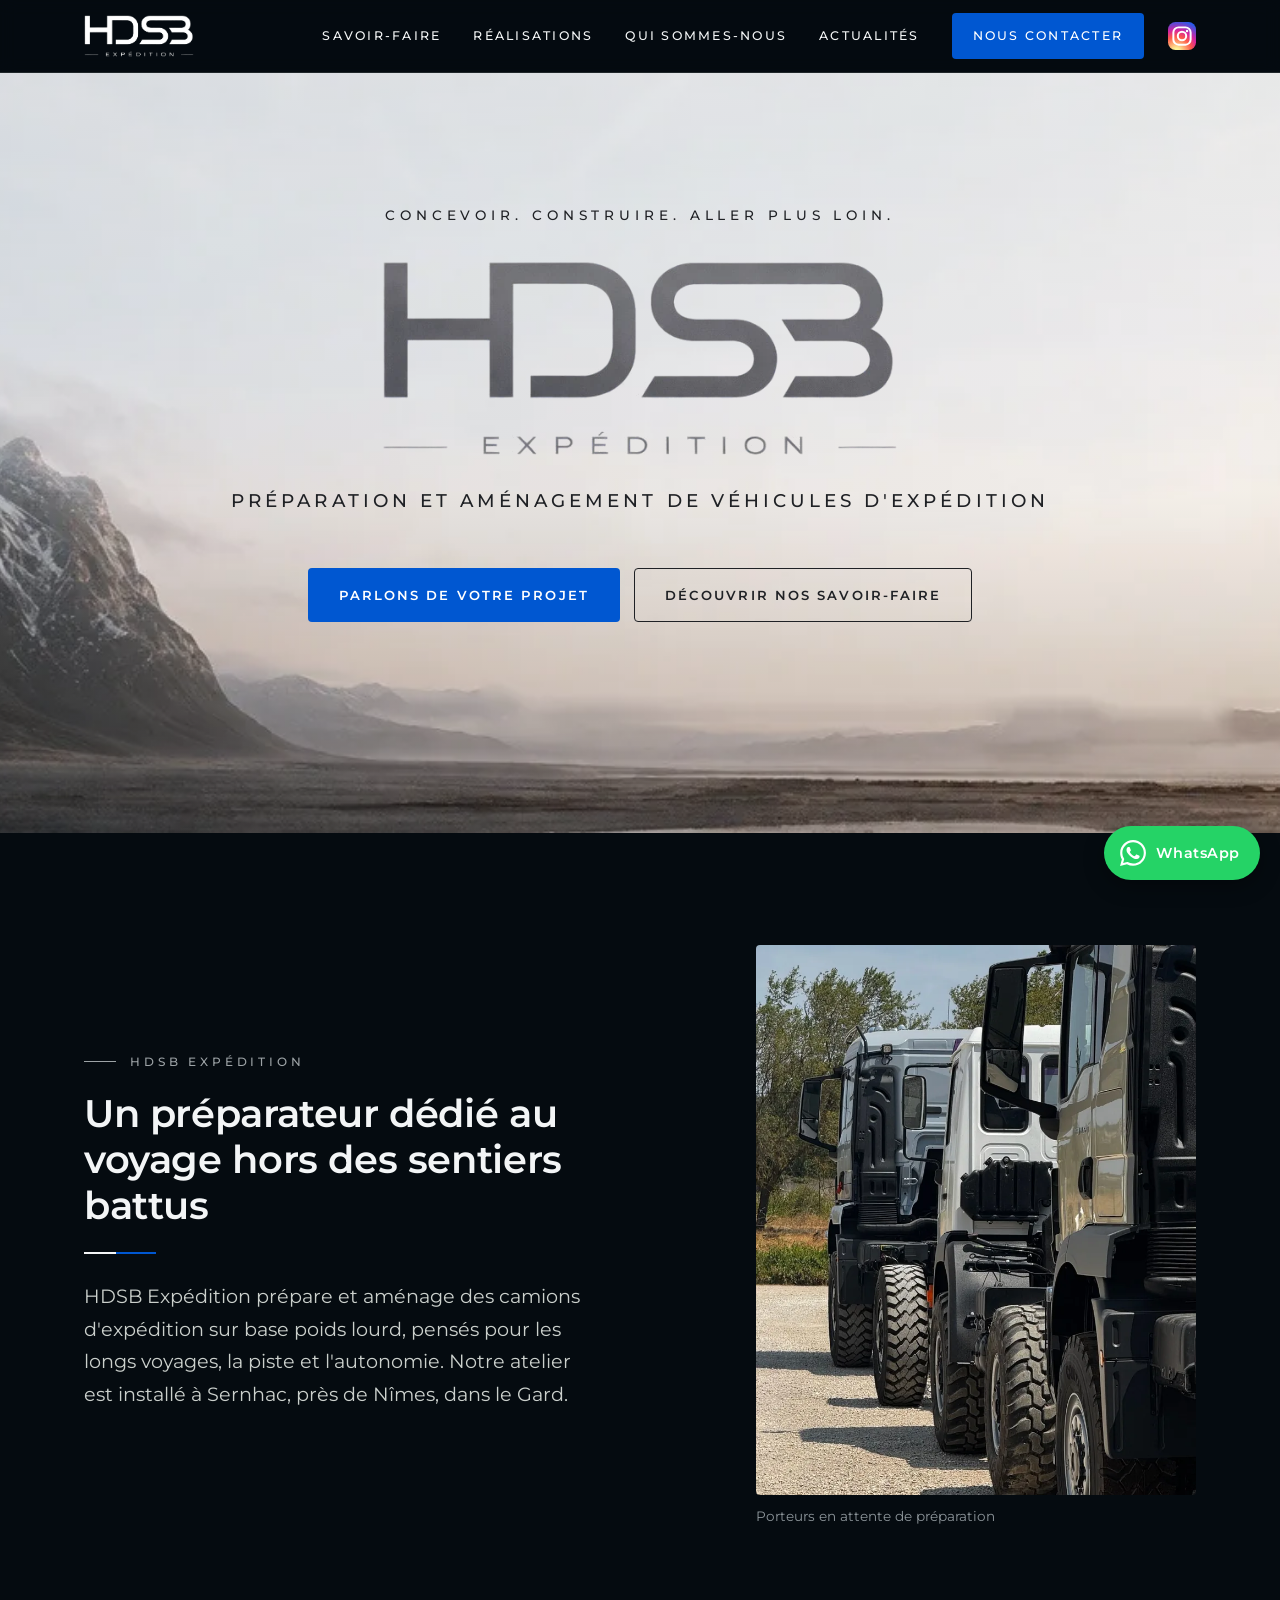
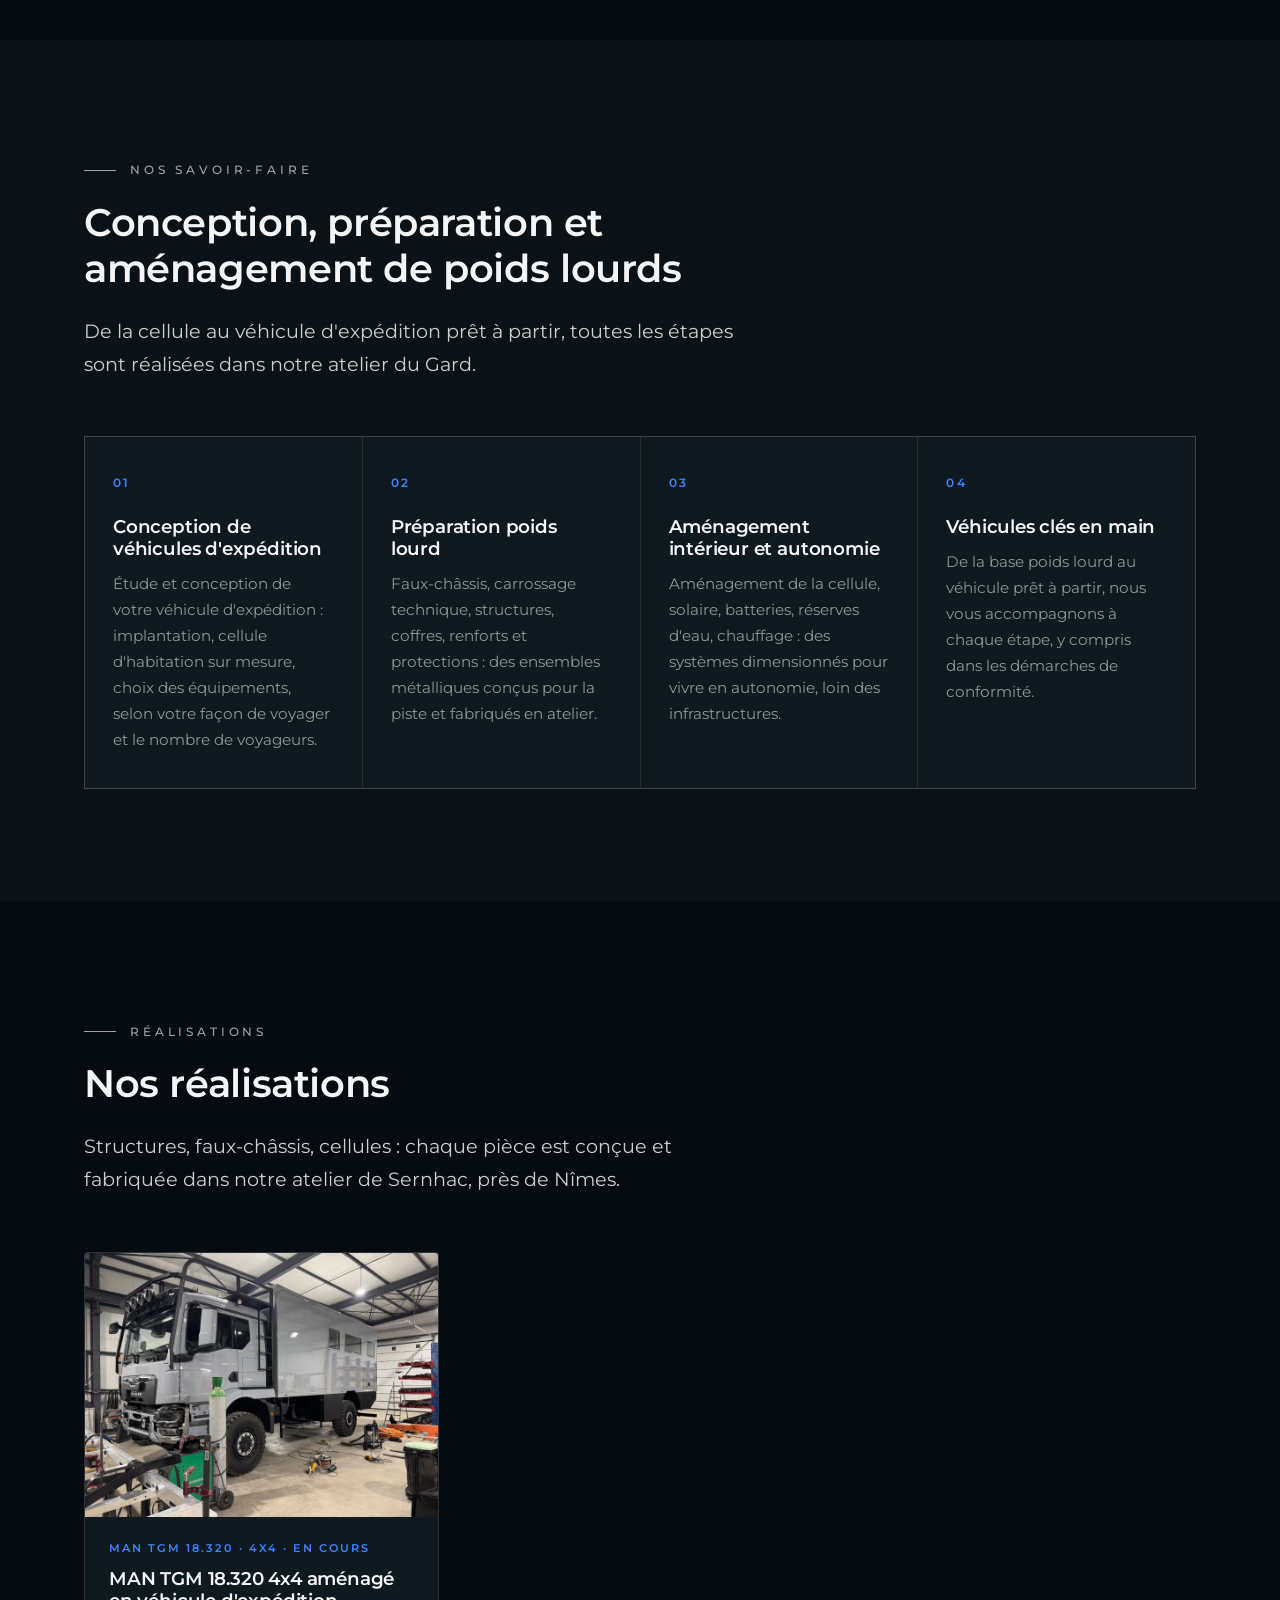
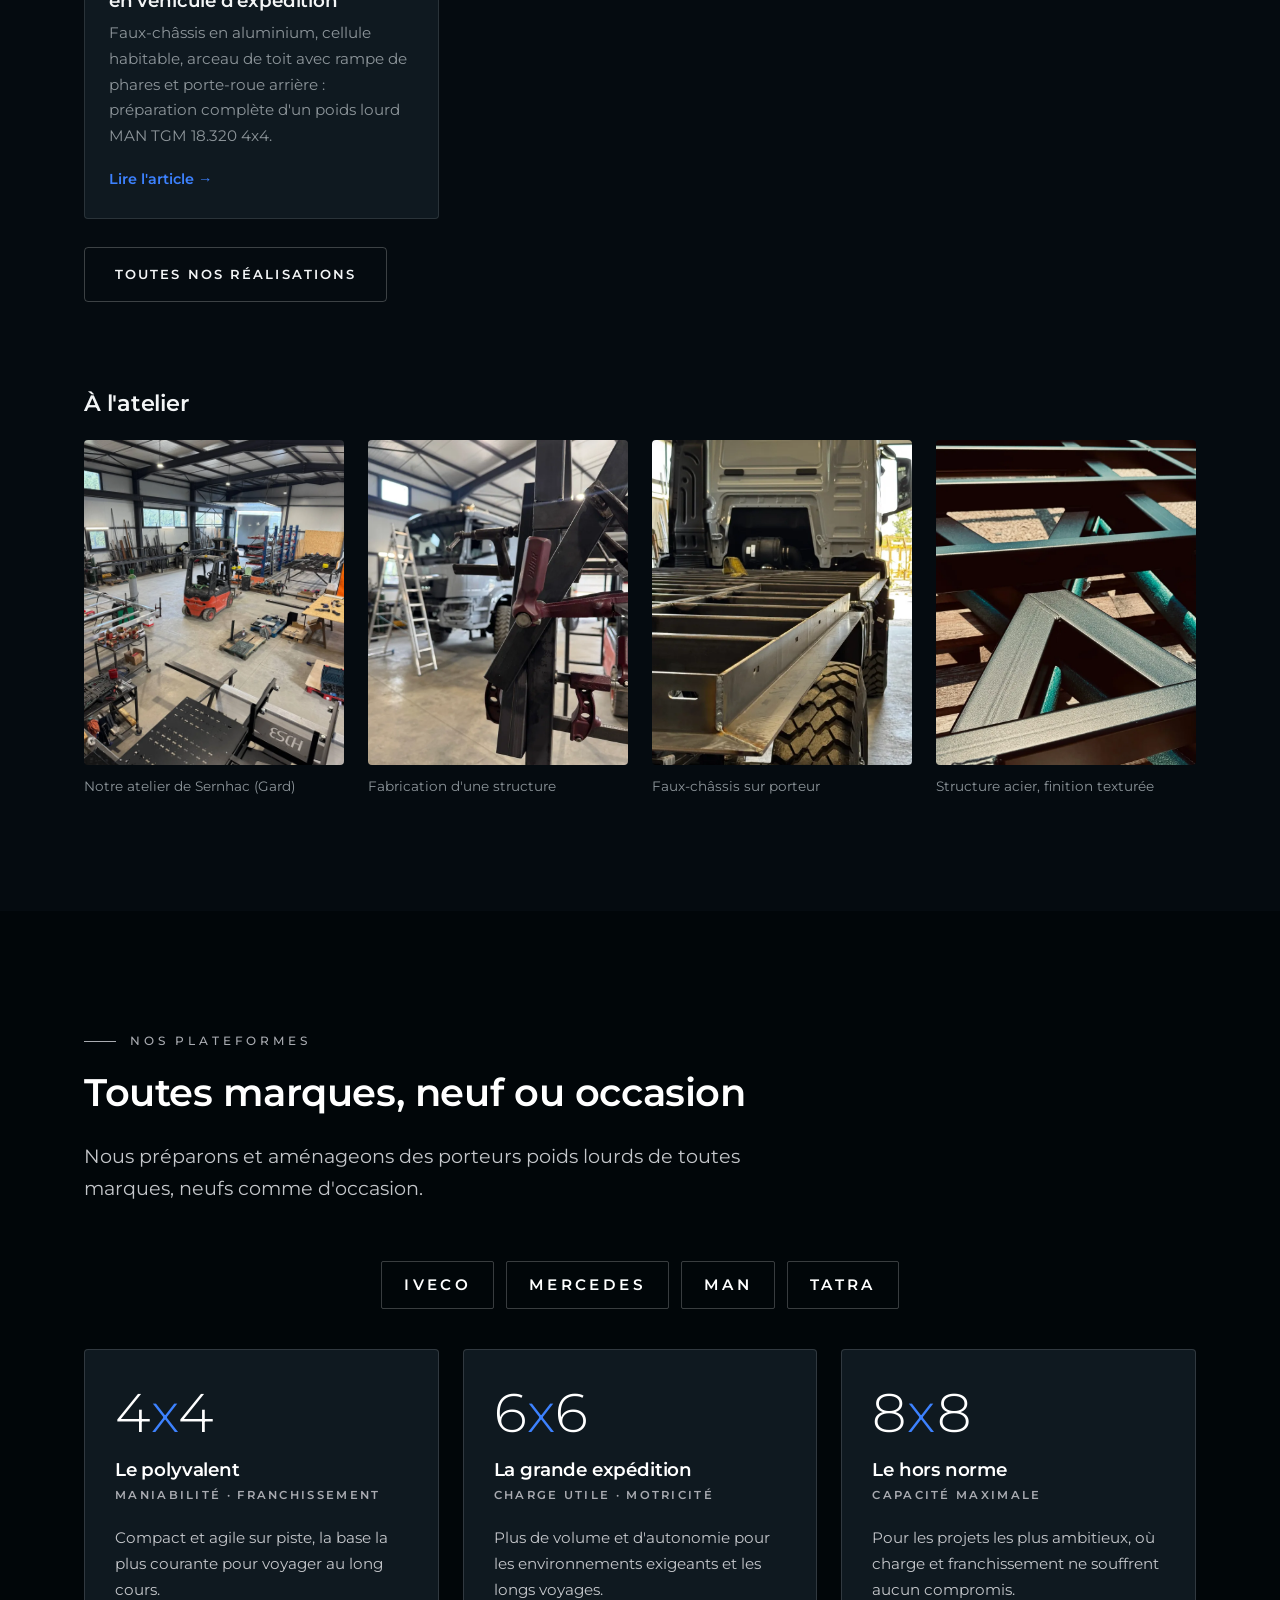
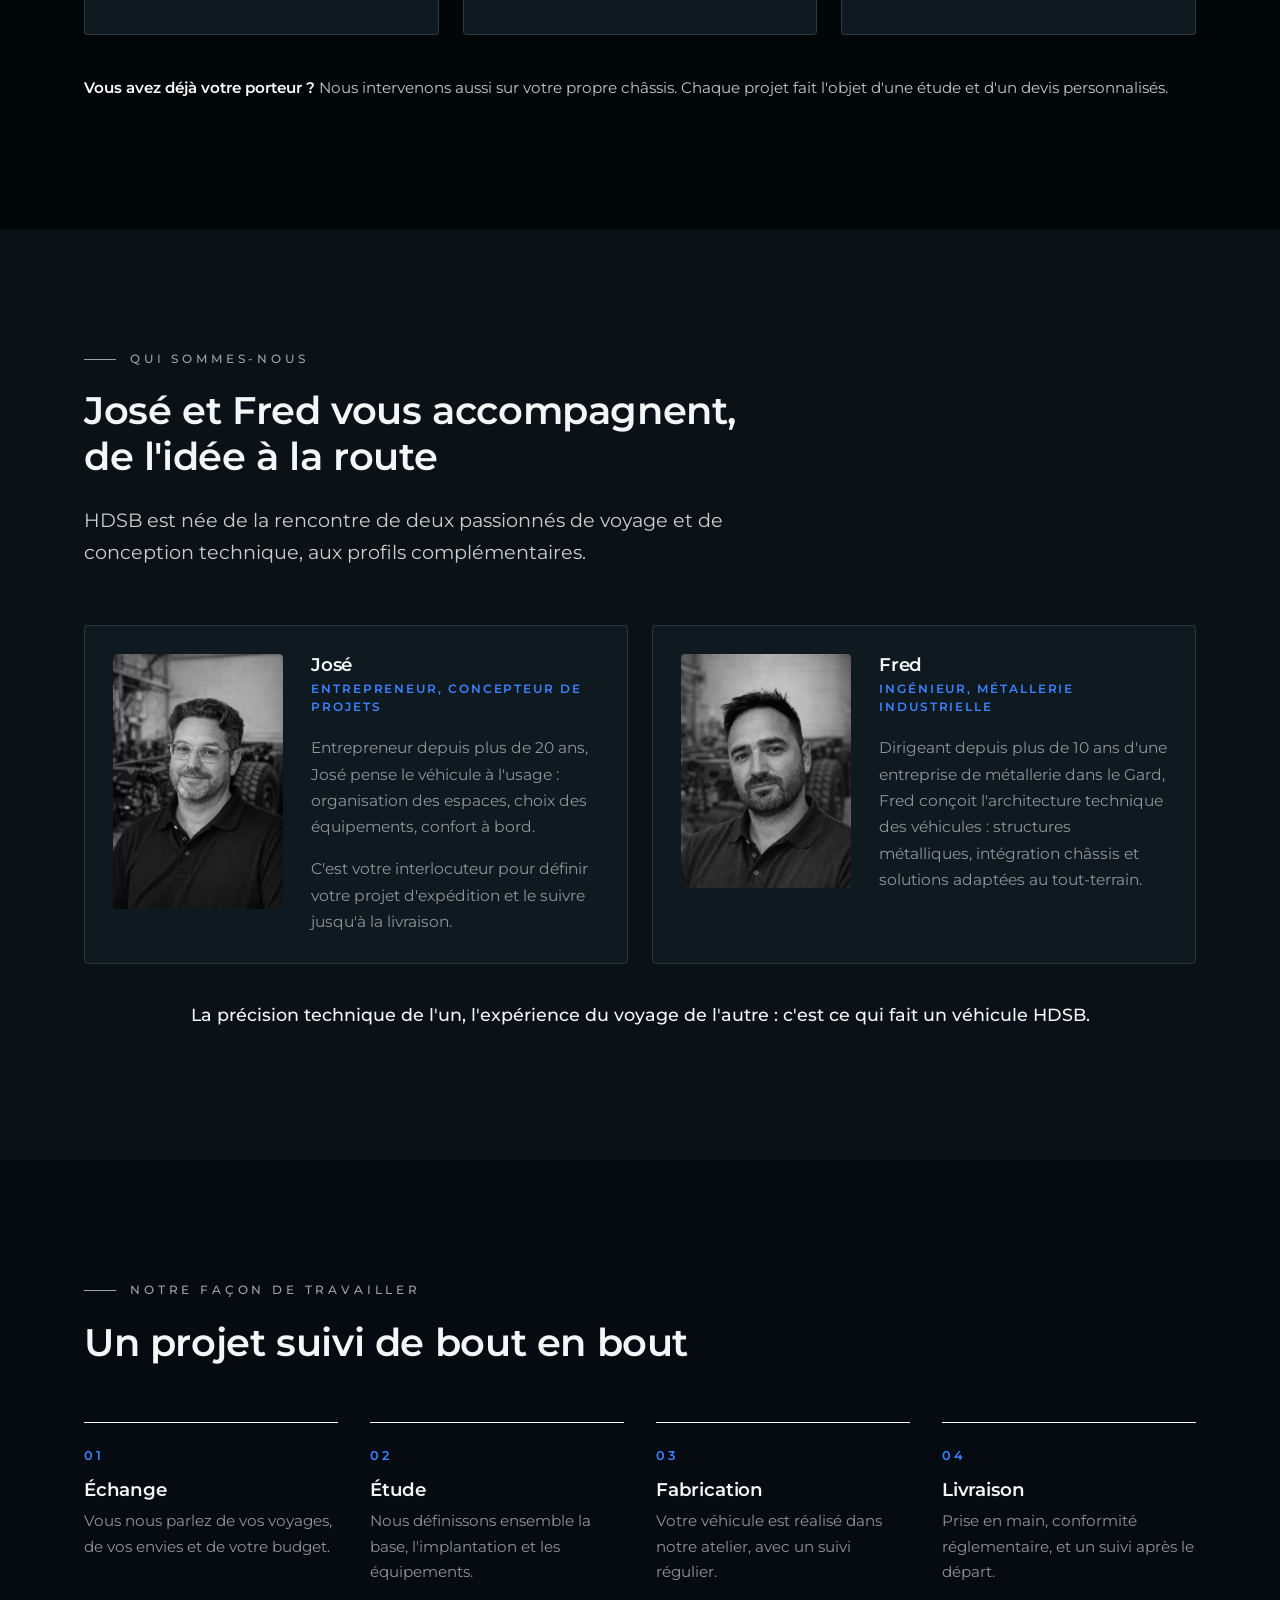
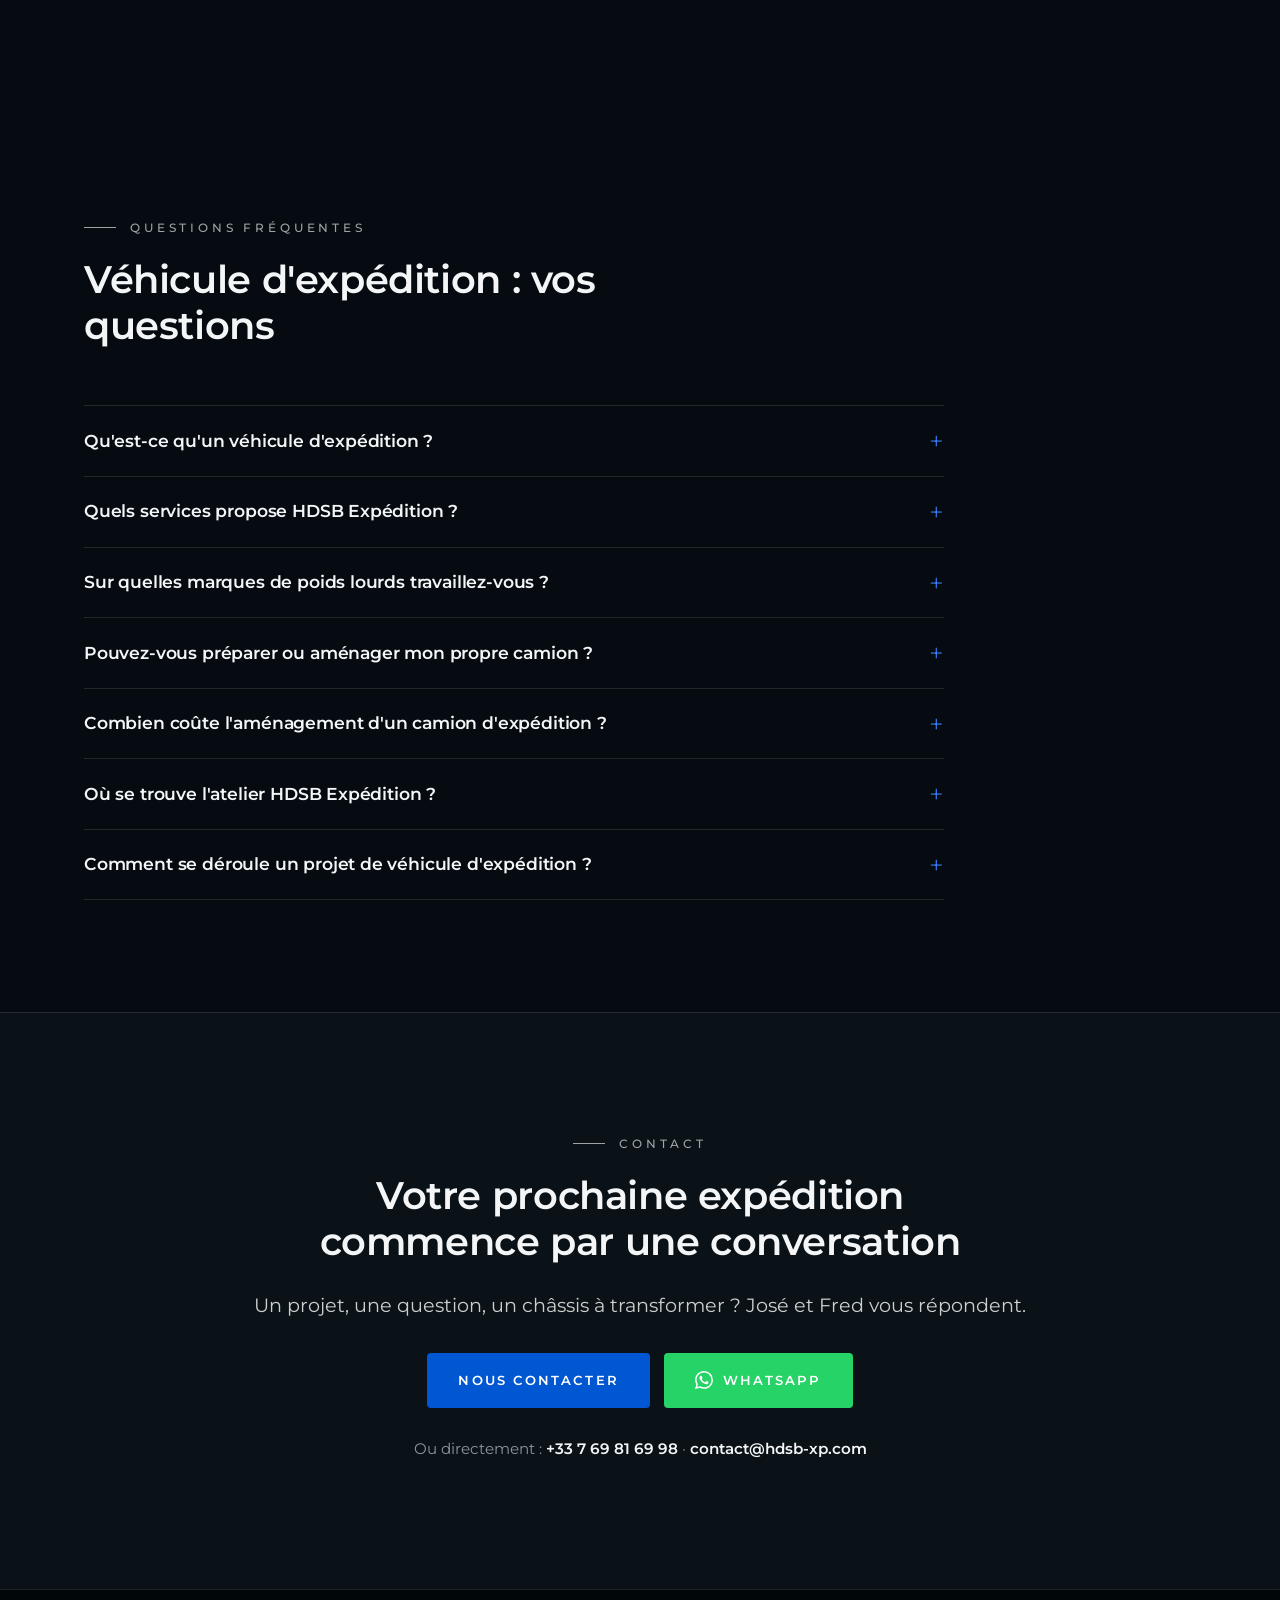
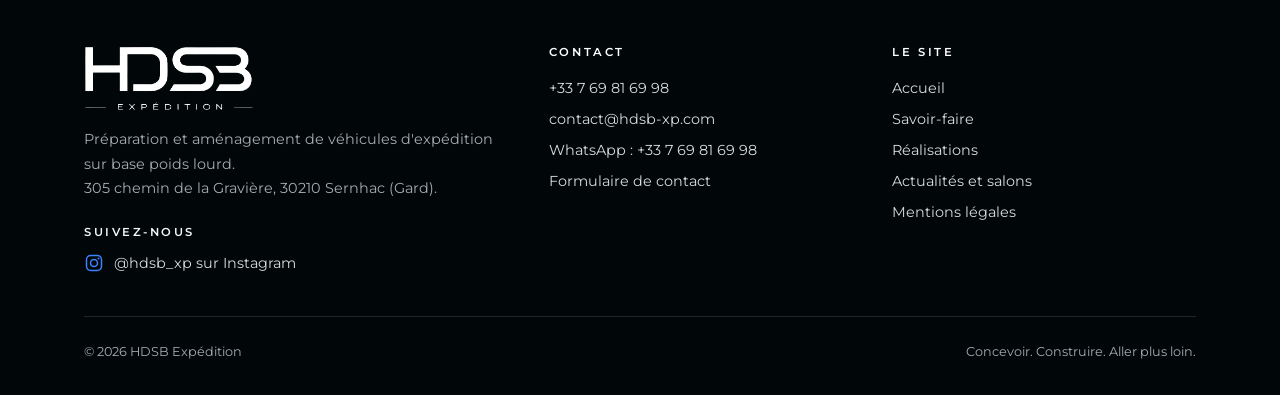
<file: index.html>
<!doctype html>
<html lang="fr">
<head>
<meta charset="UTF-8">
<meta name="viewport" content="width=device-width, initial-scale=1.0">
<title>Aménagement et préparation poids lourd, véhicule d'expédition | HDSB</title>
<meta name="description" content="Conception, préparation et aménagement de poids lourds d'expédition 4x4, 6x6 et 8x8, toutes marques, neufs ou d'occasion. Atelier HDSB Expédition à Sernhac, près de Nîmes (Gard).">
<link rel="canonical" href="https://hdsb-xp.com/">
<meta property="og:type" content="website">
<meta property="og:site_name" content="HDSB Expédition">
<meta property="og:locale" content="fr_FR">
<meta property="og:title" content="HDSB Expédition : aménagement et préparation de poids lourds d'expédition">
<meta property="og:description" content="Conception de véhicules d'expédition, préparation et aménagement de poids lourds 4x4, 6x6 et 8x8, toutes marques. Atelier à Sernhac (Gard).">
<meta property="og:url" content="https://hdsb-xp.com/">
<meta property="og:image" content="https://hdsb-xp.com/assets/img/partage-hdsb.jpg">
<meta property="og:image:width" content="1200">
<meta property="og:image:height" content="630">
<meta property="og:image:alt" content="HDSB Expédition, des véhicules pour ceux qui vont plus loin">
<meta name="twitter:card" content="summary_large_image">
<meta name="robots" content="index, follow, max-image-preview:large, max-snippet:-1">
<meta name="theme-color" content="#050b10">
<link rel="icon" type="image/png" sizes="32x32" href="favicon-32.png">
<link rel="apple-touch-icon" sizes="180x180" href="apple-touch-icon.png">
<link rel="preload" href="assets/fonts/montserrat.woff2" as="font" type="font/woff2" crossorigin>
<link rel="stylesheet" href="css/style.css">
<script type="application/ld+json">
{
  "@context": "https://schema.org",
  "@graph": [
    {
      "@type": [
        "AutomotiveBusiness",
        "Organization"
      ],
      "@id": "https://hdsb-xp.com/#entreprise",
      "name": "HDSB Expédition",
      "alternateName": [
        "HDSB-XP",
        "HDSB"
      ],
      "legalName": "HDSB",
      "url": "https://hdsb-xp.com/",
      "logo": "https://hdsb-xp.com/favicon-512.png",
      "image": "https://hdsb-xp.com/assets/img/realisation-man-tgm-4x4.jpg",
      "email": "contact@hdsb-xp.com",
      "telephone": "+33769816998",
      "slogan": "Des véhicules pour ceux qui vont plus loin",
      "description": "Conception de véhicules d'expédition, préparation et aménagement de poids lourds 4x4, 6x6 et 8x8, toutes marques (Iveco, Mercedes, MAN, Tatra), neufs ou d'occasion. Atelier à Sernhac, près de Nîmes (Gard).",
      "foundingDate": "2026-03-03",
      "vatID": "FR95101994978",
      "taxID": "101994978",
      "address": {
        "@type": "PostalAddress",
        "streetAddress": "305 chemin de la Gravière",
        "postalCode": "30210",
        "addressLocality": "Sernhac",
        "addressRegion": "Occitanie",
        "addressCountry": "FR"
      },
      "areaServed": [
        {
          "@type": "Country",
          "name": "France"
        },
        {
          "@type": "Place",
          "name": "Europe"
        }
      ],
      "founder": [
        {
          "@type": "Person",
          "name": "José Modesto",
          "jobTitle": "Président"
        },
        {
          "@type": "Person",
          "name": "Frédéric Teysseire",
          "jobTitle": "Directeur général"
        }
      ],
      "knowsAbout": [
        "aménagement de poids lourds",
        "préparation de poids lourds",
        "véhicule d'expédition",
        "conception de véhicule d'expédition",
        "camion d'expédition 4x4",
        "camion d'expédition 6x6",
        "camion d'expédition 8x8",
        "cellule d'habitation sur mesure",
        "faux-châssis",
        "carrossage technique",
        "autonomie énergétique",
        "overland"
      ],
      "makesOffer": [
        {
          "@type": "Offer",
          "itemOffered": {
            "@type": "Service",
            "name": "Conception de véhicules d'expédition",
            "description": "Étude et conception de véhicules d'expédition sur base poids lourd 4x4, 6x6 ou 8x8."
          }
        },
        {
          "@type": "Offer",
          "itemOffered": {
            "@type": "Service",
            "name": "Préparation de poids lourds",
            "description": "Faux-châssis, carrossage technique, structures, coffres, renforts et protections pour la piste."
          }
        },
        {
          "@type": "Offer",
          "itemOffered": {
            "@type": "Service",
            "name": "Aménagement de poids lourds",
            "description": "Aménagement de cellules d'habitation sur mesure et intégration des équipements."
          }
        },
        {
          "@type": "Offer",
          "itemOffered": {
            "@type": "Service",
            "name": "Énergie et autonomie",
            "description": "Solaire, batteries, réserves d'eau et chauffage pour voyager en autonomie."
          }
        },
        {
          "@type": "Offer",
          "itemOffered": {
            "@type": "Service",
            "name": "Véhicule d'expédition clés en main",
            "description": "De la base poids lourd au véhicule prêt à partir, toutes marques, neuf ou d'occasion."
          }
        }
      ],
      "sameAs": [
        "https://www.instagram.com/hdsb_xp/"
      ],
      "contactPoint": [
        {
          "@type": "ContactPoint",
          "contactType": "customer service",
          "telephone": "+33769816998",
          "email": "contact@hdsb-xp.com",
          "availableLanguage": [
            "French"
          ],
          "url": "https://wa.me/33769816998"
        }
      ]
    },
    {
      "@type": "WebSite",
      "@id": "https://hdsb-xp.com/#site",
      "url": "https://hdsb-xp.com/",
      "name": "HDSB Expédition",
      "inLanguage": "fr-FR",
      "publisher": {
        "@id": "https://hdsb-xp.com/#entreprise"
      }
    },
    {
      "@type": "FAQPage",
      "@id": "https://hdsb-xp.com/#faq",
      "mainEntity": [
        {
          "@type": "Question",
          "name": "Qu'est-ce qu'un véhicule d'expédition ?",
          "acceptedAnswer": {
            "@type": "Answer",
            "text": "Un véhicule d'expédition est un camion poids lourd tout-terrain, en 4x4, 6x6 ou 8x8, équipé d'une cellule habitable. Il est conçu pour voyager longtemps sur piste et en autonomie : réserves d'eau, production d'énergie, chauffage, rangements et structures renforcées."
          }
        },
        {
          "@type": "Question",
          "name": "Quels services propose HDSB Expédition ?",
          "acceptedAnswer": {
            "@type": "Answer",
            "text": "HDSB Expédition assure la conception de véhicules d'expédition, la préparation de poids lourds (faux-châssis, carrossage technique, structures, coffres, protections), l'aménagement de cellules sur mesure et l'intégration des systèmes d'énergie et d'autonomie, jusqu'au véhicule clés en main."
          }
        },
        {
          "@type": "Question",
          "name": "Sur quelles marques de poids lourds travaillez-vous ?",
          "acceptedAnswer": {
            "@type": "Answer",
            "text": "Nous travaillons sur toutes les marques de porteurs poids lourds, notamment Iveco, Mercedes, MAN et Tatra, en 4x4, 6x6 ou 8x8, neufs comme d'occasion."
          }
        },
        {
          "@type": "Question",
          "name": "Pouvez-vous préparer ou aménager mon propre camion ?",
          "acceptedAnswer": {
            "@type": "Answer",
            "text": "Oui. Si vous avez déjà votre porteur, neuf ou d'occasion, nous étudions votre projet et réalisons la préparation et l'aménagement sur votre propre châssis. Chaque projet fait l'objet d'une étude et d'un devis personnalisés."
          }
        },
        {
          "@type": "Question",
          "name": "Combien coûte l'aménagement d'un camion d'expédition ?",
          "acceptedAnswer": {
            "@type": "Answer",
            "text": "Le prix dépend de la base poids lourd, de la cellule, des équipements et du niveau d'autonomie souhaité. Chaque projet fait l'objet d'un devis personnalisé après un premier échange : contactez José et Fred pour en discuter."
          }
        },
        {
          "@type": "Question",
          "name": "Où se trouve l'atelier HDSB Expédition ?",
          "acceptedAnswer": {
            "@type": "Answer",
            "text": "L'atelier HDSB Expédition est situé 305 chemin de la Gravière à Sernhac, dans le Gard, près de Nîmes, en Occitanie. Les projets venant de toute la France sont les bienvenus."
          }
        },
        {
          "@type": "Question",
          "name": "Comment se déroule un projet de véhicule d'expédition ?",
          "acceptedAnswer": {
            "@type": "Answer",
            "text": "En quatre étapes : un échange sur vos voyages, vos envies et votre budget ; une étude de la base, de l'implantation et des équipements ; la fabrication dans notre atelier avec un suivi régulier ; puis la livraison, avec prise en main et accompagnement dans les démarches de conformité."
          }
        }
      ]
    }
  ]
}
</script>
</head>
<body>
<a class="skip-link" href="#contenu">Aller au contenu</a>

<header class="site-header">
  <div class="wrap">
    <a href="./" class="logo"><img src="assets/img/logo-blanc.webp" alt="HDSB Expédition" width="603" height="230"></a>
    <nav class="nav-links" id="nav-links" aria-label="Navigation principale">
      <a href="#savoir-faire">Savoir-faire</a>
      <a href="realisations.html">Réalisations</a>
      <a href="#fondateurs">Qui sommes-nous</a>
      <a href="actualites.html">Actualités</a>
      <a href="contact.html" class="btn btn-primary">Nous contacter</a>
    </nav>
    <a class="header-ig" href="https://www.instagram.com/hdsb_xp/" target="_blank" rel="noopener" aria-label="HDSB Expédition sur Instagram (@hdsb_xp)" title="Suivez-nous sur Instagram">
      <svg viewBox="0 0 24 24" width="28" height="28" aria-hidden="true" focusable="false">
        <defs>
          <radialGradient id="ig-degrade" cx="0.3" cy="1.07" r="1.2">
            <stop offset="0" stop-color="#fdf497"/>
            <stop offset="0.1" stop-color="#fdf497"/>
            <stop offset="0.45" stop-color="#fd5949"/>
            <stop offset="0.65" stop-color="#d6249f"/>
            <stop offset="0.95" stop-color="#285aeb"/>
          </radialGradient>
        </defs>
        <rect x="0" y="0" width="24" height="24" rx="6.5" fill="url(#ig-degrade)"/>
        <rect x="4.6" y="4.6" width="14.8" height="14.8" rx="4.4" fill="none" stroke="#fff" stroke-width="1.7"/>
        <circle cx="12" cy="12" r="3.6" fill="none" stroke="#fff" stroke-width="1.7"/>
        <circle cx="16.3" cy="7.7" r="1.05" fill="#fff"/>
      </svg>
    </a>
    <button class="nav-toggle" aria-label="Ouvrir le menu" aria-expanded="false" aria-controls="nav-links">☰</button>
  </div>
</header>

<main id="contenu">

  <!-- Bandeau d'accueil -->
  <section class="hero">
    <div class="hero-bg">
      <picture>
        <source srcset="assets/img/hero-expedition.webp" type="image/webp">
        <img src="assets/img/hero-expedition.jpg" alt="" width="1536" height="465" fetchpriority="high">
      </picture>
    </div>
    <div class="wrap hero-content">
      <p class="hero-kicker">Concevoir. Construire. Aller plus loin.</p>
      <img class="hero-logo" src="assets/img/logo.webp" alt="HDSB Expédition" width="603" height="230">
      <h1>Préparation et aménagement de véhicules d'expédition</h1>
      <div class="hero-actions">
        <a href="contact.html" class="btn btn-primary">Parlons de votre projet</a>
        <a href="#savoir-faire" class="btn btn-ghost">Découvrir nos savoir-faire</a>
      </div>
    </div>
  </section>

  <!-- Actualité : masquée automatiquement après data-until (js/main.js) -->
  <aside class="news-strip" data-until="2026-11-15" hidden>
    <div class="wrap">
      <picture class="news-logo"><source srcset="assets/img/logo-vanlife-expo.webp" type="image/webp"><img src="assets/img/logo-vanlife-expo.png" alt="Vanlife Expo" width="56" height="56"></picture>
      <span>Retrouvez-nous au <strong>Vanlife Expo Bordeaux</strong>, les 14 et 15 novembre 2026, Parc des Expositions de Bordeaux.</span>
      <a href="contact.html">Prendre rendez-vous sur le salon →</a>
    </div>
  </aside>

  <!-- Qui sommes-nous -->
  <section id="presentation">
    <div class="wrap intro-grid">
      <div>
        <span class="eyebrow">HDSB Expédition</span>
        <h2>Un préparateur dédié au voyage hors des sentiers battus</h2>
        <div class="accent-line"></div>
        <p class="lede">HDSB Expédition prépare et aménage des camions d'expédition sur base poids lourd, pensés pour les longs voyages, la piste et l'autonomie. Notre atelier est installé à Sernhac, près de Nîmes, dans le Gard.</p>
      </div>
      <figure class="intro-photo">
        <picture>
          <source srcset="assets/img/atelier-porteurs.webp" type="image/webp">
          <img src="assets/img/atelier-porteurs.jpg" alt="Porteurs poids lourds tout-terrain en attente de préparation devant l'atelier HDSB Expédition" width="800" height="1000" loading="lazy">
        </picture>
        <figcaption>Porteurs en attente de préparation</figcaption>
      </figure>
    </div>
  </section>

  <!-- Savoir-faire -->
  <section id="savoir-faire" class="bg-sand">
    <div class="wrap">
      <div class="section-head">
        <span class="eyebrow">Nos savoir-faire</span>
        <h2>Conception, préparation et aménagement de poids lourds</h2>
        <p class="lede">De la cellule au véhicule d'expédition prêt à partir, toutes les étapes sont réalisées dans notre atelier du Gard.</p>
      </div>
      <div class="cards">
        <article class="card">
          <span class="card-num">01</span>
          <h3>Conception de véhicules d'expédition</h3>
          <p>Étude et conception de votre véhicule d'expédition : implantation, cellule d'habitation sur mesure, choix des équipements, selon votre façon de voyager et le nombre de voyageurs.</p>
        </article>
        <article class="card">
          <span class="card-num">02</span>
          <h3>Préparation poids lourd</h3>
          <p>Faux-châssis, carrossage technique, structures, coffres, renforts et protections : des ensembles métalliques conçus pour la piste et fabriqués en atelier.</p>
        </article>
        <article class="card">
          <span class="card-num">03</span>
          <h3>Aménagement intérieur et autonomie</h3>
          <p>Aménagement de la cellule, solaire, batteries, réserves d'eau, chauffage : des systèmes dimensionnés pour vivre en autonomie, loin des infrastructures.</p>
        </article>
        <article class="card">
          <span class="card-num">04</span>
          <h3>Véhicules clés en main</h3>
          <p>De la base poids lourd au véhicule prêt à partir, nous vous accompagnons à chaque étape, y compris dans les démarches de conformité.</p>
        </article>
      </div>
    </div>
  </section>

  <!-- Réalisations -->
  <section id="realisations">
    <div class="wrap">
      <div class="section-head">
        <span class="eyebrow">Réalisations</span>
        <h2>Nos réalisations</h2>
        <p class="lede">Structures, faux-châssis, cellules : chaque pièce est conçue et fabriquée dans notre atelier de Sernhac, près de Nîmes.</p>
      </div>
      <div class="project-cards">
        <!-- Les 3 dernières réalisations, générées depuis realisations.json par outils/generer-realisations.py -->
        <!-- REALISATIONS:DEBUT limite=3 -->
        <article class="project-card">
          <a href="realisation-man-tgm-18-320-vehicule-expedition.html">
            <picture>
              <source srcset="assets/img/man-tgm-18-320-cellule-expedition.webp" type="image/webp">
              <img src="assets/img/man-tgm-18-320-cellule-expedition.jpg" alt="Véhicule d&#x27;expédition MAN TGM 18.320 4x4 avec cellule habitable, arceau de toit et rampe de phares dans l&#x27;atelier HDSB Expédition" width="1600" height="1200" loading="lazy">
            </picture>
            <div class="project-card-body">
              <span class="project-card-tag">MAN TGM 18.320 · 4x4 · En cours</span>
              <h3>MAN TGM 18.320 4x4 aménagé en véhicule d&#x27;expédition</h3>
              <p>Faux-châssis en aluminium, cellule habitable, arceau de toit avec rampe de phares et porte-roue arrière : préparation complète d&#x27;un poids lourd MAN TGM 18.320 4x4.</p>
              <span class="project-card-more">Lire l'article →</span>
            </div>
          </a>
        </article>        <!-- REALISATIONS:FIN -->
      </div>
      <p class="project-cards-more"><a href="realisations.html" class="btn btn-ghost">Toutes nos réalisations</a></p>

      <h3 class="subsection-title">À l'atelier</h3>
      <div class="gallery">
        <figure>
          <picture>
            <source srcset="assets/img/atelier-hdsb-expedition-sernhac.webp" type="image/webp">
            <img src="assets/img/atelier-hdsb-expedition-sernhac.jpg" alt="Vue d'ensemble de l'atelier HDSB Expédition à Sernhac : postes de soudure, stock d'acier et d'aluminium, chariot élévateur et structures en fabrication" width="1200" height="1600" loading="lazy">
          </picture>
          <figcaption>Notre atelier de Sernhac (Gard)</figcaption>
        </figure>
        <figure>
          <picture>
            <source srcset="assets/img/atelier-fabrication-structure.webp" type="image/webp">
            <img src="assets/img/atelier-fabrication-structure.jpg" alt="Structure en tubes d'acier maintenue par des serre-joints, un porteur MAN en arrière-plan" width="800" height="1000" loading="lazy">
          </picture>
          <figcaption>Fabrication d'une structure</figcaption>
        </figure>
        <figure>
          <picture>
            <source srcset="assets/img/atelier-faux-chassis.webp" type="image/webp">
            <img src="assets/img/atelier-faux-chassis.jpg" alt="Faux-châssis en acier soudé posé sur un porteur poids lourd" width="800" height="1000" loading="lazy">
          </picture>
          <figcaption>Faux-châssis sur porteur</figcaption>
        </figure>
        <figure>
          <picture>
            <source srcset="assets/img/atelier-structure-acier.webp" type="image/webp">
            <img src="assets/img/atelier-structure-acier.jpg" alt="Détail d'une structure en acier à finition texturée noire" width="800" height="1000" loading="lazy">
          </picture>
          <figcaption>Structure acier, finition texturée</figcaption>
        </figure>
      </div>
    </div>
  </section>

  <!-- Plateformes -->
  <section id="plateformes" class="bg-ink">
    <div class="wrap">
      <div class="section-head">
        <span class="eyebrow">Nos plateformes</span>
        <h2>Toutes marques, neuf ou occasion</h2>
        <p class="lede">Nous préparons et aménageons des porteurs poids lourds de toutes marques, neufs comme d'occasion.</p>
      </div>
      <ul class="brands" aria-label="Exemples de marques de porteurs">
        <li>Iveco</li>
        <li>Mercedes</li>
        <li>MAN</li>
        <li>Tatra</li>
      </ul>
      <div class="platforms">
        <article class="platform">
          <div class="platform-drive">4<span>x</span>4</div>
          <h3>Le polyvalent</h3>
          <div class="platform-tag">Maniabilité · Franchissement</div>
          <p>Compact et agile sur piste, la base la plus courante pour voyager au long cours.</p>
        </article>
        <article class="platform">
          <div class="platform-drive">6<span>x</span>6</div>
          <h3>La grande expédition</h3>
          <div class="platform-tag">Charge utile · Motricité</div>
          <p>Plus de volume et d'autonomie pour les environnements exigeants et les longs voyages.</p>
        </article>
        <article class="platform">
          <div class="platform-drive">8<span>x</span>8</div>
          <h3>Le hors norme</h3>
          <div class="platform-tag">Capacité maximale</div>
          <p>Pour les projets les plus ambitieux, où charge et franchissement ne souffrent aucun compromis.</p>
        </article>
      </div>
      <p class="platform-note"><strong>Vous avez déjà votre porteur ?</strong> Nous intervenons aussi sur votre propre châssis. Chaque projet fait l'objet d'une étude et d'un devis personnalisés.</p>
    </div>
  </section>

  <!-- Fondateurs -->
  <section id="fondateurs" class="bg-sand">
    <div class="wrap">
      <div class="section-head">
        <span class="eyebrow">Qui sommes-nous</span>
        <h2>José et Fred vous accompagnent, de l'idée à la route</h2>
        <p class="lede">HDSB est née de la rencontre de deux passionnés de voyage et de conception technique, aux profils complémentaires.</p>
      </div>
      <div class="founders">
        <article class="founder">
          <picture class="founder-photo">
            <source srcset="assets/img/equipe-jose.webp" type="image/webp">
            <img src="assets/img/equipe-jose.jpg" alt="Portrait de José, cofondateur d'HDSB Expédition, dans l'atelier" width="1024" height="1536" loading="lazy">
          </picture>
          <div class="founder-body">
          <div class="founder-head">
            <div>
              <h3>José</h3>
              <span class="founder-role">Entrepreneur, concepteur de projets</span>
            </div>
          </div>
          <p>Entrepreneur depuis plus de 20 ans, José pense le véhicule à l'usage : organisation des espaces, choix des équipements, confort à bord.</p>
          <p>C'est votre interlocuteur pour définir votre projet d'expédition et le suivre jusqu'à la livraison.</p>
          </div>
        </article>
        <article class="founder">
          <picture class="founder-photo">
            <source srcset="assets/img/equipe-fred.webp" type="image/webp">
            <img src="assets/img/equipe-fred.jpg" alt="Portrait de Fred, cofondateur d'HDSB Expédition, dans l'atelier" width="908" height="1252" loading="lazy">
          </picture>
          <div class="founder-body">
          <div class="founder-head">
            <div>
              <h3>Fred</h3>
              <span class="founder-role">Ingénieur, métallerie industrielle</span>
            </div>
          </div>
          <p>Dirigeant depuis plus de 10 ans d'une entreprise de métallerie dans le Gard, Fred conçoit l'architecture technique des véhicules : structures métalliques, intégration châssis et solutions adaptées au tout-terrain.</p>
          </div>
        </article>
      </div>
      <p class="founders-closing">La précision technique de l'un, l'expérience du voyage de l'autre : c'est ce qui fait un véhicule HDSB.</p>
    </div>
  </section>

  <!-- Méthode -->
  <section id="methode">
    <div class="wrap">
      <div class="section-head">
        <span class="eyebrow">Notre façon de travailler</span>
        <h2>Un projet suivi de bout en bout</h2>
      </div>
      <ol class="steps">
        <li>
          <h3>Échange</h3>
          <p>Vous nous parlez de vos voyages, de vos envies et de votre budget.</p>
        </li>
        <li>
          <h3>Étude</h3>
          <p>Nous définissons ensemble la base, l'implantation et les équipements.</p>
        </li>
        <li>
          <h3>Fabrication</h3>
          <p>Votre véhicule est réalisé dans notre atelier, avec un suivi régulier.</p>
        </li>
        <li>
          <h3>Livraison</h3>
          <p>Prise en main, conformité réglementaire, et un suivi après le départ.</p>
        </li>
      </ol>
    </div>
  </section>

  <!-- Questions fréquentes (reprises dans les données structurées FAQPage du <head>) -->
  <section id="faq">
    <div class="wrap">
      <div class="section-head">
        <span class="eyebrow">Questions fréquentes</span>
        <h2>Véhicule d'expédition : vos questions</h2>
      </div>
      <div class="faq-list">
        <details class="faq-item">
          <summary><h3>Qu'est-ce qu'un véhicule d'expédition ?</h3></summary>
          <p>Un véhicule d'expédition est un camion poids lourd tout-terrain, en 4x4, 6x6 ou 8x8, équipé d'une cellule habitable. Il est conçu pour voyager longtemps sur piste et en autonomie : réserves d'eau, production d'énergie, chauffage, rangements et structures renforcées.</p>
        </details>
        <details class="faq-item">
          <summary><h3>Quels services propose HDSB Expédition ?</h3></summary>
          <p>HDSB Expédition assure la conception de véhicules d'expédition, la préparation de poids lourds (faux-châssis, carrossage technique, structures, coffres, protections), l'aménagement de cellules sur mesure et l'intégration des systèmes d'énergie et d'autonomie, jusqu'au véhicule clés en main.</p>
        </details>
        <details class="faq-item">
          <summary><h3>Sur quelles marques de poids lourds travaillez-vous ?</h3></summary>
          <p>Nous travaillons sur toutes les marques de porteurs poids lourds, notamment Iveco, Mercedes, MAN et Tatra, en 4x4, 6x6 ou 8x8, neufs comme d'occasion.</p>
        </details>
        <details class="faq-item">
          <summary><h3>Pouvez-vous préparer ou aménager mon propre camion ?</h3></summary>
          <p>Oui. Si vous avez déjà votre porteur, neuf ou d'occasion, nous étudions votre projet et réalisons la préparation et l'aménagement sur votre propre châssis. Chaque projet fait l'objet d'une étude et d'un devis personnalisés.</p>
        </details>
        <details class="faq-item">
          <summary><h3>Combien coûte l'aménagement d'un camion d'expédition ?</h3></summary>
          <p>Le prix dépend de la base poids lourd, de la cellule, des équipements et du niveau d'autonomie souhaité. Chaque projet fait l'objet d'un devis personnalisé après un premier échange : contactez José et Fred pour en discuter.</p>
        </details>
        <details class="faq-item">
          <summary><h3>Où se trouve l'atelier HDSB Expédition ?</h3></summary>
          <p>L'atelier HDSB Expédition est situé 305 chemin de la Gravière à Sernhac, dans le Gard, près de Nîmes, en Occitanie. Les projets venant de toute la France sont les bienvenus.</p>
        </details>
        <details class="faq-item">
          <summary><h3>Comment se déroule un projet de véhicule d'expédition ?</h3></summary>
          <p>En quatre étapes : un échange sur vos voyages, vos envies et votre budget ; une étude de la base, de l'implantation et des équipements ; la fabrication dans notre atelier avec un suivi régulier ; puis la livraison, avec prise en main et accompagnement dans les démarches de conformité.</p>
        </details>
      </div>
    </div>
  </section>

  <!-- Appel final -->
  <section class="cta">
    <div class="wrap">
      <span class="eyebrow">Contact</span>
      <h2>Votre prochaine expédition commence par une conversation</h2>
      <p class="lede">Un projet, une question, un châssis à transformer ? José et Fred vous répondent.</p>
      <div class="cta-actions">
        <a href="contact.html" class="btn btn-primary">Nous contacter</a>
        <a href="https://wa.me/33769816998?text=Bonjour%20HDSB%20Exp%C3%A9dition%2C%20je%20souhaite%20vous%20parler%20de%20mon%20projet%20de%20v%C3%A9hicule%20d%27exp%C3%A9dition." class="btn btn-whatsapp" target="_blank" rel="noopener"><svg viewBox="0 0 24 24" width="18" height="18" aria-hidden="true" focusable="false"><path fill="currentColor" d="M17.472 14.382c-.297-.149-1.758-.867-2.03-.967-.273-.099-.471-.148-.67.15-.197.297-.767.966-.94 1.164-.173.199-.347.223-.644.075-.297-.15-1.255-.463-2.39-1.475-.883-.788-1.48-1.761-1.653-2.059-.173-.297-.018-.458.13-.606.134-.133.298-.347.446-.52.149-.174.198-.298.298-.497.099-.198.05-.371-.025-.52-.075-.149-.669-1.612-.916-2.207-.242-.579-.487-.5-.669-.51-.173-.008-.371-.01-.57-.01-.198 0-.52.074-.792.372-.272.297-1.04 1.016-1.04 2.479 0 1.462 1.065 2.875 1.213 3.074.149.198 2.096 3.2 5.077 4.487.709.306 1.262.489 1.694.625.712.227 1.36.195 1.871.118.571-.085 1.758-.719 2.006-1.413.248-.694.248-1.289.173-1.413-.074-.124-.272-.198-.57-.347m-5.421 7.403h-.004a9.87 9.87 0 01-5.031-1.378l-.361-.214-3.741.982.998-3.648-.235-.374a9.86 9.86 0 01-1.51-5.26c.001-5.45 4.436-9.884 9.888-9.884 2.64 0 5.122 1.03 6.988 2.898a9.825 9.825 0 012.893 6.994c-.003 5.45-4.437 9.884-9.885 9.884m8.413-18.297A11.815 11.815 0 0012.05 0C5.495 0 .16 5.335.157 11.892c0 2.096.547 4.142 1.588 5.945L.057 24l6.305-1.654a11.882 11.882 0 005.683 1.448h.005c6.554 0 11.89-5.335 11.893-11.893a11.821 11.821 0 00-3.48-8.413Z"/></svg><span>WhatsApp</span></a>
      </div>
      <p class="cta-direct">Ou directement : <a href="tel:+33769816998">+33 7 69 81 69 98</a> · <a href="mailto:contact@hdsb-xp.com">contact@hdsb-xp.com</a></p>
    </div>
  </section>

</main>

<footer class="site-footer">
  <div class="wrap">
    <div class="footer-grid">
      <div>
        <img class="footer-logo" src="assets/img/logo-blanc.webp" alt="HDSB Expédition" width="603" height="230" loading="lazy">
        <p>Préparation et aménagement de véhicules d'expédition sur base poids lourd.<br>305 chemin de la Gravière, 30210 Sernhac (Gard).</p>
        <p class="footer-follow">Suivez-nous</p>
        <a class="social-link" href="https://www.instagram.com/hdsb_xp/" target="_blank" rel="noopener"><svg class="ig-icon" viewBox="0 0 24 24" width="20" height="20" aria-hidden="true" focusable="false"><rect x="3" y="3" width="18" height="18" rx="5" fill="none" stroke="currentColor" stroke-width="1.8"/><circle cx="12" cy="12" r="4.2" fill="none" stroke="currentColor" stroke-width="1.8"/><circle cx="17.4" cy="6.6" r="1.2" fill="currentColor"/></svg><span>@hdsb_xp sur Instagram</span></a>
      </div>
      <div>
        <h3>Contact</h3>
        <ul>
          <li><a href="tel:+33769816998">+33 7 69 81 69 98</a></li>
          <li><a href="mailto:contact@hdsb-xp.com">contact@hdsb-xp.com</a></li>
          <li><a href="https://wa.me/33769816998?text=Bonjour%20HDSB%20Exp%C3%A9dition%2C%20je%20souhaite%20vous%20parler%20de%20mon%20projet%20de%20v%C3%A9hicule%20d%27exp%C3%A9dition." target="_blank" rel="noopener">WhatsApp : +33 7 69 81 69 98</a></li>
          <li><a href="contact.html">Formulaire de contact</a></li>
        </ul>
      </div>
      <div>
        <h3>Le site</h3>
        <ul>
          <li><a href="./">Accueil</a></li>
          <li><a href="./#savoir-faire">Savoir-faire</a></li>
          <li><a href="realisations.html">Réalisations</a></li>
          <li><a href="actualites.html">Actualités et salons</a></li>
          <li><a href="mentions-legales.html">Mentions légales</a></li>
        </ul>
      </div>
    </div>
    <div class="footer-bottom">
      <span>© <span data-year>2026</span> HDSB Expédition</span>
      <span>Concevoir. Construire. Aller plus loin.</span>
    </div>
  </div>
</footer>

<!-- Bouton WhatsApp flottant, présent sur toutes les pages -->
<a class="wa-float" href="https://wa.me/33769816998?text=Bonjour%20HDSB%20Exp%C3%A9dition%2C%20je%20souhaite%20vous%20parler%20de%20mon%20projet%20de%20v%C3%A9hicule%20d%27exp%C3%A9dition." target="_blank" rel="noopener" aria-label="Nous écrire sur WhatsApp">
  <svg viewBox="0 0 24 24" width="26" height="26" aria-hidden="true" focusable="false"><path fill="currentColor" d="M17.472 14.382c-.297-.149-1.758-.867-2.03-.967-.273-.099-.471-.148-.67.15-.197.297-.767.966-.94 1.164-.173.199-.347.223-.644.075-.297-.15-1.255-.463-2.39-1.475-.883-.788-1.48-1.761-1.653-2.059-.173-.297-.018-.458.13-.606.134-.133.298-.347.446-.52.149-.174.198-.298.298-.497.099-.198.05-.371-.025-.52-.075-.149-.669-1.612-.916-2.207-.242-.579-.487-.5-.669-.51-.173-.008-.371-.01-.57-.01-.198 0-.52.074-.792.372-.272.297-1.04 1.016-1.04 2.479 0 1.462 1.065 2.875 1.213 3.074.149.198 2.096 3.2 5.077 4.487.709.306 1.262.489 1.694.625.712.227 1.36.195 1.871.118.571-.085 1.758-.719 2.006-1.413.248-.694.248-1.289.173-1.413-.074-.124-.272-.198-.57-.347m-5.421 7.403h-.004a9.87 9.87 0 01-5.031-1.378l-.361-.214-3.741.982.998-3.648-.235-.374a9.86 9.86 0 01-1.51-5.26c.001-5.45 4.436-9.884 9.888-9.884 2.64 0 5.122 1.03 6.988 2.898a9.825 9.825 0 012.893 6.994c-.003 5.45-4.437 9.884-9.885 9.884m8.413-18.297A11.815 11.815 0 0012.05 0C5.495 0 .16 5.335.157 11.892c0 2.096.547 4.142 1.588 5.945L.057 24l6.305-1.654a11.882 11.882 0 005.683 1.448h.005c6.554 0 11.89-5.335 11.893-11.893a11.821 11.821 0 00-3.48-8.413Z"/></svg><span class="wa-float-label">WhatsApp</span>
</a>

<script src="js/main.js" defer></script>
</body>
</html>
</file>
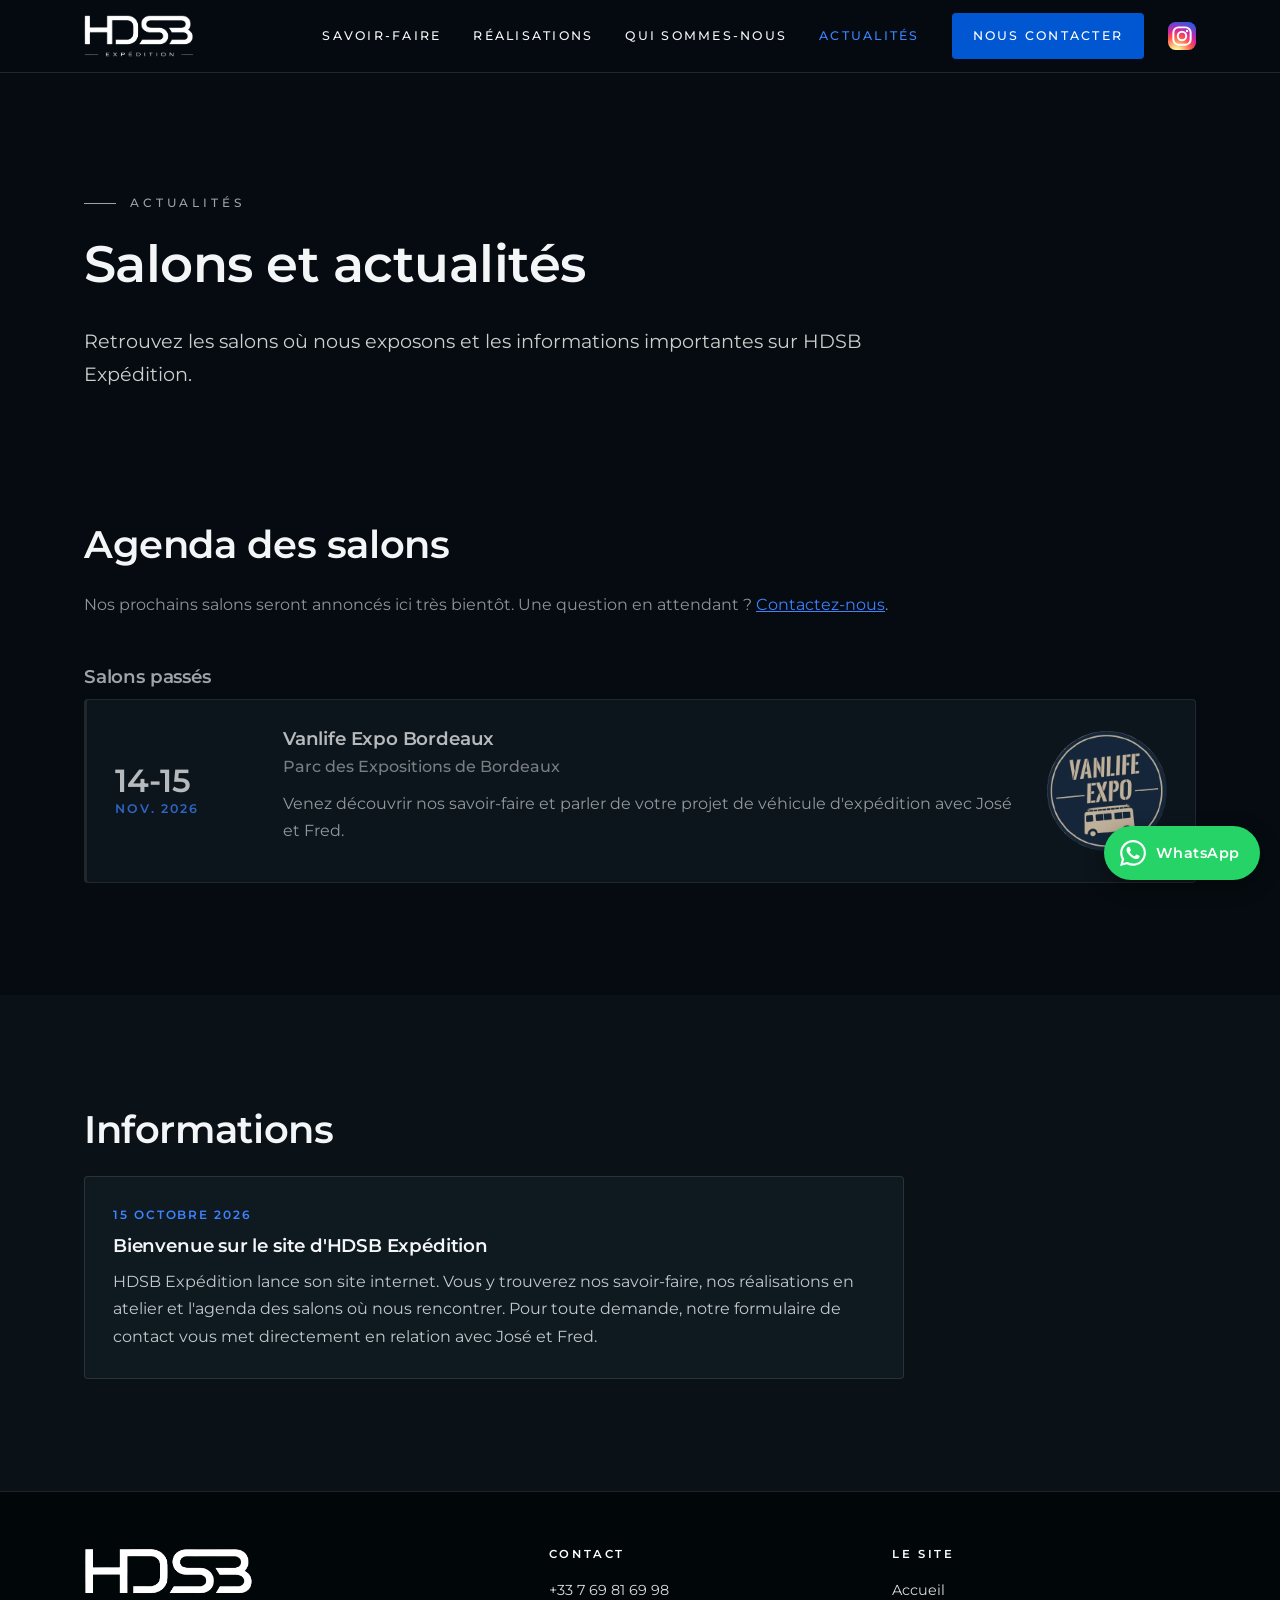
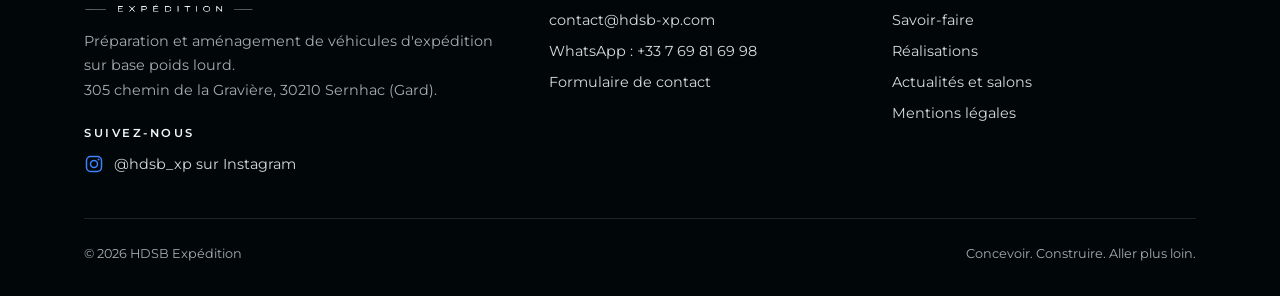
<file: actualites.html>
<!doctype html>
<html lang="fr">
<head>
<meta charset="UTF-8">
<meta name="viewport" content="width=device-width, initial-scale=1.0">
<title>Salons véhicules d'expédition et actualités | HDSB Expédition</title>
<meta name="description" content="Agenda des salons où exposera HDSB Expédition (Vanlife Expo Bordeaux…) et actualités sur l'aménagement et la préparation de poids lourds d'expédition.">
<link rel="canonical" href="https://hdsb-xp.com/actualites.html">
<meta property="og:type" content="website">
<meta property="og:site_name" content="HDSB Expédition">
<meta property="og:locale" content="fr_FR">
<meta property="og:title" content="Salons et actualités, HDSB Expédition">
<meta property="og:description" content="Agenda des salons et informations importantes de HDSB Expédition.">
<meta property="og:url" content="https://hdsb-xp.com/actualites.html">
<meta property="og:image" content="https://hdsb-xp.com/assets/img/partage-hdsb.jpg">
<meta name="twitter:card" content="summary_large_image">
<link rel="icon" type="image/png" sizes="32x32" href="favicon-32.png">
<link rel="apple-touch-icon" sizes="180x180" href="apple-touch-icon.png">
<link rel="preload" href="assets/fonts/montserrat.woff2" as="font" type="font/woff2" crossorigin>
<link rel="stylesheet" href="css/style.css">
</head>
<body>
<a class="skip-link" href="#contenu">Aller au contenu</a>

<header class="site-header">
  <div class="wrap">
    <a href="./" class="logo"><img src="assets/img/logo-blanc.webp" alt="HDSB Expédition" width="603" height="230"></a>
    <nav class="nav-links" id="nav-links" aria-label="Navigation principale">
      <a href="./#savoir-faire">Savoir-faire</a>
      <a href="realisations.html">Réalisations</a>
      <a href="./#fondateurs">Qui sommes-nous</a>
      <a href="actualites.html" aria-current="page">Actualités</a>
      <a href="contact.html" class="btn btn-primary">Nous contacter</a>
    </nav>
    <a class="header-ig" href="https://www.instagram.com/hdsb_xp/" target="_blank" rel="noopener" aria-label="HDSB Expédition sur Instagram (@hdsb_xp)" title="Suivez-nous sur Instagram">
      <svg viewBox="0 0 24 24" width="28" height="28" aria-hidden="true" focusable="false">
        <defs>
          <radialGradient id="ig-degrade" cx="0.3" cy="1.07" r="1.2">
            <stop offset="0" stop-color="#fdf497"/>
            <stop offset="0.1" stop-color="#fdf497"/>
            <stop offset="0.45" stop-color="#fd5949"/>
            <stop offset="0.65" stop-color="#d6249f"/>
            <stop offset="0.95" stop-color="#285aeb"/>
          </radialGradient>
        </defs>
        <rect x="0" y="0" width="24" height="24" rx="6.5" fill="url(#ig-degrade)"/>
        <rect x="4.6" y="4.6" width="14.8" height="14.8" rx="4.4" fill="none" stroke="#fff" stroke-width="1.7"/>
        <circle cx="12" cy="12" r="3.6" fill="none" stroke="#fff" stroke-width="1.7"/>
        <circle cx="16.3" cy="7.7" r="1.05" fill="#fff"/>
      </svg>
    </a>
    <button class="nav-toggle" aria-label="Ouvrir le menu" aria-expanded="false" aria-controls="nav-links">☰</button>
  </div>
</header>

<main id="contenu">

  <section class="page-head">
    <div class="wrap">
      <span class="eyebrow">Actualités</span>
      <h1>Salons et actualités</h1>
      <p class="lede">Retrouvez les salons où nous exposons et les informations importantes sur HDSB Expédition.</p>
    </div>
  </section>

  <!-- Agenda : chaque salon porte sa date de fin (data-end). Une fois passée, js/main.js le déplace
       automatiquement dans « Salons passés ». Pour ajouter un salon : copier un <li class="event">. -->
  <section id="agenda">
    <div class="wrap">
      <h2>Agenda des salons</h2>
      <ul class="events" id="agenda-avenir">
        <li class="event" data-end="2026-11-15">
          <div class="event-date"><span class="event-days">14-15</span><span class="event-month">nov. 2026</span></div>
          <div class="event-body">
            <h3>Vanlife Expo Bordeaux</h3>
            <p class="event-place">Parc des Expositions de Bordeaux</p>
            <p>Venez découvrir nos savoir-faire et parler de votre projet de véhicule d'expédition avec José et Fred.</p>
            <a href="contact.html" class="event-link">Prendre rendez-vous sur le salon →</a>
          </div>
          <picture class="event-logo"><source srcset="assets/img/logo-vanlife-expo.webp" type="image/webp"><img src="assets/img/logo-vanlife-expo.png" alt="Vanlife Expo" width="120" height="120"></picture>
        </li>
      </ul>
      <p class="events-empty" id="agenda-vide" hidden>Nos prochains salons seront annoncés ici très bientôt. Une question en attendant ? <a href="contact.html">Contactez-nous</a>.</p>

      <div id="agenda-passe-bloc" hidden>
        <h3 class="events-past-title">Salons passés</h3>
        <ul class="events events-past" id="agenda-passe"></ul>
      </div>
    </div>
  </section>

  <!-- Informations : la plus récente en premier -->
  <section id="informations" class="bg-sand">
    <div class="wrap">
      <h2>Informations</h2>
      <div class="news-list">
        <article class="news-item">
          <time datetime="2026-10-15">15 octobre 2026</time>
          <h3>Bienvenue sur le site d'HDSB Expédition</h3>
          <p>HDSB Expédition lance son site internet. Vous y trouverez nos savoir-faire, nos réalisations en atelier et l'agenda des salons où nous rencontrer. Pour toute demande, notre formulaire de contact vous met directement en relation avec José et Fred.</p>
        </article>
      </div>
    </div>
  </section>

</main>

<footer class="site-footer">
  <div class="wrap">
    <div class="footer-grid">
      <div>
        <img class="footer-logo" src="assets/img/logo-blanc.webp" alt="HDSB Expédition" width="603" height="230" loading="lazy">
        <p>Préparation et aménagement de véhicules d'expédition sur base poids lourd.<br>305 chemin de la Gravière, 30210 Sernhac (Gard).</p>
        <p class="footer-follow">Suivez-nous</p>
        <a class="social-link" href="https://www.instagram.com/hdsb_xp/" target="_blank" rel="noopener"><svg class="ig-icon" viewBox="0 0 24 24" width="20" height="20" aria-hidden="true" focusable="false"><rect x="3" y="3" width="18" height="18" rx="5" fill="none" stroke="currentColor" stroke-width="1.8"/><circle cx="12" cy="12" r="4.2" fill="none" stroke="currentColor" stroke-width="1.8"/><circle cx="17.4" cy="6.6" r="1.2" fill="currentColor"/></svg><span>@hdsb_xp sur Instagram</span></a>
      </div>
      <div>
        <h3>Contact</h3>
        <ul>
          <li><a href="tel:+33769816998">+33 7 69 81 69 98</a></li>
          <li><a href="mailto:contact@hdsb-xp.com">contact@hdsb-xp.com</a></li>
          <li><a href="https://wa.me/33769816998?text=Bonjour%20HDSB%20Exp%C3%A9dition%2C%20je%20souhaite%20vous%20parler%20de%20mon%20projet%20de%20v%C3%A9hicule%20d%27exp%C3%A9dition." target="_blank" rel="noopener">WhatsApp : +33 7 69 81 69 98</a></li>
          <li><a href="contact.html">Formulaire de contact</a></li>
        </ul>
      </div>
      <div>
        <h3>Le site</h3>
        <ul>
          <li><a href="./">Accueil</a></li>
          <li><a href="./#savoir-faire">Savoir-faire</a></li>
          <li><a href="realisations.html">Réalisations</a></li>
          <li><a href="actualites.html">Actualités et salons</a></li>
          <li><a href="mentions-legales.html">Mentions légales</a></li>
        </ul>
      </div>
    </div>
    <div class="footer-bottom">
      <span>© <span data-year>2026</span> HDSB Expédition</span>
      <span>Concevoir. Construire. Aller plus loin.</span>
    </div>
  </div>
</footer>

<!-- Bouton WhatsApp flottant, présent sur toutes les pages -->
<a class="wa-float" href="https://wa.me/33769816998?text=Bonjour%20HDSB%20Exp%C3%A9dition%2C%20je%20souhaite%20vous%20parler%20de%20mon%20projet%20de%20v%C3%A9hicule%20d%27exp%C3%A9dition." target="_blank" rel="noopener" aria-label="Nous écrire sur WhatsApp">
  <svg viewBox="0 0 24 24" width="26" height="26" aria-hidden="true" focusable="false"><path fill="currentColor" d="M17.472 14.382c-.297-.149-1.758-.867-2.03-.967-.273-.099-.471-.148-.67.15-.197.297-.767.966-.94 1.164-.173.199-.347.223-.644.075-.297-.15-1.255-.463-2.39-1.475-.883-.788-1.48-1.761-1.653-2.059-.173-.297-.018-.458.13-.606.134-.133.298-.347.446-.52.149-.174.198-.298.298-.497.099-.198.05-.371-.025-.52-.075-.149-.669-1.612-.916-2.207-.242-.579-.487-.5-.669-.51-.173-.008-.371-.01-.57-.01-.198 0-.52.074-.792.372-.272.297-1.04 1.016-1.04 2.479 0 1.462 1.065 2.875 1.213 3.074.149.198 2.096 3.2 5.077 4.487.709.306 1.262.489 1.694.625.712.227 1.36.195 1.871.118.571-.085 1.758-.719 2.006-1.413.248-.694.248-1.289.173-1.413-.074-.124-.272-.198-.57-.347m-5.421 7.403h-.004a9.87 9.87 0 01-5.031-1.378l-.361-.214-3.741.982.998-3.648-.235-.374a9.86 9.86 0 01-1.51-5.26c.001-5.45 4.436-9.884 9.888-9.884 2.64 0 5.122 1.03 6.988 2.898a9.825 9.825 0 012.893 6.994c-.003 5.45-4.437 9.884-9.885 9.884m8.413-18.297A11.815 11.815 0 0012.05 0C5.495 0 .16 5.335.157 11.892c0 2.096.547 4.142 1.588 5.945L.057 24l6.305-1.654a11.882 11.882 0 005.683 1.448h.005c6.554 0 11.89-5.335 11.893-11.893a11.821 11.821 0 00-3.48-8.413Z"/></svg><span class="wa-float-label">WhatsApp</span>
</a>

<script src="js/main.js" defer></script>
</body>
</html>
</file>
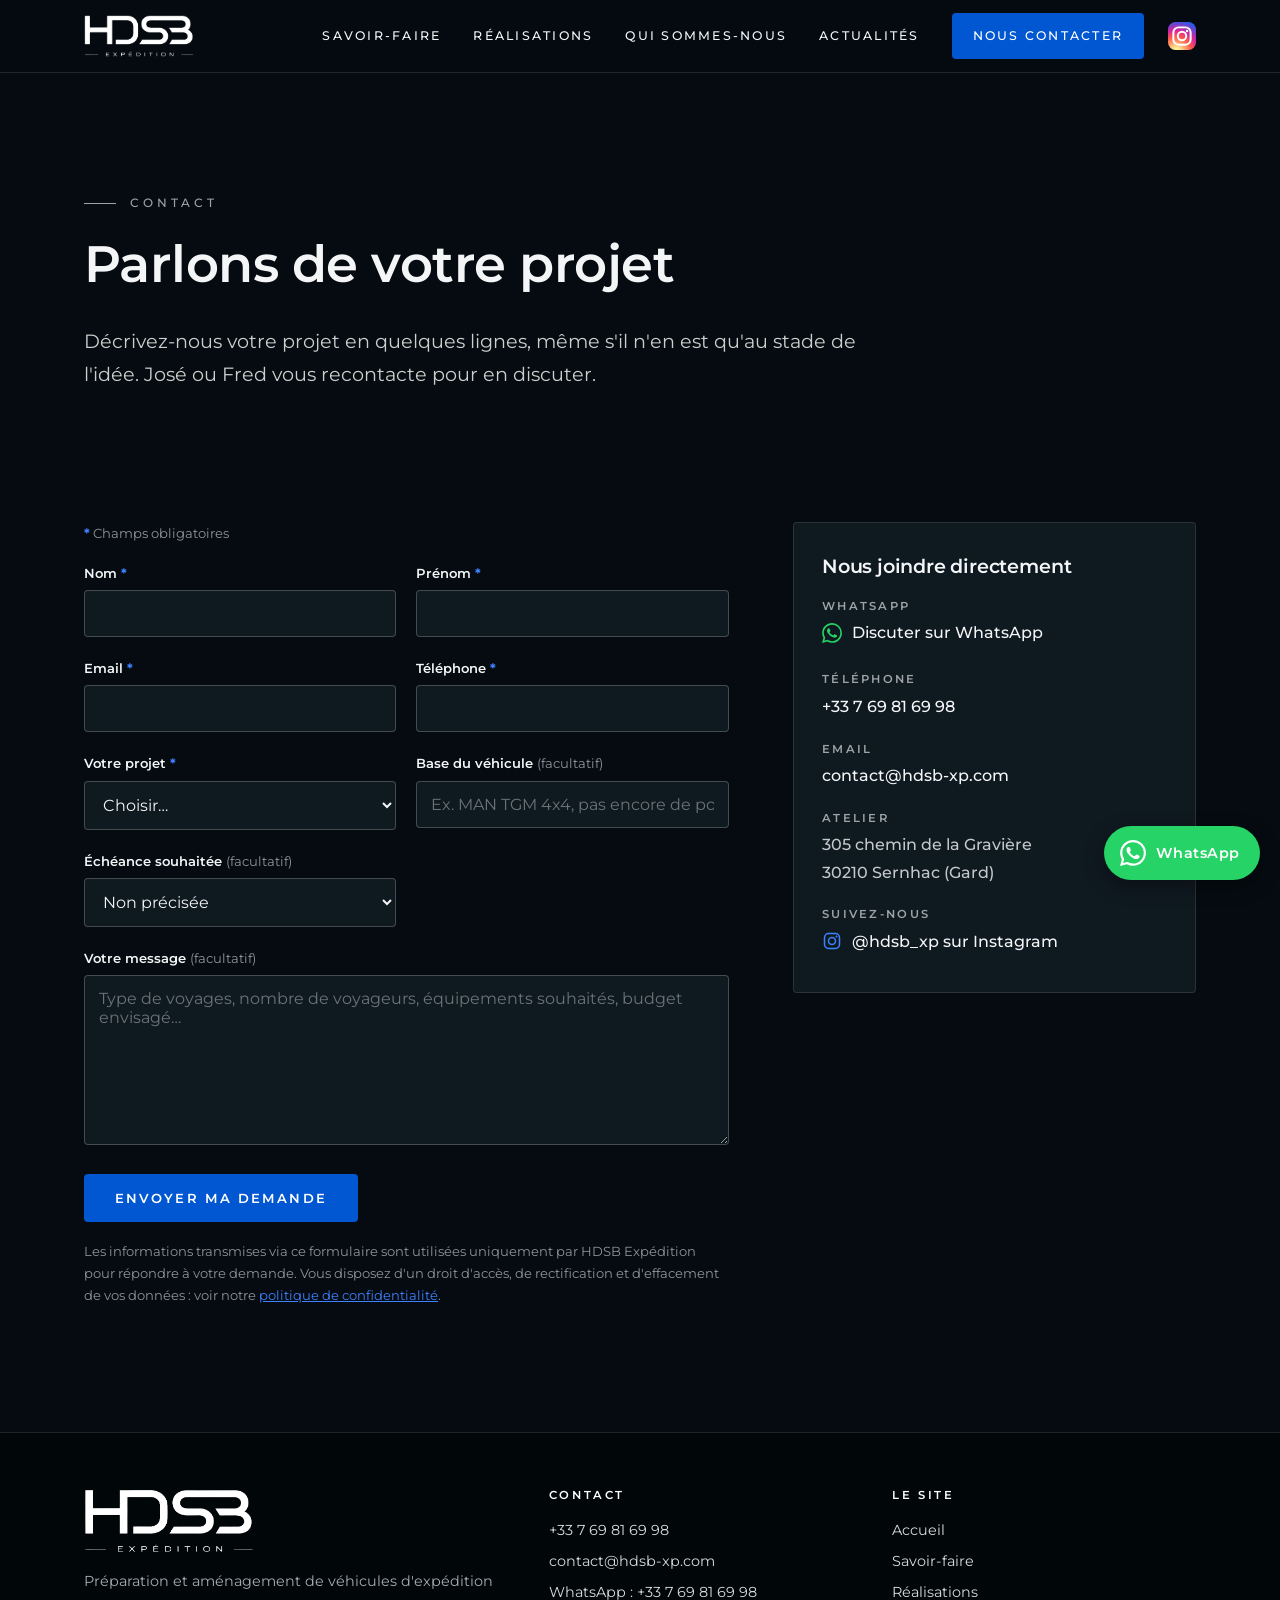
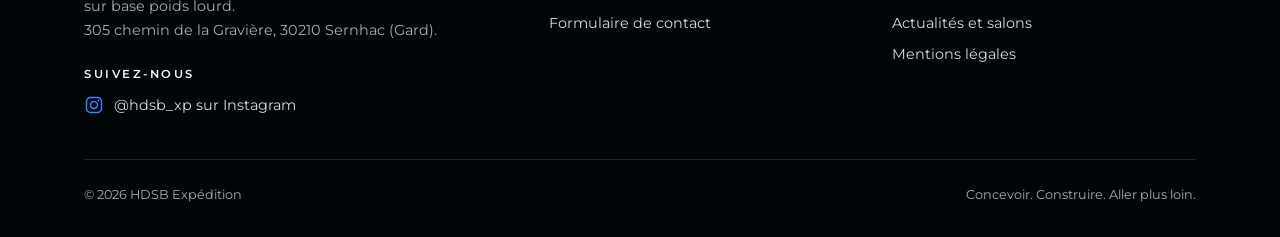
<file: contact.html>
<!doctype html>
<html lang="fr">
<head>
<meta charset="UTF-8">
<meta name="viewport" content="width=device-width, initial-scale=1.0">
<title>Devis aménagement et préparation poids lourd | HDSB Expédition</title>
<meta name="description" content="Demande de devis pour la conception, la préparation ou l'aménagement de votre poids lourd d'expédition 4x4, 6x6 ou 8x8. Atelier à Sernhac (Gard), réponse de José et Fred.">
<link rel="canonical" href="https://hdsb-xp.com/contact.html">
<meta property="og:type" content="website">
<meta property="og:site_name" content="HDSB Expédition">
<meta property="og:locale" content="fr_FR">
<meta property="og:title" content="Devis aménagement et préparation poids lourd, HDSB Expédition">
<meta property="og:description" content="Parlez-nous de votre projet de véhicule d'expédition. José et Fred vous répondent.">
<meta property="og:url" content="https://hdsb-xp.com/contact.html">
<meta property="og:image" content="https://hdsb-xp.com/assets/img/partage-hdsb.jpg">
<meta name="twitter:card" content="summary_large_image">
<link rel="icon" type="image/png" sizes="32x32" href="favicon-32.png">
<link rel="apple-touch-icon" sizes="180x180" href="apple-touch-icon.png">
<link rel="preload" href="assets/fonts/montserrat.woff2" as="font" type="font/woff2" crossorigin>
<link rel="stylesheet" href="css/style.css">
</head>
<body>
<a class="skip-link" href="#contenu">Aller au contenu</a>

<header class="site-header">
  <div class="wrap">
    <a href="./" class="logo"><img src="assets/img/logo-blanc.webp" alt="HDSB Expédition" width="603" height="230"></a>
    <nav class="nav-links" id="nav-links" aria-label="Navigation principale">
      <a href="./#savoir-faire">Savoir-faire</a>
      <a href="realisations.html">Réalisations</a>
      <a href="./#fondateurs">Qui sommes-nous</a>
      <a href="actualites.html">Actualités</a>
      <a href="contact.html" class="btn btn-primary" aria-current="page">Nous contacter</a>
    </nav>
    <a class="header-ig" href="https://www.instagram.com/hdsb_xp/" target="_blank" rel="noopener" aria-label="HDSB Expédition sur Instagram (@hdsb_xp)" title="Suivez-nous sur Instagram">
      <svg viewBox="0 0 24 24" width="28" height="28" aria-hidden="true" focusable="false">
        <defs>
          <radialGradient id="ig-degrade" cx="0.3" cy="1.07" r="1.2">
            <stop offset="0" stop-color="#fdf497"/>
            <stop offset="0.1" stop-color="#fdf497"/>
            <stop offset="0.45" stop-color="#fd5949"/>
            <stop offset="0.65" stop-color="#d6249f"/>
            <stop offset="0.95" stop-color="#285aeb"/>
          </radialGradient>
        </defs>
        <rect x="0" y="0" width="24" height="24" rx="6.5" fill="url(#ig-degrade)"/>
        <rect x="4.6" y="4.6" width="14.8" height="14.8" rx="4.4" fill="none" stroke="#fff" stroke-width="1.7"/>
        <circle cx="12" cy="12" r="3.6" fill="none" stroke="#fff" stroke-width="1.7"/>
        <circle cx="16.3" cy="7.7" r="1.05" fill="#fff"/>
      </svg>
    </a>
    <button class="nav-toggle" aria-label="Ouvrir le menu" aria-expanded="false" aria-controls="nav-links">☰</button>
  </div>
</header>

<main id="contenu">

  <section class="page-head">
    <div class="wrap">
      <span class="eyebrow">Contact</span>
      <h1>Parlons de votre projet</h1>
      <p class="lede">Décrivez-nous votre projet en quelques lignes, même s'il n'en est qu'au stade de l'idée. José ou Fred vous recontacte pour en discuter.</p>
    </div>
  </section>

  <section>
    <div class="wrap contact-grid">

      <form id="contact-form" action="api/contact.php" method="POST">
        <p class="form-error" id="form-error" role="alert" hidden>Votre message n'a pas pu être envoyé. Vérifiez votre nom, votre prénom, votre email et votre téléphone puis réessayez, ou contactez-nous directement au <a href="tel:+33769816998">+33 7 69 81 69 98</a> ou à <a href="mailto:contact@hdsb-xp.com">contact@hdsb-xp.com</a>.</p>
        <p class="form-required-note"><span class="required" aria-hidden="true">*</span> Champs obligatoires</p>
        <!-- Piège à robots : champ invisible pour un humain -->
        <input type="text" name="site_web" style="display:none" tabindex="-1" autocomplete="off" aria-hidden="true">

        <div class="row">
          <div class="field">
            <label for="nom">Nom <span class="required" aria-hidden="true">*</span></label>
            <input type="text" id="nom" name="nom" required autocomplete="family-name">
          </div>
          <div class="field">
            <label for="prenom">Prénom <span class="required" aria-hidden="true">*</span></label>
            <input type="text" id="prenom" name="prenom" required autocomplete="given-name">
          </div>
        </div>

        <div class="row">
          <div class="field">
            <label for="email">Email <span class="required" aria-hidden="true">*</span></label>
            <input type="email" id="email" name="email" required autocomplete="email">
          </div>
          <div class="field">
            <label for="telephone">Téléphone <span class="required" aria-hidden="true">*</span></label>
            <input type="tel" id="telephone" name="telephone" required autocomplete="tel" inputmode="tel" pattern="\s*\+?[0-9][0-9 .\(\)\-]{7,19}" title="Numéro de téléphone, par exemple 06 12 34 56 78 ou +33 6 12 34 56 78">
          </div>
        </div>

        <div class="row">
          <div class="field">
            <label for="projet">Votre projet <span class="required" aria-hidden="true">*</span></label>
            <select id="projet" name="projet" required>
              <option value="">Choisir…</option>
              <option>Véhicule d'expédition clés en main</option>
              <option>Aménagement ou cellule sur mon propre porteur</option>
              <option>Carrossage technique (structure, coffres, protections…)</option>
              <option>Énergie et autonomie</option>
              <option>Autre demande</option>
            </select>
          </div>
          <div class="field">
            <label for="vehicule">Base du véhicule <span class="optional">(facultatif)</span></label>
            <input type="text" id="vehicule" name="vehicule" placeholder="Ex. MAN TGM 4x4, pas encore de porteur…">
          </div>
        </div>

        <div class="row">
          <div class="field">
            <label for="echeance">Échéance souhaitée <span class="optional">(facultatif)</span></label>
            <select id="echeance" name="echeance">
              <option value="">Non précisée</option>
              <option>Moins de 6 mois</option>
              <option>6 à 12 mois</option>
              <option>Plus d'un an</option>
              <option>Je me renseigne</option>
            </select>
          </div>
        </div>

        <div class="field">
          <label for="message">Votre message <span class="optional">(facultatif)</span></label>
          <textarea id="message" name="message" placeholder="Type de voyages, nombre de voyageurs, équipements souhaités, budget envisagé…"></textarea>
        </div>

        <button type="submit" class="btn btn-primary">Envoyer ma demande</button>
        <p class="form-note">Les informations transmises via ce formulaire sont utilisées uniquement par HDSB Expédition pour répondre à votre demande. Vous disposez d'un droit d'accès, de rectification et d'effacement de vos données : voir notre <a href="mentions-legales.html#donnees-personnelles">politique de confidentialité</a>.</p>
      </form>

      <aside class="contact-aside">
        <h2>Nous joindre directement</h2>
        <dl>
          <dt>WhatsApp</dt>
          <dd><a class="wa-inline" href="https://wa.me/33769816998?text=Bonjour%20HDSB%20Exp%C3%A9dition%2C%20je%20souhaite%20vous%20parler%20de%20mon%20projet%20de%20v%C3%A9hicule%20d%27exp%C3%A9dition." target="_blank" rel="noopener"><svg viewBox="0 0 24 24" width="20" height="20" aria-hidden="true" focusable="false"><path fill="currentColor" d="M17.472 14.382c-.297-.149-1.758-.867-2.03-.967-.273-.099-.471-.148-.67.15-.197.297-.767.966-.94 1.164-.173.199-.347.223-.644.075-.297-.15-1.255-.463-2.39-1.475-.883-.788-1.48-1.761-1.653-2.059-.173-.297-.018-.458.13-.606.134-.133.298-.347.446-.52.149-.174.198-.298.298-.497.099-.198.05-.371-.025-.52-.075-.149-.669-1.612-.916-2.207-.242-.579-.487-.5-.669-.51-.173-.008-.371-.01-.57-.01-.198 0-.52.074-.792.372-.272.297-1.04 1.016-1.04 2.479 0 1.462 1.065 2.875 1.213 3.074.149.198 2.096 3.2 5.077 4.487.709.306 1.262.489 1.694.625.712.227 1.36.195 1.871.118.571-.085 1.758-.719 2.006-1.413.248-.694.248-1.289.173-1.413-.074-.124-.272-.198-.57-.347m-5.421 7.403h-.004a9.87 9.87 0 01-5.031-1.378l-.361-.214-3.741.982.998-3.648-.235-.374a9.86 9.86 0 01-1.51-5.26c.001-5.45 4.436-9.884 9.888-9.884 2.64 0 5.122 1.03 6.988 2.898a9.825 9.825 0 012.893 6.994c-.003 5.45-4.437 9.884-9.885 9.884m8.413-18.297A11.815 11.815 0 0012.05 0C5.495 0 .16 5.335.157 11.892c0 2.096.547 4.142 1.588 5.945L.057 24l6.305-1.654a11.882 11.882 0 005.683 1.448h.005c6.554 0 11.89-5.335 11.893-11.893a11.821 11.821 0 00-3.48-8.413Z"/></svg><span>Discuter sur WhatsApp</span></a></dd>
          <dt>Téléphone</dt>
          <dd><a href="tel:+33769816998">+33 7 69 81 69 98</a></dd>
          <dt>Email</dt>
          <dd><a href="mailto:contact@hdsb-xp.com">contact@hdsb-xp.com</a></dd>
          <dt>Atelier</dt>
          <dd>305 chemin de la Gravière<br>30210 Sernhac (Gard)</dd>
          <dt>Suivez-nous</dt>
          <dd><a class="social-link" href="https://www.instagram.com/hdsb_xp/" target="_blank" rel="noopener"><svg class="ig-icon" viewBox="0 0 24 24" width="20" height="20" aria-hidden="true" focusable="false"><rect x="3" y="3" width="18" height="18" rx="5" fill="none" stroke="currentColor" stroke-width="1.8"/><circle cx="12" cy="12" r="4.2" fill="none" stroke="currentColor" stroke-width="1.8"/><circle cx="17.4" cy="6.6" r="1.2" fill="currentColor"/></svg><span>@hdsb_xp sur Instagram</span></a></dd>
        </dl>
      </aside>

    </div>
  </section>

</main>

<footer class="site-footer">
  <div class="wrap">
    <div class="footer-grid">
      <div>
        <img class="footer-logo" src="assets/img/logo-blanc.webp" alt="HDSB Expédition" width="603" height="230" loading="lazy">
        <p>Préparation et aménagement de véhicules d'expédition sur base poids lourd.<br>305 chemin de la Gravière, 30210 Sernhac (Gard).</p>
        <p class="footer-follow">Suivez-nous</p>
        <a class="social-link" href="https://www.instagram.com/hdsb_xp/" target="_blank" rel="noopener"><svg class="ig-icon" viewBox="0 0 24 24" width="20" height="20" aria-hidden="true" focusable="false"><rect x="3" y="3" width="18" height="18" rx="5" fill="none" stroke="currentColor" stroke-width="1.8"/><circle cx="12" cy="12" r="4.2" fill="none" stroke="currentColor" stroke-width="1.8"/><circle cx="17.4" cy="6.6" r="1.2" fill="currentColor"/></svg><span>@hdsb_xp sur Instagram</span></a>
      </div>
      <div>
        <h3>Contact</h3>
        <ul>
          <li><a href="tel:+33769816998">+33 7 69 81 69 98</a></li>
          <li><a href="mailto:contact@hdsb-xp.com">contact@hdsb-xp.com</a></li>
          <li><a href="https://wa.me/33769816998?text=Bonjour%20HDSB%20Exp%C3%A9dition%2C%20je%20souhaite%20vous%20parler%20de%20mon%20projet%20de%20v%C3%A9hicule%20d%27exp%C3%A9dition." target="_blank" rel="noopener">WhatsApp : +33 7 69 81 69 98</a></li>
          <li><a href="contact.html">Formulaire de contact</a></li>
        </ul>
      </div>
      <div>
        <h3>Le site</h3>
        <ul>
          <li><a href="./">Accueil</a></li>
          <li><a href="./#savoir-faire">Savoir-faire</a></li>
          <li><a href="realisations.html">Réalisations</a></li>
          <li><a href="actualites.html">Actualités et salons</a></li>
          <li><a href="mentions-legales.html">Mentions légales</a></li>
        </ul>
      </div>
    </div>
    <div class="footer-bottom">
      <span>© <span data-year>2026</span> HDSB Expédition</span>
      <span>Concevoir. Construire. Aller plus loin.</span>
    </div>
  </div>
</footer>

<!-- Bouton WhatsApp flottant, présent sur toutes les pages -->
<a class="wa-float" href="https://wa.me/33769816998?text=Bonjour%20HDSB%20Exp%C3%A9dition%2C%20je%20souhaite%20vous%20parler%20de%20mon%20projet%20de%20v%C3%A9hicule%20d%27exp%C3%A9dition." target="_blank" rel="noopener" aria-label="Nous écrire sur WhatsApp">
  <svg viewBox="0 0 24 24" width="26" height="26" aria-hidden="true" focusable="false"><path fill="currentColor" d="M17.472 14.382c-.297-.149-1.758-.867-2.03-.967-.273-.099-.471-.148-.67.15-.197.297-.767.966-.94 1.164-.173.199-.347.223-.644.075-.297-.15-1.255-.463-2.39-1.475-.883-.788-1.48-1.761-1.653-2.059-.173-.297-.018-.458.13-.606.134-.133.298-.347.446-.52.149-.174.198-.298.298-.497.099-.198.05-.371-.025-.52-.075-.149-.669-1.612-.916-2.207-.242-.579-.487-.5-.669-.51-.173-.008-.371-.01-.57-.01-.198 0-.52.074-.792.372-.272.297-1.04 1.016-1.04 2.479 0 1.462 1.065 2.875 1.213 3.074.149.198 2.096 3.2 5.077 4.487.709.306 1.262.489 1.694.625.712.227 1.36.195 1.871.118.571-.085 1.758-.719 2.006-1.413.248-.694.248-1.289.173-1.413-.074-.124-.272-.198-.57-.347m-5.421 7.403h-.004a9.87 9.87 0 01-5.031-1.378l-.361-.214-3.741.982.998-3.648-.235-.374a9.86 9.86 0 01-1.51-5.26c.001-5.45 4.436-9.884 9.888-9.884 2.64 0 5.122 1.03 6.988 2.898a9.825 9.825 0 012.893 6.994c-.003 5.45-4.437 9.884-9.885 9.884m8.413-18.297A11.815 11.815 0 0012.05 0C5.495 0 .16 5.335.157 11.892c0 2.096.547 4.142 1.588 5.945L.057 24l6.305-1.654a11.882 11.882 0 005.683 1.448h.005c6.554 0 11.89-5.335 11.893-11.893a11.821 11.821 0 00-3.48-8.413Z"/></svg><span class="wa-float-label">WhatsApp</span>
</a>

<script src="js/main.js" defer></script>
</body>
</html>
</file>
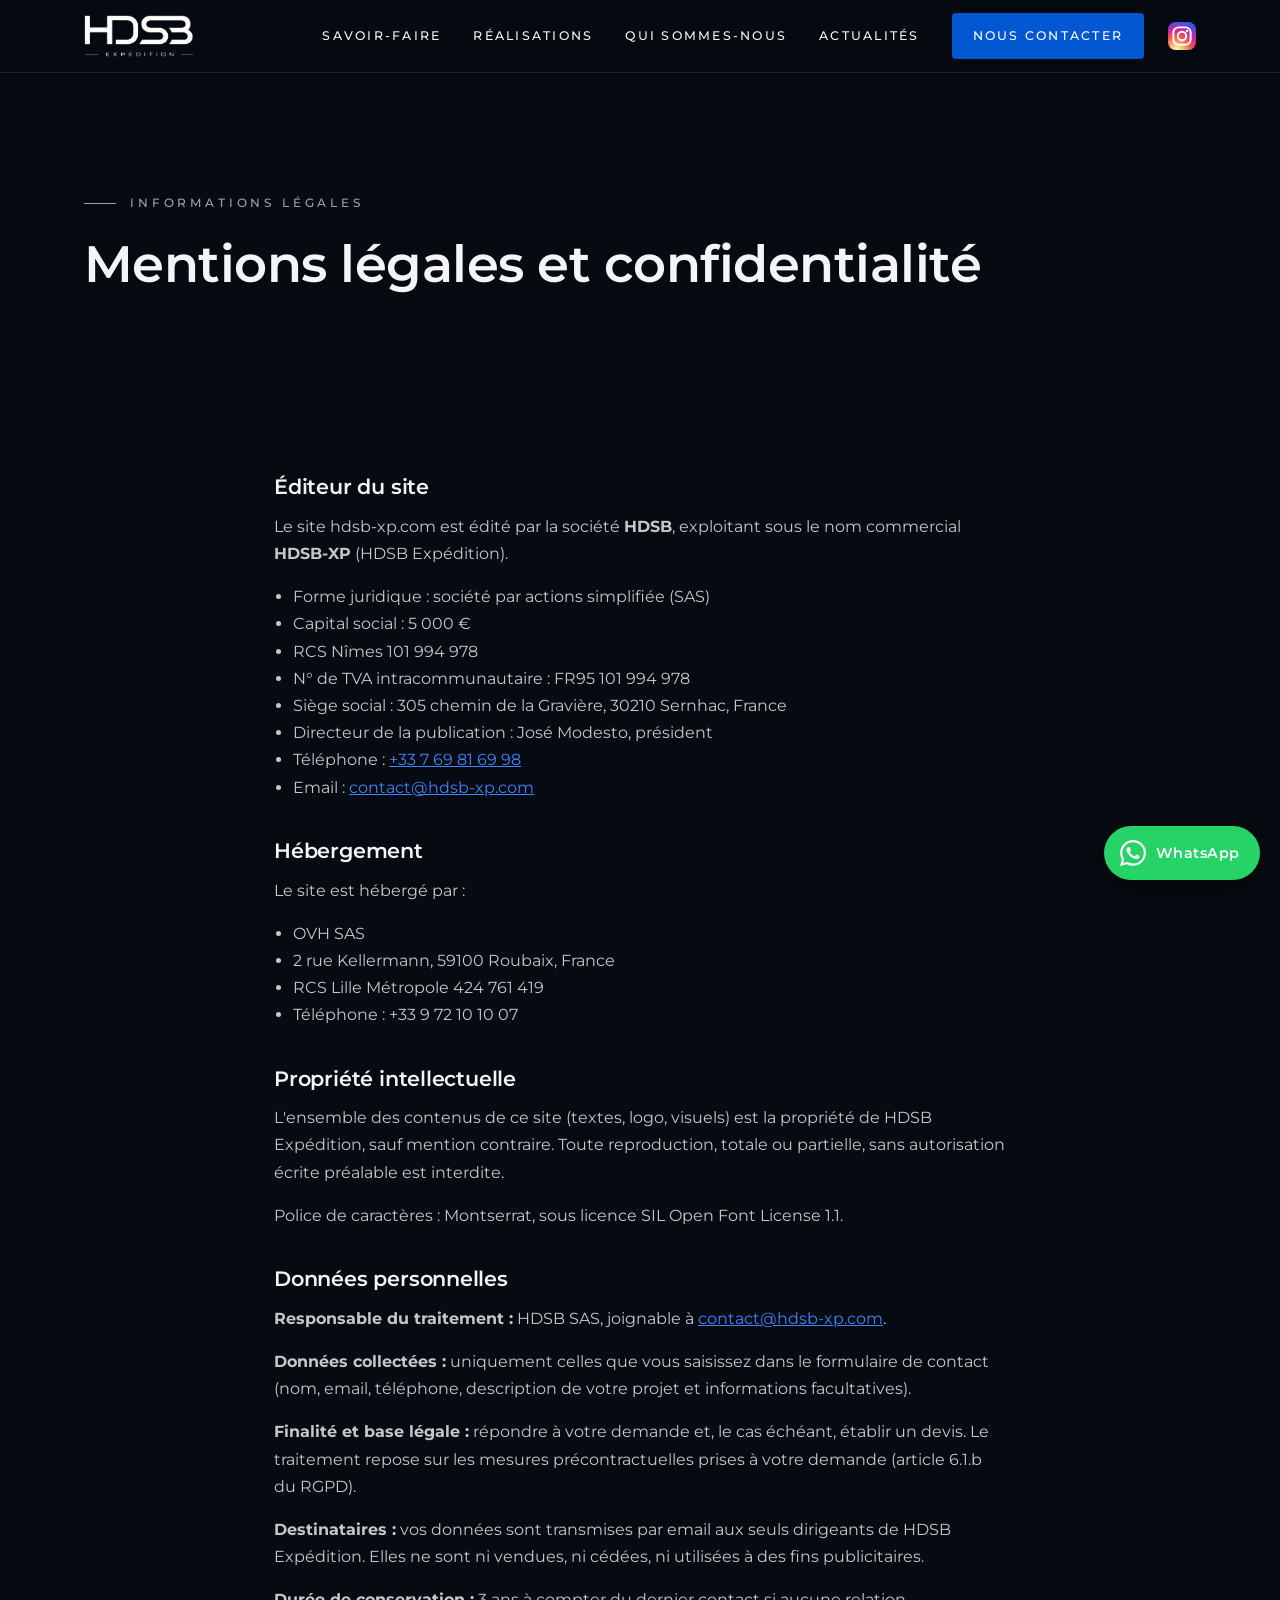
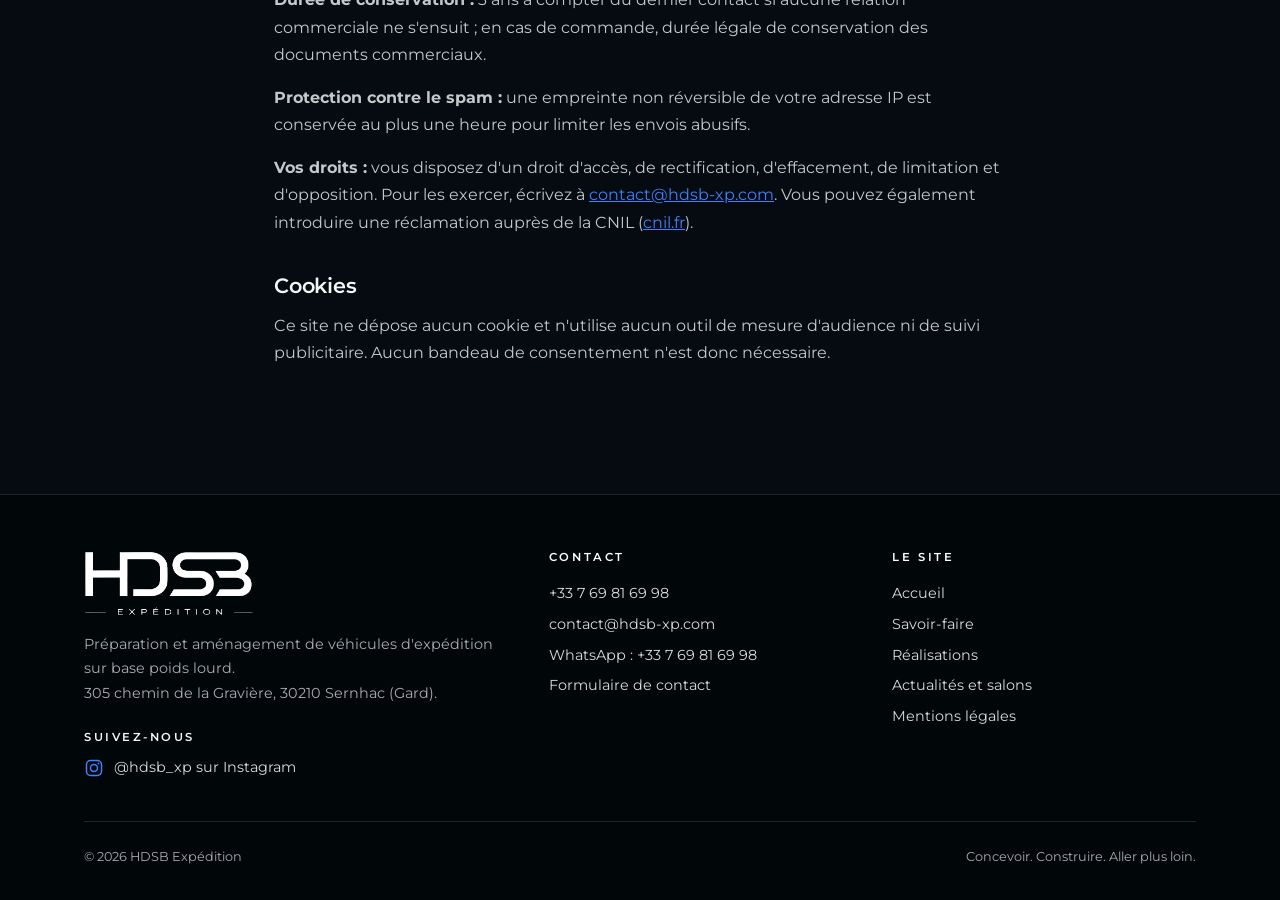
<file: mentions-legales.html>
<!doctype html>
<html lang="fr">
<head>
<meta charset="UTF-8">
<meta name="viewport" content="width=device-width, initial-scale=1.0">
<title>Mentions légales et confidentialité, HDSB Expédition</title>
<meta name="description" content="Mentions légales et politique de confidentialité du site HDSB Expédition : éditeur, hébergement, données personnelles et cookies.">
<link rel="canonical" href="https://hdsb-xp.com/mentions-legales.html">
<link rel="icon" type="image/png" sizes="32x32" href="favicon-32.png">
<link rel="apple-touch-icon" sizes="180x180" href="apple-touch-icon.png">
<link rel="preload" href="assets/fonts/montserrat.woff2" as="font" type="font/woff2" crossorigin>
<link rel="stylesheet" href="css/style.css">
</head>
<body>
<a class="skip-link" href="#contenu">Aller au contenu</a>

<header class="site-header">
  <div class="wrap">
    <a href="./" class="logo"><img src="assets/img/logo-blanc.webp" alt="HDSB Expédition" width="603" height="230"></a>
    <nav class="nav-links" id="nav-links" aria-label="Navigation principale">
      <a href="./#savoir-faire">Savoir-faire</a>
      <a href="realisations.html">Réalisations</a>
      <a href="./#fondateurs">Qui sommes-nous</a>
      <a href="actualites.html">Actualités</a>
      <a href="contact.html" class="btn btn-primary">Nous contacter</a>
    </nav>
    <a class="header-ig" href="https://www.instagram.com/hdsb_xp/" target="_blank" rel="noopener" aria-label="HDSB Expédition sur Instagram (@hdsb_xp)" title="Suivez-nous sur Instagram">
      <svg viewBox="0 0 24 24" width="28" height="28" aria-hidden="true" focusable="false">
        <defs>
          <radialGradient id="ig-degrade" cx="0.3" cy="1.07" r="1.2">
            <stop offset="0" stop-color="#fdf497"/>
            <stop offset="0.1" stop-color="#fdf497"/>
            <stop offset="0.45" stop-color="#fd5949"/>
            <stop offset="0.65" stop-color="#d6249f"/>
            <stop offset="0.95" stop-color="#285aeb"/>
          </radialGradient>
        </defs>
        <rect x="0" y="0" width="24" height="24" rx="6.5" fill="url(#ig-degrade)"/>
        <rect x="4.6" y="4.6" width="14.8" height="14.8" rx="4.4" fill="none" stroke="#fff" stroke-width="1.7"/>
        <circle cx="12" cy="12" r="3.6" fill="none" stroke="#fff" stroke-width="1.7"/>
        <circle cx="16.3" cy="7.7" r="1.05" fill="#fff"/>
      </svg>
    </a>
    <button class="nav-toggle" aria-label="Ouvrir le menu" aria-expanded="false" aria-controls="nav-links">☰</button>
  </div>
</header>

<main id="contenu">

  <section class="page-head">
    <div class="wrap">
      <span class="eyebrow">Informations légales</span>
      <h1>Mentions légales et confidentialité</h1>
    </div>
  </section>

  <section>
    <div class="wrap legal-content">
      <h2>Éditeur du site</h2>
      <p>Le site hdsb-xp.com est édité par la société <strong>HDSB</strong>, exploitant sous le nom commercial <strong>HDSB-XP</strong> (HDSB Expédition).</p>
      <ul>
        <li>Forme juridique : société par actions simplifiée (SAS)</li>
        <li>Capital social : 5 000 €</li>
                <li>RCS Nîmes 101 994 978</li>
        <li>N° de TVA intracommunautaire : FR95 101 994 978</li>
        <li>Siège social : 305 chemin de la Gravière, 30210 Sernhac, France</li>
        <li>Directeur de la publication : José Modesto, président</li>
        <li>Téléphone : <a href="tel:+33769816998">+33 7 69 81 69 98</a></li>
        <li>Email : <a href="mailto:contact@hdsb-xp.com">contact@hdsb-xp.com</a></li>
      </ul>

      <h2>Hébergement</h2>
      <p>Le site est hébergé par :</p>
      <ul>
        <li>OVH SAS</li>
        <li>2 rue Kellermann, 59100 Roubaix, France</li>
        <li>RCS Lille Métropole 424 761 419</li>
        <li>Téléphone : +33 9 72 10 10 07</li>
      </ul>

      <h2>Propriété intellectuelle</h2>
      <p>L'ensemble des contenus de ce site (textes, logo, visuels) est la propriété de HDSB Expédition, sauf mention contraire. Toute reproduction, totale ou partielle, sans autorisation écrite préalable est interdite.</p>
      <p>Police de caractères : Montserrat, sous licence SIL Open Font License 1.1.</p>

      <h2 id="donnees-personnelles">Données personnelles</h2>
      <p><strong>Responsable du traitement :</strong> HDSB SAS, joignable à <a href="mailto:contact@hdsb-xp.com">contact@hdsb-xp.com</a>.</p>
      <p><strong>Données collectées :</strong> uniquement celles que vous saisissez dans le formulaire de contact (nom, email, téléphone, description de votre projet et informations facultatives).</p>
      <p><strong>Finalité et base légale :</strong> répondre à votre demande et, le cas échéant, établir un devis. Le traitement repose sur les mesures précontractuelles prises à votre demande (article 6.1.b du RGPD).</p>
      <p><strong>Destinataires :</strong> vos données sont transmises par email aux seuls dirigeants de HDSB Expédition. Elles ne sont ni vendues, ni cédées, ni utilisées à des fins publicitaires.</p>
      <p><strong>Durée de conservation :</strong> 3 ans à compter du dernier contact si aucune relation commerciale ne s'ensuit ; en cas de commande, durée légale de conservation des documents commerciaux.</p>
      <p><strong>Protection contre le spam :</strong> une empreinte non réversible de votre adresse IP est conservée au plus une heure pour limiter les envois abusifs.</p>
      <p><strong>Vos droits :</strong> vous disposez d'un droit d'accès, de rectification, d'effacement, de limitation et d'opposition. Pour les exercer, écrivez à <a href="mailto:contact@hdsb-xp.com">contact@hdsb-xp.com</a>. Vous pouvez également introduire une réclamation auprès de la CNIL (<a href="https://www.cnil.fr" rel="noopener">cnil.fr</a>).</p>

      <h2>Cookies</h2>
      <p>Ce site ne dépose aucun cookie et n'utilise aucun outil de mesure d'audience ni de suivi publicitaire. Aucun bandeau de consentement n'est donc nécessaire.</p>
    </div>
  </section>

</main>

<footer class="site-footer">
  <div class="wrap">
    <div class="footer-grid">
      <div>
        <img class="footer-logo" src="assets/img/logo-blanc.webp" alt="HDSB Expédition" width="603" height="230" loading="lazy">
        <p>Préparation et aménagement de véhicules d'expédition sur base poids lourd.<br>305 chemin de la Gravière, 30210 Sernhac (Gard).</p>
        <p class="footer-follow">Suivez-nous</p>
        <a class="social-link" href="https://www.instagram.com/hdsb_xp/" target="_blank" rel="noopener"><svg class="ig-icon" viewBox="0 0 24 24" width="20" height="20" aria-hidden="true" focusable="false"><rect x="3" y="3" width="18" height="18" rx="5" fill="none" stroke="currentColor" stroke-width="1.8"/><circle cx="12" cy="12" r="4.2" fill="none" stroke="currentColor" stroke-width="1.8"/><circle cx="17.4" cy="6.6" r="1.2" fill="currentColor"/></svg><span>@hdsb_xp sur Instagram</span></a>
      </div>
      <div>
        <h3>Contact</h3>
        <ul>
          <li><a href="tel:+33769816998">+33 7 69 81 69 98</a></li>
          <li><a href="mailto:contact@hdsb-xp.com">contact@hdsb-xp.com</a></li>
          <li><a href="https://wa.me/33769816998?text=Bonjour%20HDSB%20Exp%C3%A9dition%2C%20je%20souhaite%20vous%20parler%20de%20mon%20projet%20de%20v%C3%A9hicule%20d%27exp%C3%A9dition." target="_blank" rel="noopener">WhatsApp : +33 7 69 81 69 98</a></li>
          <li><a href="contact.html">Formulaire de contact</a></li>
        </ul>
      </div>
      <div>
        <h3>Le site</h3>
        <ul>
          <li><a href="./">Accueil</a></li>
          <li><a href="./#savoir-faire">Savoir-faire</a></li>
          <li><a href="realisations.html">Réalisations</a></li>
          <li><a href="actualites.html">Actualités et salons</a></li>
          <li><a href="mentions-legales.html">Mentions légales</a></li>
        </ul>
      </div>
    </div>
    <div class="footer-bottom">
      <span>© <span data-year>2026</span> HDSB Expédition</span>
      <span>Concevoir. Construire. Aller plus loin.</span>
    </div>
  </div>
</footer>

<!-- Bouton WhatsApp flottant, présent sur toutes les pages -->
<a class="wa-float" href="https://wa.me/33769816998?text=Bonjour%20HDSB%20Exp%C3%A9dition%2C%20je%20souhaite%20vous%20parler%20de%20mon%20projet%20de%20v%C3%A9hicule%20d%27exp%C3%A9dition." target="_blank" rel="noopener" aria-label="Nous écrire sur WhatsApp">
  <svg viewBox="0 0 24 24" width="26" height="26" aria-hidden="true" focusable="false"><path fill="currentColor" d="M17.472 14.382c-.297-.149-1.758-.867-2.03-.967-.273-.099-.471-.148-.67.15-.197.297-.767.966-.94 1.164-.173.199-.347.223-.644.075-.297-.15-1.255-.463-2.39-1.475-.883-.788-1.48-1.761-1.653-2.059-.173-.297-.018-.458.13-.606.134-.133.298-.347.446-.52.149-.174.198-.298.298-.497.099-.198.05-.371-.025-.52-.075-.149-.669-1.612-.916-2.207-.242-.579-.487-.5-.669-.51-.173-.008-.371-.01-.57-.01-.198 0-.52.074-.792.372-.272.297-1.04 1.016-1.04 2.479 0 1.462 1.065 2.875 1.213 3.074.149.198 2.096 3.2 5.077 4.487.709.306 1.262.489 1.694.625.712.227 1.36.195 1.871.118.571-.085 1.758-.719 2.006-1.413.248-.694.248-1.289.173-1.413-.074-.124-.272-.198-.57-.347m-5.421 7.403h-.004a9.87 9.87 0 01-5.031-1.378l-.361-.214-3.741.982.998-3.648-.235-.374a9.86 9.86 0 01-1.51-5.26c.001-5.45 4.436-9.884 9.888-9.884 2.64 0 5.122 1.03 6.988 2.898a9.825 9.825 0 012.893 6.994c-.003 5.45-4.437 9.884-9.885 9.884m8.413-18.297A11.815 11.815 0 0012.05 0C5.495 0 .16 5.335.157 11.892c0 2.096.547 4.142 1.588 5.945L.057 24l6.305-1.654a11.882 11.882 0 005.683 1.448h.005c6.554 0 11.89-5.335 11.893-11.893a11.821 11.821 0 00-3.48-8.413Z"/></svg><span class="wa-float-label">WhatsApp</span>
</a>

<script src="js/main.js" defer></script>
</body>
</html>
</file>
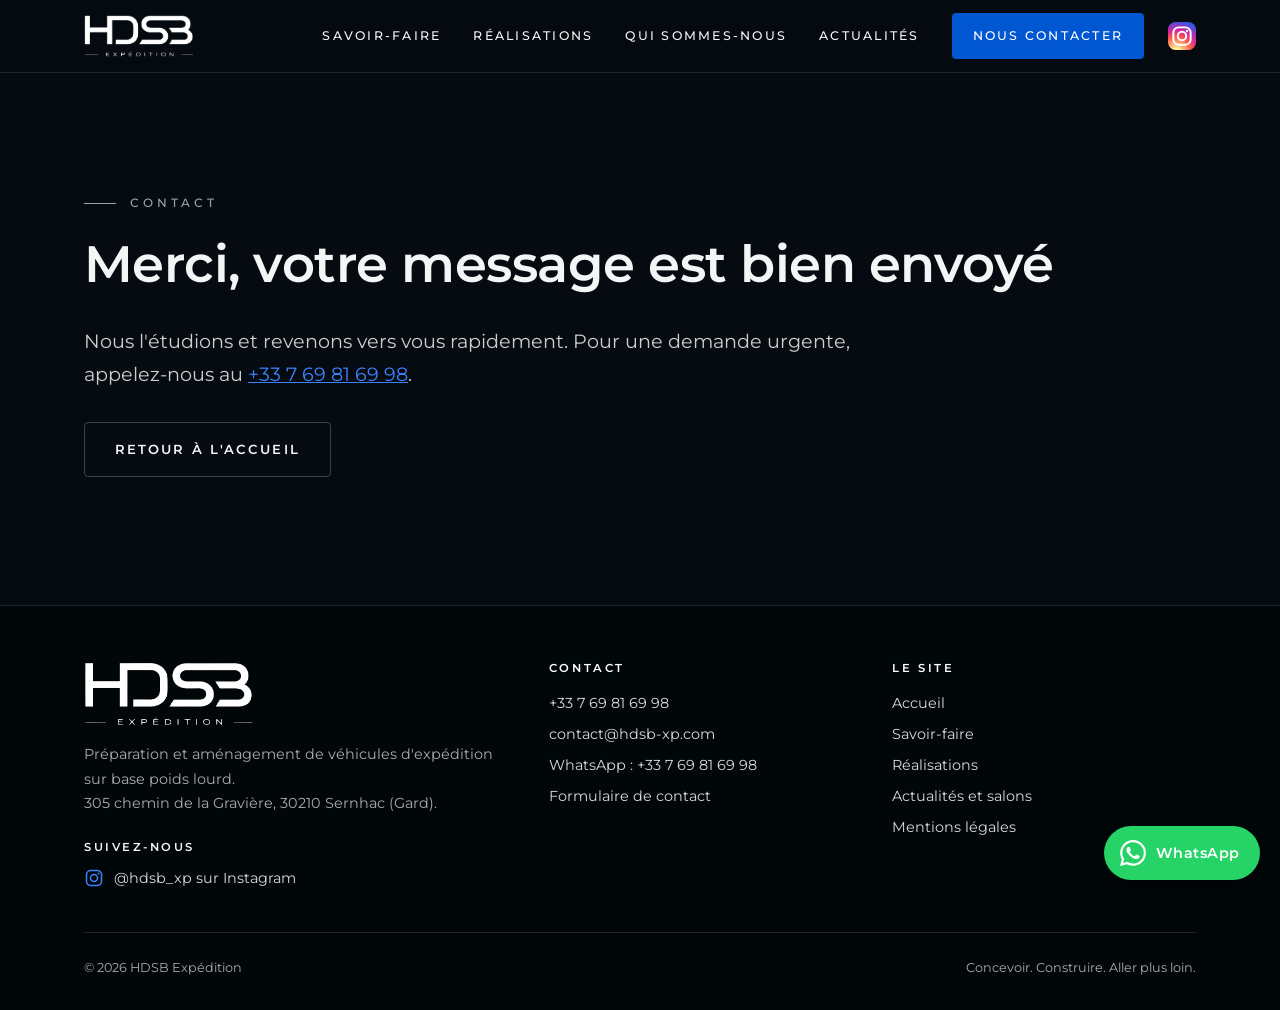
<file: merci.html>
<!doctype html>
<html lang="fr">
<head>
<meta charset="UTF-8">
<meta name="viewport" content="width=device-width, initial-scale=1.0">
<title>Message envoyé, HDSB Expédition</title>
<meta name="description" content="Votre demande a bien été transmise à HDSB Expédition.">
<meta name="robots" content="noindex">
<link rel="canonical" href="https://hdsb-xp.com/merci.html">
<link rel="icon" type="image/png" sizes="32x32" href="favicon-32.png">
<link rel="apple-touch-icon" sizes="180x180" href="apple-touch-icon.png">
<link rel="preload" href="assets/fonts/montserrat.woff2" as="font" type="font/woff2" crossorigin>
<link rel="stylesheet" href="css/style.css">
</head>
<body>
<a class="skip-link" href="#contenu">Aller au contenu</a>

<header class="site-header">
  <div class="wrap">
    <a href="./" class="logo"><img src="assets/img/logo-blanc.webp" alt="HDSB Expédition" width="603" height="230"></a>
    <nav class="nav-links" id="nav-links" aria-label="Navigation principale">
      <a href="./#savoir-faire">Savoir-faire</a>
      <a href="realisations.html">Réalisations</a>
      <a href="./#fondateurs">Qui sommes-nous</a>
      <a href="actualites.html">Actualités</a>
      <a href="contact.html" class="btn btn-primary">Nous contacter</a>
    </nav>
    <a class="header-ig" href="https://www.instagram.com/hdsb_xp/" target="_blank" rel="noopener" aria-label="HDSB Expédition sur Instagram (@hdsb_xp)" title="Suivez-nous sur Instagram">
      <svg viewBox="0 0 24 24" width="28" height="28" aria-hidden="true" focusable="false">
        <defs>
          <radialGradient id="ig-degrade" cx="0.3" cy="1.07" r="1.2">
            <stop offset="0" stop-color="#fdf497"/>
            <stop offset="0.1" stop-color="#fdf497"/>
            <stop offset="0.45" stop-color="#fd5949"/>
            <stop offset="0.65" stop-color="#d6249f"/>
            <stop offset="0.95" stop-color="#285aeb"/>
          </radialGradient>
        </defs>
        <rect x="0" y="0" width="24" height="24" rx="6.5" fill="url(#ig-degrade)"/>
        <rect x="4.6" y="4.6" width="14.8" height="14.8" rx="4.4" fill="none" stroke="#fff" stroke-width="1.7"/>
        <circle cx="12" cy="12" r="3.6" fill="none" stroke="#fff" stroke-width="1.7"/>
        <circle cx="16.3" cy="7.7" r="1.05" fill="#fff"/>
      </svg>
    </a>
    <button class="nav-toggle" aria-label="Ouvrir le menu" aria-expanded="false" aria-controls="nav-links">☰</button>
  </div>
</header>

<main id="contenu">

  <section>
    <div class="wrap">
      <span class="eyebrow">Contact</span>
      <h1>Merci, votre message est bien envoyé</h1>
      <p class="lede">Nous l'étudions et revenons vers vous rapidement. Pour une demande urgente, appelez-nous au <a href="tel:+33769816998">+33 7 69 81 69 98</a>.</p>
      <p style="margin-top: 2rem;"><a href="./" class="btn btn-ghost">Retour à l'accueil</a></p>
    </div>
  </section>

</main>

<footer class="site-footer">
  <div class="wrap">
    <div class="footer-grid">
      <div>
        <img class="footer-logo" src="assets/img/logo-blanc.webp" alt="HDSB Expédition" width="603" height="230" loading="lazy">
        <p>Préparation et aménagement de véhicules d'expédition sur base poids lourd.<br>305 chemin de la Gravière, 30210 Sernhac (Gard).</p>
        <p class="footer-follow">Suivez-nous</p>
        <a class="social-link" href="https://www.instagram.com/hdsb_xp/" target="_blank" rel="noopener"><svg class="ig-icon" viewBox="0 0 24 24" width="20" height="20" aria-hidden="true" focusable="false"><rect x="3" y="3" width="18" height="18" rx="5" fill="none" stroke="currentColor" stroke-width="1.8"/><circle cx="12" cy="12" r="4.2" fill="none" stroke="currentColor" stroke-width="1.8"/><circle cx="17.4" cy="6.6" r="1.2" fill="currentColor"/></svg><span>@hdsb_xp sur Instagram</span></a>
      </div>
      <div>
        <h3>Contact</h3>
        <ul>
          <li><a href="tel:+33769816998">+33 7 69 81 69 98</a></li>
          <li><a href="mailto:contact@hdsb-xp.com">contact@hdsb-xp.com</a></li>
          <li><a href="https://wa.me/33769816998?text=Bonjour%20HDSB%20Exp%C3%A9dition%2C%20je%20souhaite%20vous%20parler%20de%20mon%20projet%20de%20v%C3%A9hicule%20d%27exp%C3%A9dition." target="_blank" rel="noopener">WhatsApp : +33 7 69 81 69 98</a></li>
          <li><a href="contact.html">Formulaire de contact</a></li>
        </ul>
      </div>
      <div>
        <h3>Le site</h3>
        <ul>
          <li><a href="./">Accueil</a></li>
          <li><a href="./#savoir-faire">Savoir-faire</a></li>
          <li><a href="realisations.html">Réalisations</a></li>
          <li><a href="actualites.html">Actualités et salons</a></li>
          <li><a href="mentions-legales.html">Mentions légales</a></li>
        </ul>
      </div>
    </div>
    <div class="footer-bottom">
      <span>© <span data-year>2026</span> HDSB Expédition</span>
      <span>Concevoir. Construire. Aller plus loin.</span>
    </div>
  </div>
</footer>

<!-- Bouton WhatsApp flottant, présent sur toutes les pages -->
<a class="wa-float" href="https://wa.me/33769816998?text=Bonjour%20HDSB%20Exp%C3%A9dition%2C%20je%20souhaite%20vous%20parler%20de%20mon%20projet%20de%20v%C3%A9hicule%20d%27exp%C3%A9dition." target="_blank" rel="noopener" aria-label="Nous écrire sur WhatsApp">
  <svg viewBox="0 0 24 24" width="26" height="26" aria-hidden="true" focusable="false"><path fill="currentColor" d="M17.472 14.382c-.297-.149-1.758-.867-2.03-.967-.273-.099-.471-.148-.67.15-.197.297-.767.966-.94 1.164-.173.199-.347.223-.644.075-.297-.15-1.255-.463-2.39-1.475-.883-.788-1.48-1.761-1.653-2.059-.173-.297-.018-.458.13-.606.134-.133.298-.347.446-.52.149-.174.198-.298.298-.497.099-.198.05-.371-.025-.52-.075-.149-.669-1.612-.916-2.207-.242-.579-.487-.5-.669-.51-.173-.008-.371-.01-.57-.01-.198 0-.52.074-.792.372-.272.297-1.04 1.016-1.04 2.479 0 1.462 1.065 2.875 1.213 3.074.149.198 2.096 3.2 5.077 4.487.709.306 1.262.489 1.694.625.712.227 1.36.195 1.871.118.571-.085 1.758-.719 2.006-1.413.248-.694.248-1.289.173-1.413-.074-.124-.272-.198-.57-.347m-5.421 7.403h-.004a9.87 9.87 0 01-5.031-1.378l-.361-.214-3.741.982.998-3.648-.235-.374a9.86 9.86 0 01-1.51-5.26c.001-5.45 4.436-9.884 9.888-9.884 2.64 0 5.122 1.03 6.988 2.898a9.825 9.825 0 012.893 6.994c-.003 5.45-4.437 9.884-9.885 9.884m8.413-18.297A11.815 11.815 0 0012.05 0C5.495 0 .16 5.335.157 11.892c0 2.096.547 4.142 1.588 5.945L.057 24l6.305-1.654a11.882 11.882 0 005.683 1.448h.005c6.554 0 11.89-5.335 11.893-11.893a11.821 11.821 0 00-3.48-8.413Z"/></svg><span class="wa-float-label">WhatsApp</span>
</a>

<script src="js/main.js" defer></script>
</body>
</html>
</file>
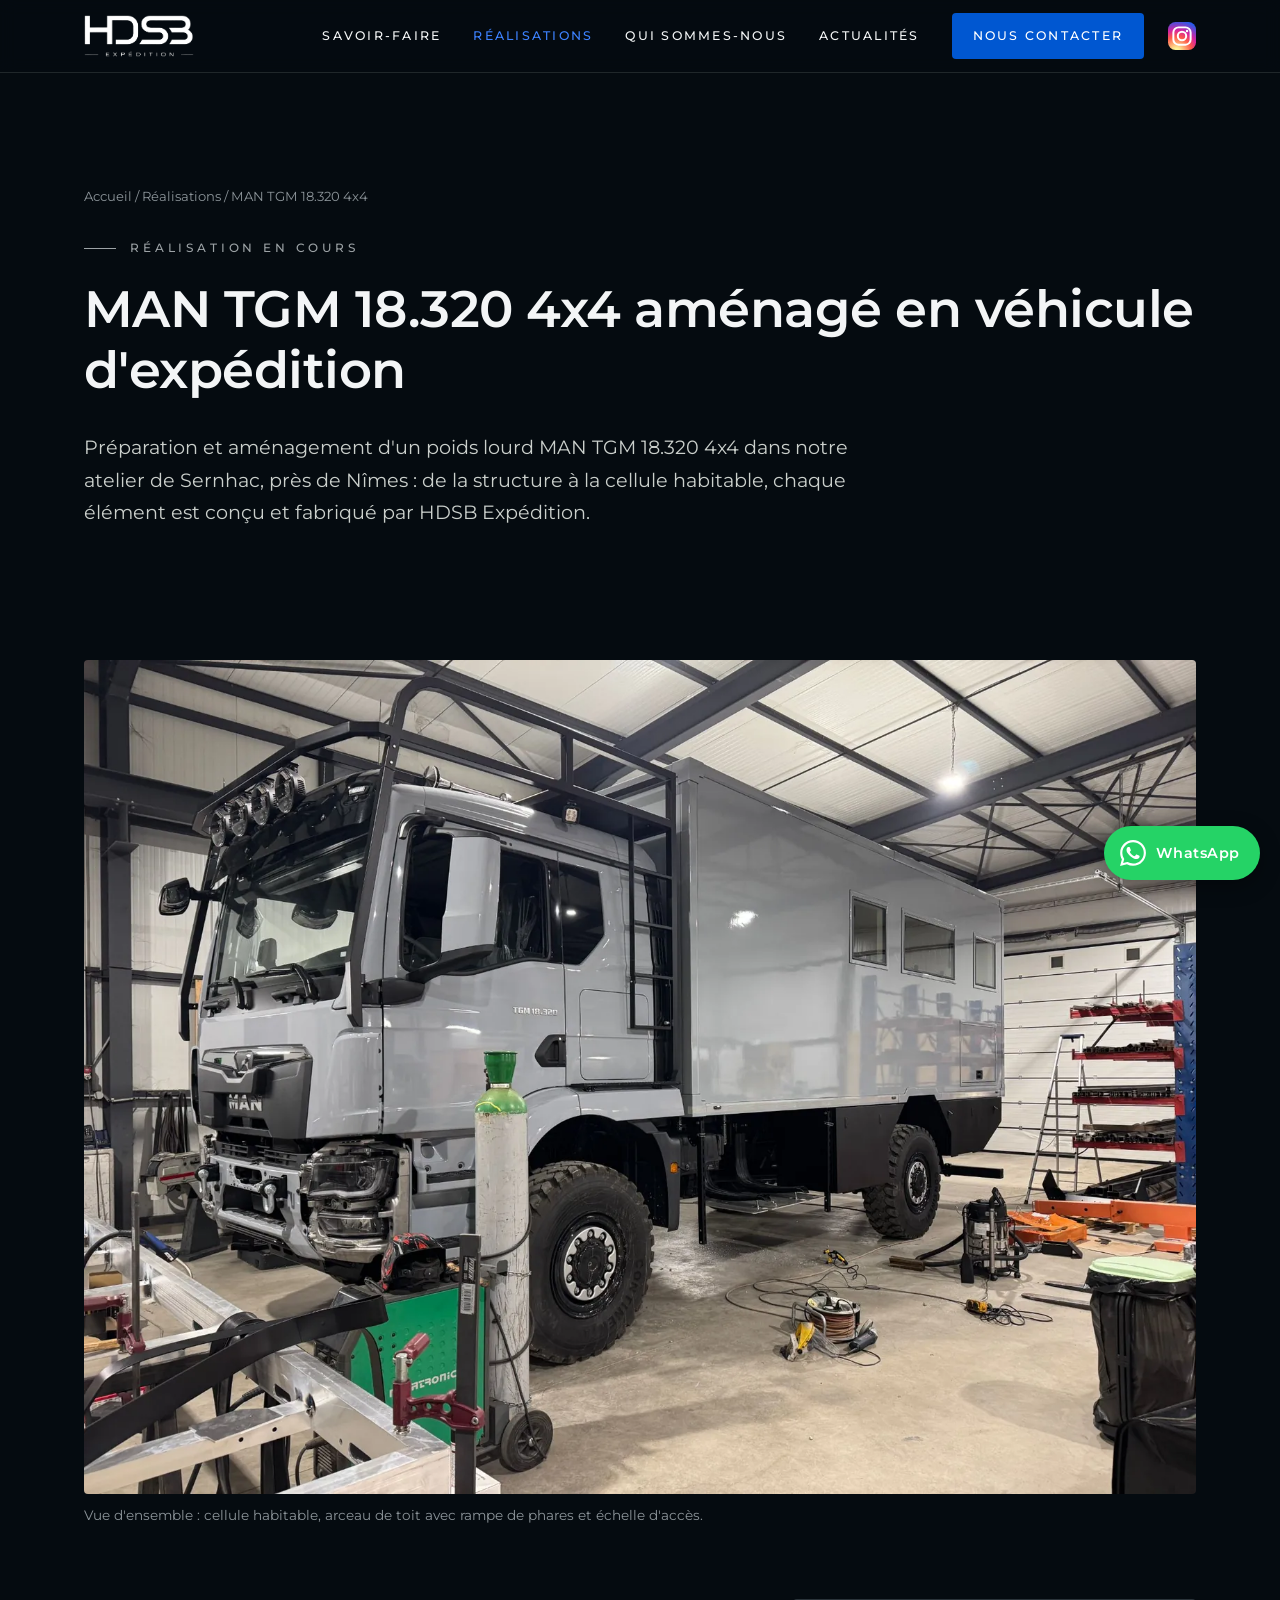
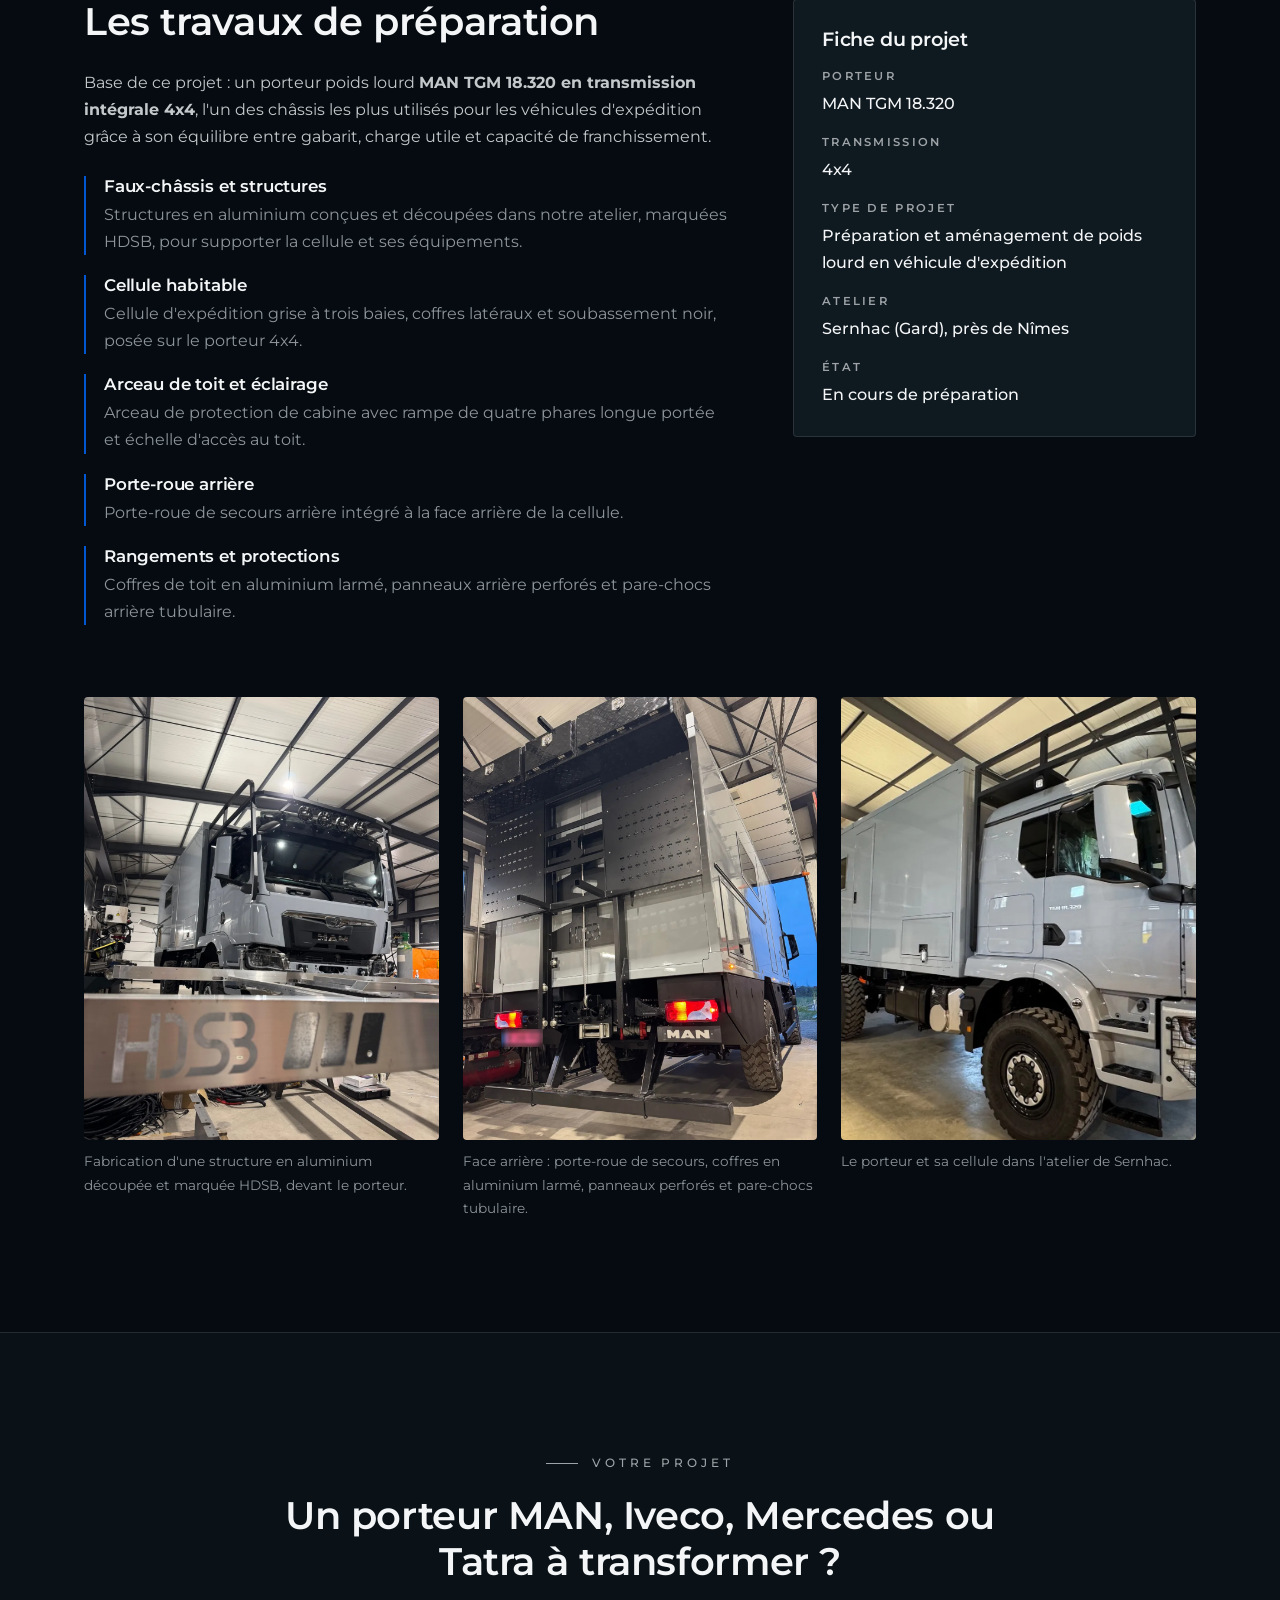
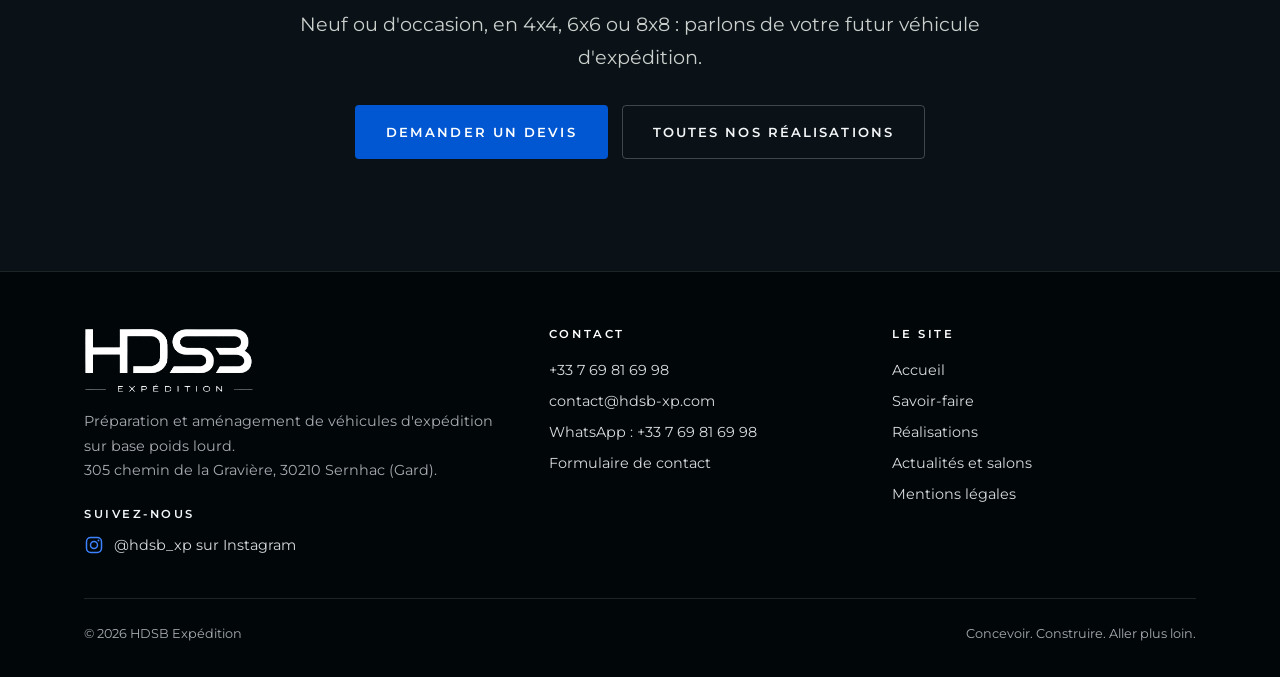
<file: realisation-man-tgm-18-320-vehicule-expedition.html>
<!doctype html>
<html lang="fr">
<head>
<meta charset="UTF-8">
<meta name="viewport" content="width=device-width, initial-scale=1.0">
<title>MAN TGM 18.320 4x4 aménagé en véhicule d'expédition | HDSB Expédition</title>
<meta name="description" content="Préparation et aménagement d'un MAN TGM 18.320 4x4 en véhicule d'expédition : faux-châssis aluminium, cellule habitable, arceau et rampe de phares, porte-roue arrière. Atelier HDSB à Sernhac (Gard).">
<link rel="canonical" href="https://hdsb-xp.com/realisation-man-tgm-18-320-vehicule-expedition.html">
<meta name="robots" content="index, follow, max-image-preview:large, max-snippet:-1">
<meta property="og:type" content="article">
<meta property="og:site_name" content="HDSB Expédition">
<meta property="og:locale" content="fr_FR">
<meta property="og:title" content="MAN TGM 18.320 4x4 aménagé en véhicule d'expédition, HDSB Expédition">
<meta property="og:description" content="Préparation et aménagement d'un MAN TGM 18.320 4x4 en véhicule d'expédition : faux-châssis aluminium, cellule habitable, arceau et rampe de phares, porte-roue arrière. Atelier HDSB à Sernhac (Gard).">
<meta property="og:url" content="https://hdsb-xp.com/realisation-man-tgm-18-320-vehicule-expedition.html">
<meta property="og:image" content="https://hdsb-xp.com/assets/img/man-tgm-18-320-cellule-expedition.jpg">
<meta property="og:image:width" content="1600">
<meta property="og:image:height" content="1200">
<meta name="twitter:card" content="summary_large_image">
<meta name="theme-color" content="#050b10">
<link rel="icon" type="image/png" sizes="32x32" href="favicon-32.png">
<link rel="apple-touch-icon" sizes="180x180" href="apple-touch-icon.png">
<link rel="preload" href="assets/fonts/montserrat.woff2" as="font" type="font/woff2" crossorigin>
<link rel="stylesheet" href="css/style.css">
<script type="application/ld+json">
{
  "@context": "https://schema.org",
  "@graph": [
    {
      "@type": "WebPage",
      "@id": "https://hdsb-xp.com/realisation-man-tgm-18-320-vehicule-expedition.html#page",
      "url": "https://hdsb-xp.com/realisation-man-tgm-18-320-vehicule-expedition.html",
      "name": "MAN TGM 18.320 4x4 aménagé en véhicule d'expédition | HDSB Expédition",
      "description": "Préparation et aménagement d'un MAN TGM 18.320 4x4 en véhicule d'expédition : faux-châssis aluminium, cellule habitable, arceau et rampe de phares, porte-roue arrière. Atelier HDSB à Sernhac (Gard).",
      "inLanguage": "fr-FR",
      "isPartOf": {
        "@id": "https://hdsb-xp.com/#site"
      },
      "about": {
        "@id": "https://hdsb-xp.com/#entreprise"
      },
      "primaryImageOfPage": {
        "@type": "ImageObject",
        "url": "https://hdsb-xp.com/assets/img/man-tgm-18-320-cellule-expedition.jpg",
        "width": 1600,
        "height": 1200
      },
      "image": [
        "https://hdsb-xp.com/assets/img/man-tgm-18-320-cellule-expedition.jpg",
        "https://hdsb-xp.com/assets/img/man-tgm-18-320-faux-chassis-aluminium.jpg",
        "https://hdsb-xp.com/assets/img/man-tgm-18-320-porte-roue-arriere.jpg",
        "https://hdsb-xp.com/assets/img/realisation-man-tgm-4x4.jpg"
      ],
      "breadcrumb": {
        "@id": "https://hdsb-xp.com/realisation-man-tgm-18-320-vehicule-expedition.html#fil"
      }
    },
    {
      "@type": "Article",
      "@id": "https://hdsb-xp.com/realisation-man-tgm-18-320-vehicule-expedition.html#article",
      "headline": "MAN TGM 18.320 4x4 aménagé en véhicule d'expédition",
      "description": "Préparation et aménagement d'un MAN TGM 18.320 4x4 en véhicule d'expédition : faux-châssis aluminium, cellule habitable, arceau et rampe de phares, porte-roue arrière. Atelier HDSB à Sernhac (Gard).",
      "datePublished": "2026-11-11",
      "dateModified": "2026-11-11",
      "inLanguage": "fr-FR",
      "image": [
        "https://hdsb-xp.com/assets/img/man-tgm-18-320-cellule-expedition.jpg",
        "https://hdsb-xp.com/assets/img/man-tgm-18-320-faux-chassis-aluminium.jpg",
        "https://hdsb-xp.com/assets/img/man-tgm-18-320-porte-roue-arriere.jpg",
        "https://hdsb-xp.com/assets/img/realisation-man-tgm-4x4.jpg"
      ],
      "author": {
        "@id": "https://hdsb-xp.com/#entreprise"
      },
      "publisher": {
        "@id": "https://hdsb-xp.com/#entreprise"
      },
      "mainEntityOfPage": {
        "@id": "https://hdsb-xp.com/realisation-man-tgm-18-320-vehicule-expedition.html#page"
      },
      "about": [
        "préparation de poids lourds",
        "aménagement de poids lourds",
        "véhicule d'expédition",
        "MAN TGM 18.320 4x4"
      ]
    },
    {
      "@type": "BreadcrumbList",
      "@id": "https://hdsb-xp.com/realisation-man-tgm-18-320-vehicule-expedition.html#fil",
      "itemListElement": [
        {
          "@type": "ListItem",
          "position": 1,
          "name": "Accueil",
          "item": "https://hdsb-xp.com/"
        },
        {
          "@type": "ListItem",
          "position": 2,
          "name": "Réalisations",
          "item": "https://hdsb-xp.com/realisations.html"
        },
        {
          "@type": "ListItem",
          "position": 3,
          "name": "MAN TGM 18.320 4x4",
          "item": "https://hdsb-xp.com/realisation-man-tgm-18-320-vehicule-expedition.html"
        }
      ]
    }
  ]
}
</script>
</head>
<body>
<a class="skip-link" href="#contenu">Aller au contenu</a>

<header class="site-header">
  <div class="wrap">
    <a href="./" class="logo"><img src="assets/img/logo-blanc.webp" alt="HDSB Expédition" width="603" height="230"></a>
    <nav class="nav-links" id="nav-links" aria-label="Navigation principale">
      <a href="./#savoir-faire">Savoir-faire</a>
      <a href="realisations.html" aria-current="page">Réalisations</a>
      <a href="./#fondateurs">Qui sommes-nous</a>
      <a href="actualites.html">Actualités</a>
      <a href="contact.html" class="btn btn-primary">Nous contacter</a>
    </nav>
    <a class="header-ig" href="https://www.instagram.com/hdsb_xp/" target="_blank" rel="noopener" aria-label="HDSB Expédition sur Instagram (@hdsb_xp)" title="Suivez-nous sur Instagram">
      <svg viewBox="0 0 24 24" width="28" height="28" aria-hidden="true" focusable="false">
        <defs>
          <radialGradient id="ig-degrade" cx="0.3" cy="1.07" r="1.2">
            <stop offset="0" stop-color="#fdf497"/>
            <stop offset="0.1" stop-color="#fdf497"/>
            <stop offset="0.45" stop-color="#fd5949"/>
            <stop offset="0.65" stop-color="#d6249f"/>
            <stop offset="0.95" stop-color="#285aeb"/>
          </radialGradient>
        </defs>
        <rect x="0" y="0" width="24" height="24" rx="6.5" fill="url(#ig-degrade)"/>
        <rect x="4.6" y="4.6" width="14.8" height="14.8" rx="4.4" fill="none" stroke="#fff" stroke-width="1.7"/>
        <circle cx="12" cy="12" r="3.6" fill="none" stroke="#fff" stroke-width="1.7"/>
        <circle cx="16.3" cy="7.7" r="1.05" fill="#fff"/>
      </svg>
    </a>
    <button class="nav-toggle" aria-label="Ouvrir le menu" aria-expanded="false" aria-controls="nav-links">☰</button>
  </div>
</header>

<main id="contenu">

  <section class="page-head">
    <div class="wrap">
      <nav class="breadcrumb" aria-label="Fil d'Ariane"><a href="./">Accueil</a> <span aria-hidden="true">/</span> <a href="realisations.html">Réalisations</a> <span aria-hidden="true">/</span> <span aria-current="page">MAN TGM 18.320 4x4</span></nav>
      <span class="eyebrow">Réalisation en cours</span>
      <h1>MAN TGM 18.320 4x4 aménagé en véhicule d'expédition</h1>
      <p class="lede">Préparation et aménagement d'un poids lourd MAN TGM 18.320 4x4 dans notre atelier de Sernhac, près de Nîmes : de la structure à la cellule habitable, chaque élément est conçu et fabriqué par HDSB Expédition.</p>
    </div>
  </section>

  <section class="project">
    <div class="wrap">
      <figure class="feature">
        <picture>
            <source srcset="assets/img/man-tgm-18-320-cellule-expedition.webp" type="image/webp">
            <img src="assets/img/man-tgm-18-320-cellule-expedition.jpg" alt="Véhicule d'expédition MAN TGM 18.320 4x4 gris avec cellule habitable, arceau de toit, rampe de phares et échelle, dans l'atelier HDSB Expédition" width="1600" height="1200" fetchpriority="high">
          </picture>
        <figcaption>Vue d'ensemble : cellule habitable, arceau de toit avec rampe de phares et échelle d'accès.</figcaption>
      </figure>

      <div class="project-grid">
        <div>
          <h2>Les travaux de préparation</h2>
          <p>Base de ce projet : un porteur poids lourd <strong>MAN TGM 18.320 en transmission intégrale 4x4</strong>, l'un des châssis les plus utilisés pour les véhicules d'expédition grâce à son équilibre entre gabarit, charge utile et capacité de franchissement.</p>
          <ul class="works">
          <li>
            <h3>Faux-châssis et structures</h3>
            <p>Structures en aluminium conçues et découpées dans notre atelier, marquées HDSB, pour supporter la cellule et ses équipements.</p>
          </li>
          <li>
            <h3>Cellule habitable</h3>
            <p>Cellule d'expédition grise à trois baies, coffres latéraux et soubassement noir, posée sur le porteur 4x4.</p>
          </li>
          <li>
            <h3>Arceau de toit et éclairage</h3>
            <p>Arceau de protection de cabine avec rampe de quatre phares longue portée et échelle d'accès au toit.</p>
          </li>
          <li>
            <h3>Porte-roue arrière</h3>
            <p>Porte-roue de secours arrière intégré à la face arrière de la cellule.</p>
          </li>
          <li>
            <h3>Rangements et protections</h3>
            <p>Coffres de toit en aluminium larmé, panneaux arrière perforés et pare-chocs arrière tubulaire.</p>
          </li>
          </ul>
        </div>
        <aside class="project-facts" aria-label="Fiche du projet">
          <h2>Fiche du projet</h2>
          <dl>
            <dt>Porteur</dt><dd>MAN TGM 18.320</dd>
            <dt>Transmission</dt><dd>4x4</dd>
            <dt>Type de projet</dt><dd>Préparation et aménagement de poids lourd en véhicule d'expédition</dd>
            <dt>Atelier</dt><dd>Sernhac (Gard), près de Nîmes</dd>
            <dt>État</dt><dd>En cours de préparation</dd>
          </dl>
        </aside>
      </div>

      <div class="gallery">
        <figure>
          <picture>
            <source srcset="assets/img/man-tgm-18-320-faux-chassis-aluminium.webp" type="image/webp">
            <img src="assets/img/man-tgm-18-320-faux-chassis-aluminium.jpg" alt="Face avant du MAN TGM 18.320 4x4 en préparation, derrière un faux-châssis en aluminium marqué HDSB" width="1200" height="1600" loading="lazy">
          </picture>
          <figcaption>Fabrication d'une structure en aluminium découpée et marquée HDSB, devant le porteur.</figcaption>
        </figure>
        <figure>
          <picture>
            <source srcset="assets/img/man-tgm-18-320-porte-roue-arriere.webp" type="image/webp">
            <img src="assets/img/man-tgm-18-320-porte-roue-arriere.jpg" alt="Arrière du camion d'expédition MAN TGM 18.320 : porte-roue de secours, coffres de toit en aluminium larmé, panneaux perforés et pare-chocs tubulaire" width="1200" height="1600" loading="lazy">
          </picture>
          <figcaption>Face arrière : porte-roue de secours, coffres en aluminium larmé, panneaux perforés et pare-chocs tubulaire.</figcaption>
        </figure>
        <figure>
          <picture>
            <source srcset="assets/img/realisation-man-tgm-4x4.webp" type="image/webp">
            <img src="assets/img/realisation-man-tgm-4x4.jpg" alt="MAN TGM 18.320 4x4 avec cellule d'expédition et galerie de toit dans l'atelier HDSB Expédition à Sernhac" width="1600" height="1067" loading="lazy">
          </picture>
          <figcaption>Le porteur et sa cellule dans l'atelier de Sernhac.</figcaption>
        </figure>
      </div>
    </div>
  </section>

  <section class="cta">
    <div class="wrap">
      <span class="eyebrow">Votre projet</span>
      <h2>Un porteur MAN, Iveco, Mercedes ou Tatra à transformer ?</h2>
      <p class="lede">Neuf ou d'occasion, en 4x4, 6x6 ou 8x8 : parlons de votre futur véhicule d'expédition.</p>
      <div class="cta-actions">
        <a href="contact.html" class="btn btn-primary">Demander un devis</a>
        <a href="realisations.html" class="btn btn-ghost">Toutes nos réalisations</a>
      </div>
    </div>
  </section>

</main>

<footer class="site-footer">
  <div class="wrap">
    <div class="footer-grid">
      <div>
        <img class="footer-logo" src="assets/img/logo-blanc.webp" alt="HDSB Expédition" width="603" height="230" loading="lazy">
        <p>Préparation et aménagement de véhicules d'expédition sur base poids lourd.<br>305 chemin de la Gravière, 30210 Sernhac (Gard).</p>
        <p class="footer-follow">Suivez-nous</p>
        <a class="social-link" href="https://www.instagram.com/hdsb_xp/" target="_blank" rel="noopener"><svg class="ig-icon" viewBox="0 0 24 24" width="20" height="20" aria-hidden="true" focusable="false"><rect x="3" y="3" width="18" height="18" rx="5" fill="none" stroke="currentColor" stroke-width="1.8"/><circle cx="12" cy="12" r="4.2" fill="none" stroke="currentColor" stroke-width="1.8"/><circle cx="17.4" cy="6.6" r="1.2" fill="currentColor"/></svg><span>@hdsb_xp sur Instagram</span></a>
      </div>
      <div>
        <h3>Contact</h3>
        <ul>
          <li><a href="tel:+33769816998">+33 7 69 81 69 98</a></li>
          <li><a href="mailto:contact@hdsb-xp.com">contact@hdsb-xp.com</a></li>
          <li><a href="https://wa.me/33769816998?text=Bonjour%20HDSB%20Exp%C3%A9dition%2C%20je%20souhaite%20vous%20parler%20de%20mon%20projet%20de%20v%C3%A9hicule%20d%27exp%C3%A9dition." target="_blank" rel="noopener">WhatsApp : +33 7 69 81 69 98</a></li>
          <li><a href="contact.html">Formulaire de contact</a></li>
        </ul>
      </div>
      <div>
        <h3>Le site</h3>
        <ul>
          <li><a href="./">Accueil</a></li>
          <li><a href="./#savoir-faire">Savoir-faire</a></li>
          <li><a href="realisations.html">Réalisations</a></li>
          <li><a href="actualites.html">Actualités et salons</a></li>
          <li><a href="mentions-legales.html">Mentions légales</a></li>
        </ul>
      </div>
    </div>
    <div class="footer-bottom">
      <span>© <span data-year>2026</span> HDSB Expédition</span>
      <span>Concevoir. Construire. Aller plus loin.</span>
    </div>
  </div>
</footer>

<!-- Bouton WhatsApp flottant, présent sur toutes les pages -->
<a class="wa-float" href="https://wa.me/33769816998?text=Bonjour%20HDSB%20Exp%C3%A9dition%2C%20je%20souhaite%20vous%20parler%20de%20mon%20projet%20de%20v%C3%A9hicule%20d%27exp%C3%A9dition." target="_blank" rel="noopener" aria-label="Nous écrire sur WhatsApp">
  <svg viewBox="0 0 24 24" width="26" height="26" aria-hidden="true" focusable="false"><path fill="currentColor" d="M17.472 14.382c-.297-.149-1.758-.867-2.03-.967-.273-.099-.471-.148-.67.15-.197.297-.767.966-.94 1.164-.173.199-.347.223-.644.075-.297-.15-1.255-.463-2.39-1.475-.883-.788-1.48-1.761-1.653-2.059-.173-.297-.018-.458.13-.606.134-.133.298-.347.446-.52.149-.174.198-.298.298-.497.099-.198.05-.371-.025-.52-.075-.149-.669-1.612-.916-2.207-.242-.579-.487-.5-.669-.51-.173-.008-.371-.01-.57-.01-.198 0-.52.074-.792.372-.272.297-1.04 1.016-1.04 2.479 0 1.462 1.065 2.875 1.213 3.074.149.198 2.096 3.2 5.077 4.487.709.306 1.262.489 1.694.625.712.227 1.36.195 1.871.118.571-.085 1.758-.719 2.006-1.413.248-.694.248-1.289.173-1.413-.074-.124-.272-.198-.57-.347m-5.421 7.403h-.004a9.87 9.87 0 01-5.031-1.378l-.361-.214-3.741.982.998-3.648-.235-.374a9.86 9.86 0 01-1.51-5.26c.001-5.45 4.436-9.884 9.888-9.884 2.64 0 5.122 1.03 6.988 2.898a9.825 9.825 0 012.893 6.994c-.003 5.45-4.437 9.884-9.885 9.884m8.413-18.297A11.815 11.815 0 0012.05 0C5.495 0 .16 5.335.157 11.892c0 2.096.547 4.142 1.588 5.945L.057 24l6.305-1.654a11.882 11.882 0 005.683 1.448h.005c6.554 0 11.89-5.335 11.893-11.893a11.821 11.821 0 00-3.48-8.413Z"/></svg><span class="wa-float-label">WhatsApp</span>
</a>

<script src="js/main.js" defer></script>
</body>
</html>
</file>
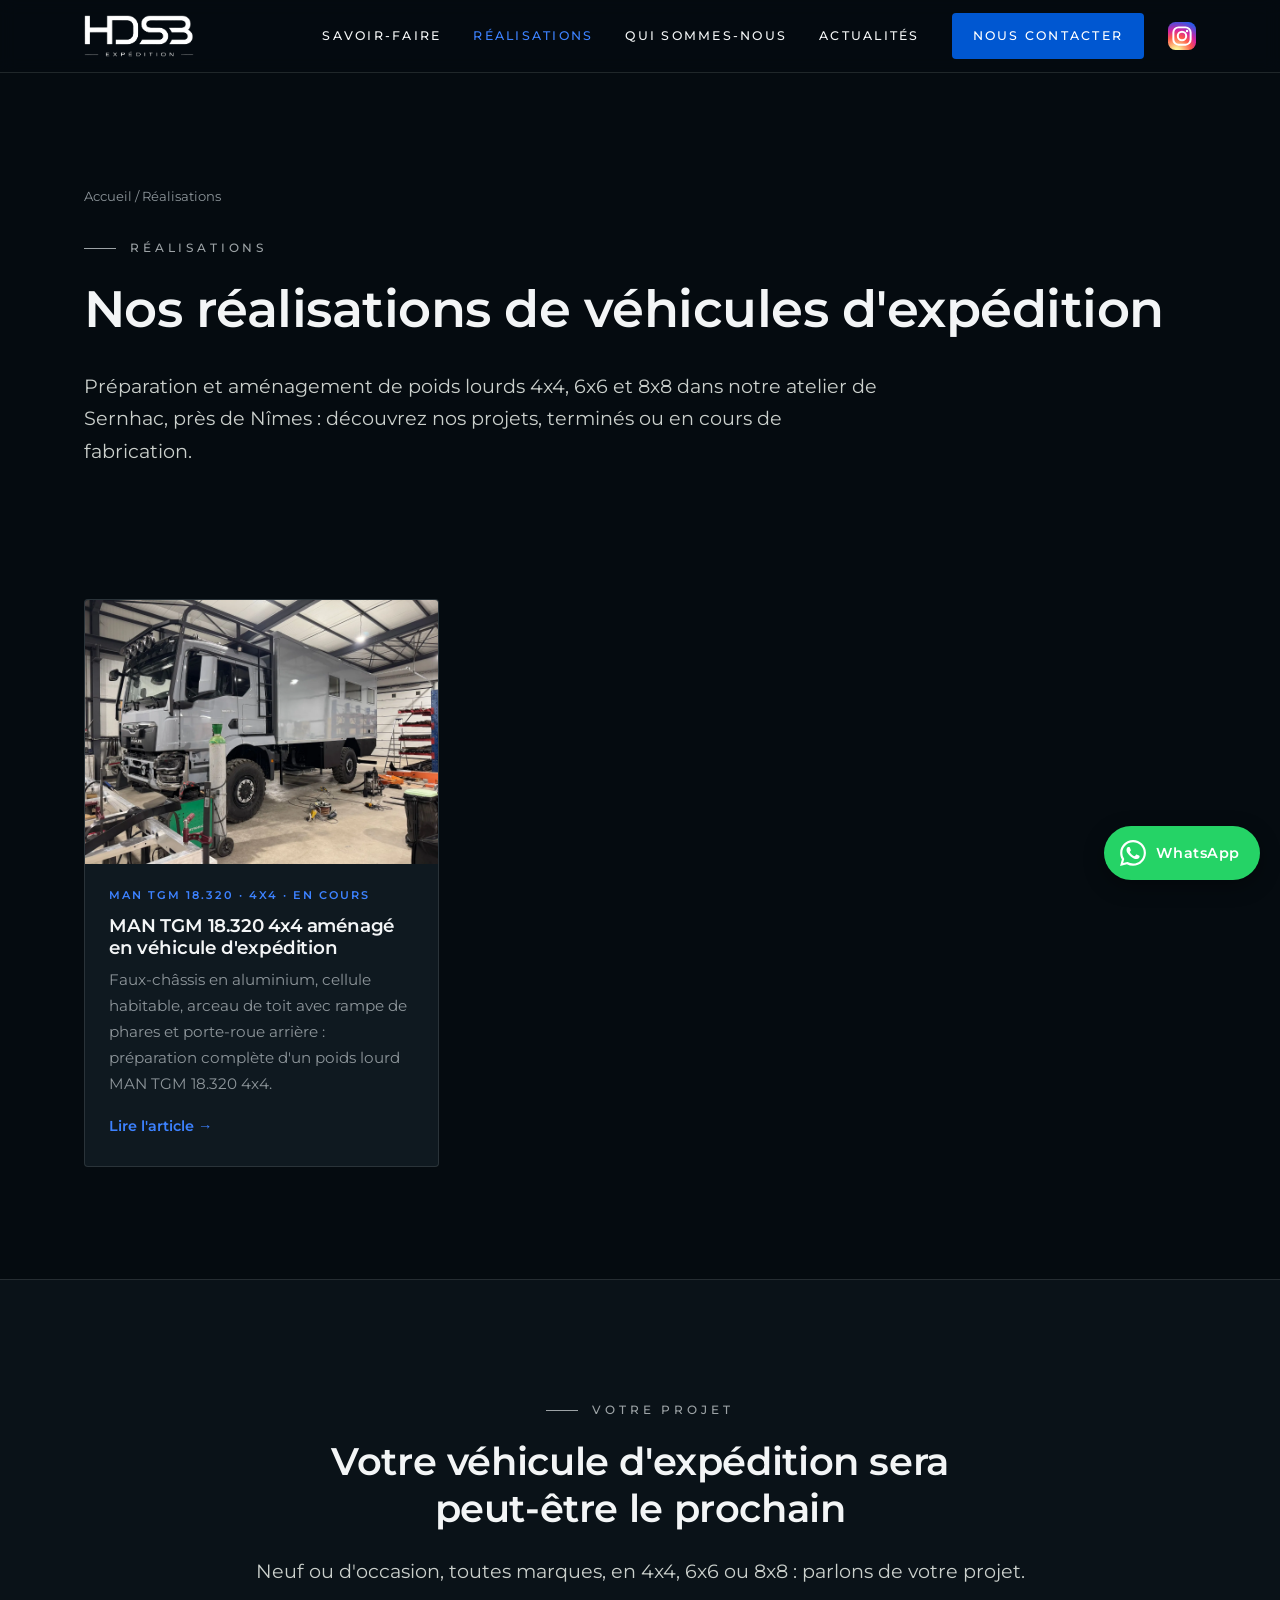
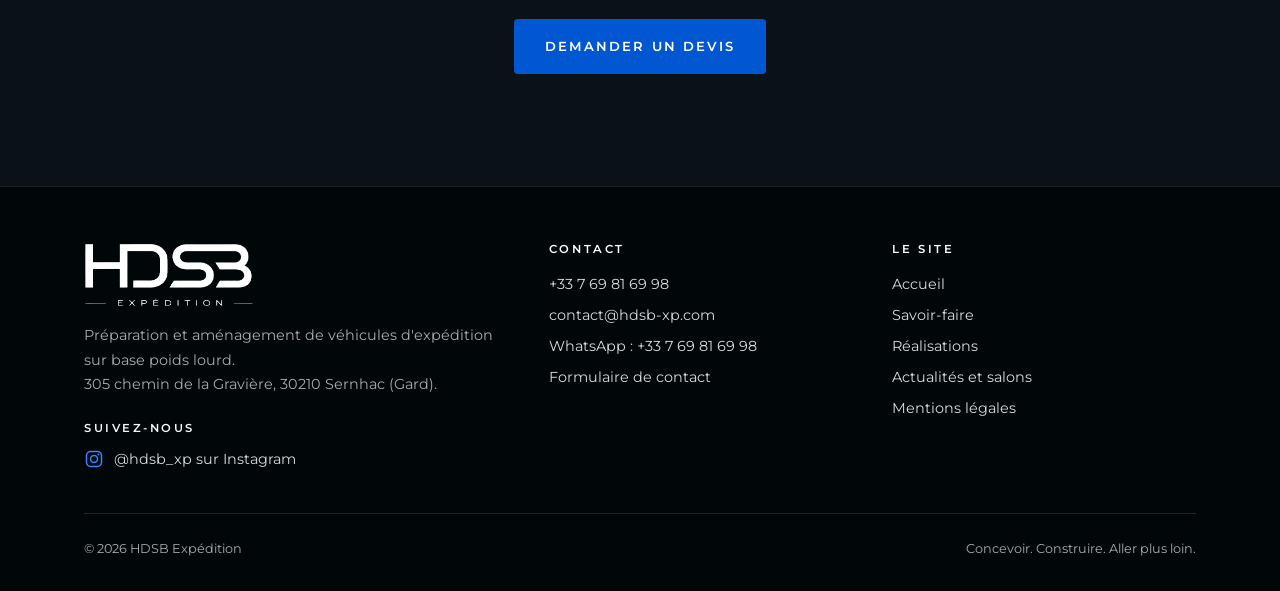
<file: realisations.html>
<!doctype html>
<html lang="fr">
<head>
<meta charset="UTF-8">
<meta name="viewport" content="width=device-width, initial-scale=1.0">
<title>Réalisations : véhicules d'expédition et préparation de poids lourds | HDSB</title>
<meta name="description" content="Nos réalisations de véhicules d'expédition : préparation et aménagement de poids lourds 4x4, 6x6 et 8x8 dans notre atelier de Sernhac, près de Nîmes (Gard).">
<link rel="canonical" href="https://hdsb-xp.com/realisations.html">
<meta name="robots" content="index, follow, max-image-preview:large, max-snippet:-1">
<meta property="og:type" content="website">
<meta property="og:site_name" content="HDSB Expédition">
<meta property="og:locale" content="fr_FR">
<meta property="og:title" content="Nos réalisations, HDSB Expédition">
<meta property="og:description" content="Nos réalisations de véhicules d'expédition : préparation et aménagement de poids lourds 4x4, 6x6 et 8x8 dans notre atelier de Sernhac, près de Nîmes (Gard).">
<meta property="og:url" content="https://hdsb-xp.com/realisations.html">
<meta property="og:image" content="https://hdsb-xp.com/assets/img/man-tgm-18-320-cellule-expedition.jpg">
<meta name="twitter:card" content="summary_large_image">
<meta name="theme-color" content="#050b10">
<link rel="icon" type="image/png" sizes="32x32" href="favicon-32.png">
<link rel="apple-touch-icon" sizes="180x180" href="apple-touch-icon.png">
<link rel="preload" href="assets/fonts/montserrat.woff2" as="font" type="font/woff2" crossorigin>
<link rel="stylesheet" href="css/style.css">
<script type="application/ld+json">
{
  "@context": "https://schema.org",
  "@graph": [
    {
      "@type": "CollectionPage",
      "@id": "https://hdsb-xp.com/realisations.html#page",
      "url": "https://hdsb-xp.com/realisations.html",
      "name": "Réalisations : véhicules d'expédition et préparation de poids lourds | HDSB",
      "description": "Nos réalisations de véhicules d'expédition : préparation et aménagement de poids lourds 4x4, 6x6 et 8x8 dans notre atelier de Sernhac, près de Nîmes (Gard).",
      "inLanguage": "fr-FR",
      "isPartOf": {
        "@id": "https://hdsb-xp.com/#site"
      },
      "about": {
        "@id": "https://hdsb-xp.com/#entreprise"
      },
      "breadcrumb": {
        "@id": "https://hdsb-xp.com/realisations.html#fil"
      }
    },
    {
      "@type": "BreadcrumbList",
      "@id": "https://hdsb-xp.com/realisations.html#fil",
      "itemListElement": [
        {
          "@type": "ListItem",
          "position": 1,
          "name": "Accueil",
          "item": "https://hdsb-xp.com/"
        },
        {
          "@type": "ListItem",
          "position": 2,
          "name": "Réalisations",
          "item": "https://hdsb-xp.com/realisations.html"
        }
      ]
    }
  ]
}
</script>
</head>
<body>
<a class="skip-link" href="#contenu">Aller au contenu</a>

<header class="site-header">
  <div class="wrap">
    <a href="./" class="logo"><img src="assets/img/logo-blanc.webp" alt="HDSB Expédition" width="603" height="230"></a>
    <nav class="nav-links" id="nav-links" aria-label="Navigation principale">
      <a href="./#savoir-faire">Savoir-faire</a>
      <a href="realisations.html" aria-current="page">Réalisations</a>
      <a href="./#fondateurs">Qui sommes-nous</a>
      <a href="actualites.html">Actualités</a>
      <a href="contact.html" class="btn btn-primary">Nous contacter</a>
    </nav>
    <a class="header-ig" href="https://www.instagram.com/hdsb_xp/" target="_blank" rel="noopener" aria-label="HDSB Expédition sur Instagram (@hdsb_xp)" title="Suivez-nous sur Instagram">
      <svg viewBox="0 0 24 24" width="28" height="28" aria-hidden="true" focusable="false">
        <defs>
          <radialGradient id="ig-degrade" cx="0.3" cy="1.07" r="1.2">
            <stop offset="0" stop-color="#fdf497"/>
            <stop offset="0.1" stop-color="#fdf497"/>
            <stop offset="0.45" stop-color="#fd5949"/>
            <stop offset="0.65" stop-color="#d6249f"/>
            <stop offset="0.95" stop-color="#285aeb"/>
          </radialGradient>
        </defs>
        <rect x="0" y="0" width="24" height="24" rx="6.5" fill="url(#ig-degrade)"/>
        <rect x="4.6" y="4.6" width="14.8" height="14.8" rx="4.4" fill="none" stroke="#fff" stroke-width="1.7"/>
        <circle cx="12" cy="12" r="3.6" fill="none" stroke="#fff" stroke-width="1.7"/>
        <circle cx="16.3" cy="7.7" r="1.05" fill="#fff"/>
      </svg>
    </a>
    <button class="nav-toggle" aria-label="Ouvrir le menu" aria-expanded="false" aria-controls="nav-links">☰</button>
  </div>
</header>

<main id="contenu">

  <section class="page-head">
    <div class="wrap">
      <nav class="breadcrumb" aria-label="Fil d'Ariane"><a href="./">Accueil</a> <span aria-hidden="true">/</span> <span aria-current="page">Réalisations</span></nav>
      <span class="eyebrow">Réalisations</span>
      <h1>Nos réalisations de véhicules d'expédition</h1>
      <p class="lede">Préparation et aménagement de poids lourds 4x4, 6x6 et 8x8 dans notre atelier de Sernhac, près de Nîmes : découvrez nos projets, terminés ou en cours de fabrication.</p>
    </div>
  </section>

  <section>
    <div class="wrap">
      <div class="project-cards">
        <!-- Cartes générées depuis realisations.json par outils/generer-realisations.py -->
        <!-- REALISATIONS:DEBUT -->
        <article class="project-card">
          <a href="realisation-man-tgm-18-320-vehicule-expedition.html">
            <picture>
              <source srcset="assets/img/man-tgm-18-320-cellule-expedition.webp" type="image/webp">
              <img src="assets/img/man-tgm-18-320-cellule-expedition.jpg" alt="Véhicule d&#x27;expédition MAN TGM 18.320 4x4 avec cellule habitable, arceau de toit et rampe de phares dans l&#x27;atelier HDSB Expédition" width="1600" height="1200" loading="lazy">
            </picture>
            <div class="project-card-body">
              <span class="project-card-tag">MAN TGM 18.320 · 4x4 · En cours</span>
              <h3>MAN TGM 18.320 4x4 aménagé en véhicule d&#x27;expédition</h3>
              <p>Faux-châssis en aluminium, cellule habitable, arceau de toit avec rampe de phares et porte-roue arrière : préparation complète d&#x27;un poids lourd MAN TGM 18.320 4x4.</p>
              <span class="project-card-more">Lire l'article →</span>
            </div>
          </a>
        </article>        <!-- REALISATIONS:FIN -->
      </div>
    </div>
  </section>

  <section class="cta">
    <div class="wrap">
      <span class="eyebrow">Votre projet</span>
      <h2>Votre véhicule d'expédition sera peut-être le prochain</h2>
      <p class="lede">Neuf ou d'occasion, toutes marques, en 4x4, 6x6 ou 8x8 : parlons de votre projet.</p>
      <div class="cta-actions">
        <a href="contact.html" class="btn btn-primary">Demander un devis</a>
      </div>
    </div>
  </section>

</main>

<footer class="site-footer">
  <div class="wrap">
    <div class="footer-grid">
      <div>
        <img class="footer-logo" src="assets/img/logo-blanc.webp" alt="HDSB Expédition" width="603" height="230" loading="lazy">
        <p>Préparation et aménagement de véhicules d'expédition sur base poids lourd.<br>305 chemin de la Gravière, 30210 Sernhac (Gard).</p>
        <p class="footer-follow">Suivez-nous</p>
        <a class="social-link" href="https://www.instagram.com/hdsb_xp/" target="_blank" rel="noopener"><svg class="ig-icon" viewBox="0 0 24 24" width="20" height="20" aria-hidden="true" focusable="false"><rect x="3" y="3" width="18" height="18" rx="5" fill="none" stroke="currentColor" stroke-width="1.8"/><circle cx="12" cy="12" r="4.2" fill="none" stroke="currentColor" stroke-width="1.8"/><circle cx="17.4" cy="6.6" r="1.2" fill="currentColor"/></svg><span>@hdsb_xp sur Instagram</span></a>
      </div>
      <div>
        <h3>Contact</h3>
        <ul>
          <li><a href="tel:+33769816998">+33 7 69 81 69 98</a></li>
          <li><a href="mailto:contact@hdsb-xp.com">contact@hdsb-xp.com</a></li>
          <li><a href="https://wa.me/33769816998?text=Bonjour%20HDSB%20Exp%C3%A9dition%2C%20je%20souhaite%20vous%20parler%20de%20mon%20projet%20de%20v%C3%A9hicule%20d%27exp%C3%A9dition." target="_blank" rel="noopener">WhatsApp : +33 7 69 81 69 98</a></li>
          <li><a href="contact.html">Formulaire de contact</a></li>
        </ul>
      </div>
      <div>
        <h3>Le site</h3>
        <ul>
          <li><a href="./">Accueil</a></li>
          <li><a href="./#savoir-faire">Savoir-faire</a></li>
          <li><a href="realisations.html">Réalisations</a></li>
          <li><a href="actualites.html">Actualités et salons</a></li>
          <li><a href="mentions-legales.html">Mentions légales</a></li>
        </ul>
      </div>
    </div>
    <div class="footer-bottom">
      <span>© <span data-year>2026</span> HDSB Expédition</span>
      <span>Concevoir. Construire. Aller plus loin.</span>
    </div>
  </div>
</footer>

<!-- Bouton WhatsApp flottant, présent sur toutes les pages -->
<a class="wa-float" href="https://wa.me/33769816998?text=Bonjour%20HDSB%20Exp%C3%A9dition%2C%20je%20souhaite%20vous%20parler%20de%20mon%20projet%20de%20v%C3%A9hicule%20d%27exp%C3%A9dition." target="_blank" rel="noopener" aria-label="Nous écrire sur WhatsApp">
  <svg viewBox="0 0 24 24" width="26" height="26" aria-hidden="true" focusable="false"><path fill="currentColor" d="M17.472 14.382c-.297-.149-1.758-.867-2.03-.967-.273-.099-.471-.148-.67.15-.197.297-.767.966-.94 1.164-.173.199-.347.223-.644.075-.297-.15-1.255-.463-2.39-1.475-.883-.788-1.48-1.761-1.653-2.059-.173-.297-.018-.458.13-.606.134-.133.298-.347.446-.52.149-.174.198-.298.298-.497.099-.198.05-.371-.025-.52-.075-.149-.669-1.612-.916-2.207-.242-.579-.487-.5-.669-.51-.173-.008-.371-.01-.57-.01-.198 0-.52.074-.792.372-.272.297-1.04 1.016-1.04 2.479 0 1.462 1.065 2.875 1.213 3.074.149.198 2.096 3.2 5.077 4.487.709.306 1.262.489 1.694.625.712.227 1.36.195 1.871.118.571-.085 1.758-.719 2.006-1.413.248-.694.248-1.289.173-1.413-.074-.124-.272-.198-.57-.347m-5.421 7.403h-.004a9.87 9.87 0 01-5.031-1.378l-.361-.214-3.741.982.998-3.648-.235-.374a9.86 9.86 0 01-1.51-5.26c.001-5.45 4.436-9.884 9.888-9.884 2.64 0 5.122 1.03 6.988 2.898a9.825 9.825 0 012.893 6.994c-.003 5.45-4.437 9.884-9.885 9.884m8.413-18.297A11.815 11.815 0 0012.05 0C5.495 0 .16 5.335.157 11.892c0 2.096.547 4.142 1.588 5.945L.057 24l6.305-1.654a11.882 11.882 0 005.683 1.448h.005c6.554 0 11.89-5.335 11.893-11.893a11.821 11.821 0 00-3.48-8.413Z"/></svg><span class="wa-float-label">WhatsApp</span>
</a>

<script src="js/main.js" defer></script>
</body>
</html>
</file>
<file: css/style.css>
/* =========================================================
   HDSB Expédition, feuille de style unique
   Charte : fonds nuit (noir bleuté, RAL 9005), textes gris clairs,
   accents et boutons d'action en bleu Nogaro.
   Le bandeau d'accueil (.hero) garde ses couleurs claires d'origine.
   Police Montserrat hébergée sur le site (aucun appel externe).
   ========================================================= */

@font-face {
  font-family: 'Montserrat';
  src: url('../assets/fonts/montserrat.woff2') format('woff2');
  font-weight: 100 900;
  font-style: normal;
  font-display: swap;
}

:root {
  /* Fonds (visuel de charte « Strata Flow ») */
  --night: #050b10;        /* fond principal */
  --sand: #0a1218;         /* sections alternées */
  --paper: #0f1920;        /* cartes et encarts */
  --mist: #142029;         /* fond d'attente des images */
  --black: #010609;        /* RAL 9005 : sections sombres, pied de page */
  --nogaro: #0057d1;       /* bleu Nogaro : fond des boutons d'action */
  --nogaro-hover: #1a6af0;
  --nogaro-light: #3d82ff; /* bleu Nogaro éclairci, pour du texte sur fond noir */

  /* Textes, adaptés aux fonds sombres */
  --graphite: #9da3a6;     /* RAL 7040 */
  --ink: #f3f5f6;
  --ink-soft: #cbd0cc;     /* RAL 7035 */
  --text: #c3c8cb;
  --muted: #8d959a;
  --line: rgba(203, 208, 204, 0.14);
  --line-strong: rgba(203, 208, 204, 0.28);


  /* Couleurs d'origine, conservées pour le bandeau d'accueil (fond clair) */
  --hero-ink: #1f2125;

  --font: 'Montserrat', -apple-system, BlinkMacSystemFont, 'Segoe UI', sans-serif;
  --wrap: 1160px;
  --radius: 4px;
}

*, *::before, *::after { box-sizing: border-box; }

html { scroll-behavior: smooth; background: var(--night); }

body {
  margin: 0;
  font-family: var(--font);
  font-size: 16px;
  line-height: 1.7;
  color: var(--text);
  background: var(--night);
  -webkit-font-smoothing: antialiased;
}

img { max-width: 100%; height: auto; display: block; }

a { color: var(--nogaro-light); }
a:hover { color: var(--ink); }

h1, h2, h3 {
  font-weight: 600;
  line-height: 1.2;
  color: var(--ink);
  margin: 0 0 0.6em;
  letter-spacing: -0.01em;
}
h1 { font-size: clamp(2rem, 5vw, 3.2rem); }
h2 { font-size: clamp(1.6rem, 3.4vw, 2.4rem); }
h3 { font-size: 1.15rem; }

p { margin: 0 0 1em; }

.wrap {
  width: 100%;
  max-width: var(--wrap);
  margin: 0 auto;
  padding: 0 24px;
}

section { padding: clamp(64px, 9vw, 112px) 0; }
/* Ancres du menu : l'en-tête fixe (72px) ne recouvre pas le début de la section */
section[id] { scroll-margin-top: 72px; }

/* Petit titre espacé, repris du « EXPÉDITION » du logo */
.eyebrow {
  display: inline-flex;
  align-items: center;
  gap: 14px;
  font-size: 0.75rem;
  font-weight: 500;
  letter-spacing: 0.32em;
  text-transform: uppercase;
  color: var(--graphite);
  margin-bottom: 1.2rem;
}
.eyebrow::before {
  content: '';
  width: 32px;
  height: 1px;
  background: currentColor;
}

.lede {
  font-size: clamp(1.05rem, 1.6vw, 1.2rem);
  color: var(--ink-soft);
  max-width: 62ch;
}

/* Trait de charte : blanc puis bleu Nogaro */
.accent-line {
  width: 72px;
  height: 2px;
  background: linear-gradient(90deg, var(--ink) 0 45%, var(--nogaro) 45% 100%);
  margin: 0 0 1.6rem;
}

/* ---------- Boutons ---------- */
.btn {
  display: inline-block;
  padding: 15px 30px;
  font-family: var(--font);
  font-size: 0.82rem;
  font-weight: 600;
  letter-spacing: 0.16em;
  text-transform: uppercase;
  text-decoration: none;
  border: 1px solid transparent;
  border-radius: var(--radius);
  cursor: pointer;
  transition: background-color 0.2s, color 0.2s, border-color 0.2s;
}
.btn-primary { background: var(--nogaro); color: #fff; }
.btn-primary:hover { background: var(--nogaro-hover); color: #fff; }
.btn-ghost { border-color: var(--line-strong); color: var(--ink); background: transparent; }
.btn-ghost:hover { border-color: var(--ink); background: rgba(255,255,255,0.06); color: #fff; }
.btn-light { border-color: rgba(255,255,255,0.7); color: #fff; }
.btn-light:hover { background: #fff; color: var(--hero-ink); }

/* ---------- En-tête ---------- */
.site-header {
  position: sticky;
  top: 0;
  z-index: 50;
  background: rgba(5, 11, 16, 0.94);
  backdrop-filter: blur(8px);
  -webkit-backdrop-filter: blur(8px);
  border-bottom: 1px solid var(--line);
}
.site-header .wrap {
  display: flex;
  align-items: center;
  justify-content: flex-start;
  min-height: 72px;
  gap: 24px;
}
.site-header .logo { margin-right: auto; }
/* Logo Instagram en couleur, à côté de « Nous contacter » (visible aussi sur mobile) */
.header-ig { display: flex; flex: none; border-radius: 7px; transition: transform 0.2s; }
.header-ig:hover { transform: scale(1.08); }
.header-ig svg { display: block; }
.logo img { height: 42px; width: auto; }

.nav-links { display: flex; align-items: center; gap: 32px; }
.nav-links a {
  font-size: 0.78rem;
  font-weight: 500;
  letter-spacing: 0.18em;
  text-transform: uppercase;
  color: var(--ink);
  text-decoration: none;
}
.nav-links a:hover, .nav-links a[aria-current="page"] { color: var(--nogaro-light); }
.nav-links .btn { color: #fff; padding: 11px 20px; }
.nav-links .btn:hover, .nav-links .btn[aria-current="page"] { color: #fff; }

.nav-toggle {
  display: none;
  background: none;
  border: 0;
  font-size: 1.6rem;
  line-height: 1;
  color: var(--ink);
  cursor: pointer;
  padding: 8px;
}

/* Menu replié (hamburger) sous 1000 px : au-delà, les libellés tiennent sur une ligne */
@media (max-width: 1000px) {
  .nav-toggle { display: block; }
  .nav-links {
    display: none;
    position: absolute;
    top: 100%;
    left: 0;
    right: 0;
    flex-direction: column;
    align-items: stretch;
    gap: 0;
    background: var(--night);
    border-bottom: 1px solid var(--line);
    padding: 8px 24px 20px;
  }
  .nav-links.open { display: flex; }
  .nav-links a { padding: 14px 0; border-bottom: 1px solid var(--line); }
  .nav-links .btn { margin-top: 16px; text-align: center; border-bottom: 0; }
  .logo img { height: 34px; }
  .site-header .wrap { gap: 14px; }
}

/* ---------- Bandeau d'accueil ---------- */
.hero {
  position: relative;
  min-height: min(88vh, 760px);
  display: flex;
  align-items: center;
  padding: 0;
  overflow: hidden;
  background: #dfe4e7;
}
.hero-bg {
  position: absolute;
  inset: 0;
}
.hero-bg img {
  width: 100%;
  height: 100%;
  object-fit: cover;
  object-position: 30% 60%;
}
/* Voile clair en haut pour garantir la lisibilité du texte sur le ciel */
.hero::after {
  content: '';
  position: absolute;
  inset: 0;
  background: linear-gradient(180deg, rgba(246,243,238,0.55) 0%, rgba(246,243,238,0.15) 55%, rgba(31,33,37,0.25) 100%);
}
.hero-content {
  position: relative;
  z-index: 1;
  text-align: center;
  padding-top: 40px;
  padding-bottom: 120px;
}
.hero-kicker {
  font-size: clamp(0.7rem, 1.4vw, 0.85rem);
  font-weight: 500;
  letter-spacing: 0.36em;
  text-transform: uppercase;
  color: var(--hero-ink);
  margin-bottom: 2rem;
}
.hero-logo {
  width: min(520px, 78vw);
  margin: 0 auto 2rem;
}
.hero h1 {
  font-size: clamp(0.95rem, 2vw, 1.15rem);
  font-weight: 500;
  letter-spacing: 0.22em;
  text-transform: uppercase;
  color: var(--hero-ink);
  margin-bottom: 3.5rem;
}
.hero-actions { display: flex; gap: 14px; justify-content: center; flex-wrap: wrap; }
.hero .btn-ghost { border-color: var(--hero-ink); color: var(--hero-ink); background: transparent; }
.hero .btn-ghost:hover { background: var(--hero-ink); color: #fff; }

@media (max-width: 760px) {
  .hero { min-height: 92vh; }
  .hero-bg img { object-position: 52% 50%; }
  .hero-content { padding-bottom: 90px; }
}

/* Encart actualité (salon) : affiché par js/main.js jusqu'à sa date de fin */
.news-strip {
  background: var(--black);
  border-bottom: 1px solid var(--line);
  color: #fff;
  padding: 18px 0;
  font-size: 0.95rem;
}
.news-strip .wrap {
  display: flex;
  align-items: center;
  justify-content: center;
  gap: 12px 24px;
  flex-wrap: wrap;
  text-align: center;
}
.news-strip strong { color: var(--nogaro-light); font-weight: 600; }
.news-strip a { color: #fff; }
/* Logo du salon à la place de l'étiquette « Salon » */
.news-logo img { width: 56px; height: 56px; }
.news-tag {
  font-size: 0.7rem;
  font-weight: 600;
  letter-spacing: 0.24em;
  text-transform: uppercase;
  border: 1px solid rgba(255,255,255,0.4);
  padding: 4px 10px;
  border-radius: 2px;
}

/* ---------- Présentation ---------- */
.intro-grid {
  display: grid;
  grid-template-columns: 1fr 1fr;
  gap: clamp(32px, 6vw, 96px);
  align-items: start;
}
.intro-grid { align-items: center; }
.intro-photo { margin: 0; justify-self: end; width: 100%; max-width: 440px; }
.intro-photo img {
  width: 100%;
  aspect-ratio: 4 / 5;
  object-fit: cover;
  border-radius: var(--radius);
  background: var(--mist);
}
.intro-photo figcaption { margin-top: 10px; font-size: 0.85rem; color: var(--muted); }
@media (max-width: 860px) {
  .intro-grid { grid-template-columns: 1fr; }
  .intro-photo { justify-self: start; }
}

/* ---------- Savoir-faire ---------- */
.bg-sand { background: var(--sand); }

.section-head { max-width: 680px; margin-bottom: clamp(36px, 5vw, 56px); }

.cards {
  display: grid;
  grid-template-columns: repeat(4, 1fr);
  gap: 1px;
  background: var(--line);
  border: 1px solid var(--line);
}
.card {
  background: var(--paper);
  padding: 36px 28px;
}
.card-num {
  display: block;
  font-size: 0.75rem;
  font-weight: 600;
  letter-spacing: 0.2em;
  color: var(--nogaro-light);
  margin-bottom: 1.4rem;
}
.card p { color: var(--muted); font-size: 0.95rem; margin: 0; }
@media (max-width: 1000px) { .cards { grid-template-columns: repeat(2, 1fr); } }
@media (max-width: 560px) { .cards { grid-template-columns: 1fr; } }

/* ---------- Plateformes ---------- */
.bg-ink { background: var(--black); color: #d9dadd; }
.bg-ink h2, .bg-ink h3 { color: #fff; }
.bg-ink .eyebrow { color: #a9abb1; }
.bg-ink .lede { color: #c4c6ca; }

.platforms {
  display: grid;
  grid-template-columns: repeat(3, 1fr);
  gap: 24px;
}
.platform {
  background: var(--paper);
  border: 1px solid rgba(255,255,255,0.14);
  border-radius: var(--radius);
  padding: 36px 30px 32px;
  display: flex;
  flex-direction: column;
}
.platform-drive {
  font-size: clamp(2.6rem, 5vw, 3.4rem);
  font-weight: 300;
  line-height: 1;
  letter-spacing: 0.02em;
  color: #fff;
  margin-bottom: 1.2rem;
}
.platform-drive span { color: var(--nogaro-light); }
.platform h3 { margin-bottom: 0.3rem; }
.platform-tag {
  font-size: 0.72rem;
  font-weight: 600;
  letter-spacing: 0.2em;
  text-transform: uppercase;
  color: #a9abb1;
  margin-bottom: 1.2rem;
}
.platform p { color: #c4c6ca; font-size: 0.95rem; margin: 0; }
.platform-note {
  margin-top: 40px;
  color: #c4c6ca;
  font-size: 0.95rem;
}
.platform-note strong { color: #fff; font-weight: 600; }
@media (max-width: 900px) { .platforms { grid-template-columns: 1fr; } }

/* Marques : noms en capitales espacées, centrés, sans logos (pas d'usage des marques déposées) */
.brands {
  list-style: none;
  margin: 0 0 40px;
  padding: 0;
  display: flex;
  flex-wrap: wrap;
  align-items: center;
  justify-content: center;
  gap: 12px;
}
.brands li {
  border: 1px solid rgba(255,255,255,0.22);
  border-radius: 2px;
  padding: 10px 22px;
  font-size: 0.95rem;
  font-weight: 600;
  letter-spacing: 0.22em;
  text-transform: uppercase;
  color: #fff;
}

/* ---------- Fondateurs ---------- */
.founders {
  display: grid;
  grid-template-columns: 1fr 1fr;
  gap: 24px;
}
.founder {
  display: grid;
  grid-template-columns: 170px 1fr;
  gap: 28px;
  align-items: start;
  background: var(--paper);
  border: 1px solid var(--line);
  border-radius: var(--radius);
  padding: 28px;
}
/* Photo d'origine affichée en petit, sans recadrage du fichier */
.founder-photo img {
  width: 100%;
  height: auto;
  border-radius: var(--radius);
  background: var(--mist);
}
.founder-body { padding: 0; }
@media (max-width: 560px) {
  .founder { grid-template-columns: 1fr; gap: 20px; }
  .founder-photo img { width: 150px; }
}
.founder-head { margin-bottom: 1.2rem; }
.founder h3 { margin: 0; }
.founder-role {
  display: block;
  margin-top: 4px;
  line-height: 1.5;
  font-size: 0.75rem;
  font-weight: 600;
  letter-spacing: 0.16em;
  text-transform: uppercase;
  color: var(--nogaro-light);
}
.founder p { color: var(--muted); font-size: 0.97rem; }
.founder p:last-child { margin-bottom: 0; }
.founders-closing {
  margin-top: 36px;
  font-size: 1.1rem;
  font-weight: 500;
  color: var(--ink);
  text-align: center;
}
@media (max-width: 800px) { .founders { grid-template-columns: 1fr; } }

/* ---------- Méthode ---------- */
.steps {
  list-style: none;
  margin: 0;
  padding: 0;
  display: grid;
  grid-template-columns: repeat(4, 1fr);
  gap: 32px;
  counter-reset: step;
}
.steps li {
  counter-increment: step;
  border-top: 1px solid var(--ink);
  padding-top: 22px;
}
.steps li::before {
  content: counter(step, decimal-leading-zero);
  display: block;
  font-size: 0.8rem;
  font-weight: 600;
  letter-spacing: 0.2em;
  color: var(--nogaro-light);
  margin-bottom: 0.8rem;
}
.steps h3 { margin-bottom: 0.4rem; }
.steps p { color: var(--muted); font-size: 0.95rem; margin: 0; }
@media (max-width: 900px) { .steps { grid-template-columns: 1fr 1fr; } }
@media (max-width: 520px) { .steps { grid-template-columns: 1fr; } }

/* ---------- Appel final ---------- */
.cta {
  text-align: center;
  background: var(--sand);
  border-top: 1px solid var(--line);
}
.cta h2 { max-width: 720px; margin-left: auto; margin-right: auto; }
.cta .lede { margin: 0 auto 2rem; }
.cta-direct {
  margin-top: 1.8rem;
  font-size: 0.95rem;
  color: var(--muted);
}
.cta-direct a { color: var(--ink); font-weight: 600; text-decoration: none; }
.cta-direct a:hover { color: var(--nogaro-light); }

/* ---------- Contact ---------- */
.page-head { padding-bottom: 0; }

.contact-grid {
  display: grid;
  grid-template-columns: 1.6fr 1fr;
  gap: clamp(32px, 5vw, 72px);
  align-items: start;
}
@media (max-width: 900px) { .contact-grid { grid-template-columns: 1fr; } }

.contact-aside {
  background: var(--paper);
  border: 1px solid var(--line);
  border-radius: var(--radius);
  padding: 32px 28px;
}
.contact-aside h2 { font-size: 1.2rem; }
.contact-aside dl { margin: 0; }
.contact-aside dt {
  font-size: 0.72rem;
  font-weight: 600;
  letter-spacing: 0.2em;
  text-transform: uppercase;
  color: var(--graphite);
  margin-top: 1.2rem;
}
.contact-aside dd { margin: 0.2rem 0 0; font-weight: 500; }
.contact-aside dd a { color: var(--ink); text-decoration: none; }
.contact-aside dd a:hover { color: var(--nogaro-light); }

form .row { display: grid; grid-template-columns: 1fr 1fr; gap: 0 20px; }
@media (max-width: 600px) { form .row { grid-template-columns: 1fr; } }

.field { margin-bottom: 20px; }
.field label {
  display: block;
  font-size: 0.82rem;
  font-weight: 600;
  color: var(--ink);
  margin-bottom: 6px;
}
.field .optional { font-weight: 400; color: var(--muted); }
.field input, .field select, .field textarea {
  width: 100%;
  font-family: var(--font);
  font-size: 1rem;
  color: var(--ink);
  background: var(--paper);
  border: 1px solid var(--line-strong);
  border-radius: var(--radius);
  padding: 13px 14px;
  color-scheme: dark;
}
.field input::placeholder, .field textarea::placeholder { color: #6b7378; }
.field textarea { min-height: 170px; resize: vertical; }
.field input:focus, .field select:focus, .field textarea:focus {
  outline: 2px solid var(--nogaro-light);
  outline-offset: 1px;
  border-color: var(--nogaro-light);
}
.form-error {
  background: rgba(214, 64, 52, 0.14);
  border-left: 3px solid #e0574a;
  padding: 14px 16px;
  margin-bottom: 24px;
  color: #f2c6c1;
}
.form-error a { color: #fff; }
.form-note { font-size: 0.82rem; color: var(--muted); margin-top: 18px; }

/* ---------- Pages texte (mentions légales) ---------- */
.legal-content { max-width: 780px; }
.legal-content h2 { font-size: 1.3rem; margin-top: 2.4rem; }
.legal-content ul { padding-left: 1.2rem; }
.legal-todo { background: rgba(255, 196, 0, 0.2); padding: 0 4px; }

/* ---------- Pied de page ---------- */
.site-footer {
  background: var(--black);
  border-top: 1px solid var(--line);
  color: #a9abb1;
  padding: 56px 0 32px;
  font-size: 0.9rem;
}
.footer-grid {
  display: grid;
  grid-template-columns: 1.4fr 1fr 1fr;
  gap: 40px;
  padding-bottom: 36px;
  border-bottom: 1px solid rgba(255,255,255,0.12);
}
.footer-logo { width: 170px; margin-bottom: 1rem; }
.site-footer h3 {
  font-size: 0.72rem;
  font-weight: 600;
  letter-spacing: 0.22em;
  text-transform: uppercase;
  color: #fff;
  margin-bottom: 1rem;
}
.site-footer a { color: #d9dadd; text-decoration: none; }
.site-footer a:hover { color: var(--nogaro-light); }
.site-footer ul { list-style: none; margin: 0; padding: 0; }
.site-footer li { margin-bottom: 0.4rem; }
.footer-bottom {
  display: flex;
  justify-content: space-between;
  flex-wrap: wrap;
  gap: 12px;
  padding-top: 24px;
  font-size: 0.8rem;
}
@media (max-width: 760px) { .footer-grid { grid-template-columns: 1fr; gap: 28px; } }

/* Accessibilité */
.skip-link {
  position: absolute;
  left: -9999px;
  top: 8px;
  background: var(--nogaro);
  color: #fff;
  padding: 10px 16px;
  z-index: 100;
}
.skip-link:focus { left: 8px; }

@media (prefers-reduced-motion: reduce) {
  html { scroll-behavior: auto; }
  * { transition: none !important; }
}

/* ---------- Réalisations ---------- */
.feature { margin: 0 0 24px; }
.feature img,
.gallery img {
  width: 100%;
  border-radius: var(--radius);
  background: var(--mist);
}
.feature img { aspect-ratio: 3 / 2; object-fit: cover; }
.gallery {
  display: grid;
  grid-template-columns: repeat(4, 1fr);
  gap: 24px;
}
@media (max-width: 900px) { .gallery { grid-template-columns: repeat(2, 1fr); } }
.feature a { display: block; }
.feature-link { font-weight: 600; text-decoration: none; margin-left: 6px; }

/* ---------- Page réalisation ---------- */
.breadcrumb { font-size: 0.82rem; color: var(--muted); margin-bottom: 1.4rem; }
.breadcrumb a { color: var(--muted); text-decoration: none; }
.breadcrumb a:hover { color: var(--nogaro-light); }
.project .feature img { aspect-ratio: 4 / 3; }
.project-grid {
  display: grid;
  grid-template-columns: 1.6fr 1fr;
  gap: clamp(32px, 5vw, 72px);
  align-items: start;
  margin: clamp(40px, 6vw, 72px) 0;
}
.works { list-style: none; margin: 1.6rem 0 0; padding: 0; display: grid; gap: 20px; }
.works li { border-left: 2px solid var(--nogaro); padding-left: 18px; }
.works h3 { font-size: 1.05rem; margin-bottom: 0.3rem; }
.works p { margin: 0; color: var(--muted); }
.project-facts {
  background: var(--paper);
  border: 1px solid var(--line);
  border-radius: var(--radius);
  padding: 28px;
}
.project-facts h2 { font-size: 1.2rem; }
.project-facts dl { margin: 0; }
.project-facts dt {
  font-size: 0.72rem;
  font-weight: 600;
  letter-spacing: 0.2em;
  text-transform: uppercase;
  color: var(--graphite);
  margin-top: 1rem;
}
.project-facts dd { margin: 0.2rem 0 0; color: var(--ink); font-weight: 500; }
@media (max-width: 860px) { .project-grid { grid-template-columns: 1fr; } }
.gallery figure { margin: 0; }
.gallery img { aspect-ratio: 4 / 5; object-fit: cover; }
.feature figcaption,
.gallery figcaption {
  margin-top: 10px;
  font-size: 0.85rem;
  color: var(--muted);
}
@media (max-width: 600px) {
  .gallery { gap: 10px; }
  .gallery figcaption { font-size: 0.75rem; }
}

/* ---------- Actualités : agenda et informations ---------- */
.events { list-style: none; margin: 0; padding: 0; display: grid; gap: 20px; }
.event {
  display: grid;
  grid-template-columns: 140px 1fr;
  gap: 28px;
  background: var(--paper);
  border: 1px solid var(--line);
  border-left: 3px solid var(--nogaro);
  border-radius: var(--radius);
  padding: 28px;
}
.event:has(.event-logo) { grid-template-columns: 140px 1fr 120px; align-items: center; }
.event-logo img { width: 120px; height: 120px; }
.event-date { display: flex; flex-direction: column; }
.event-days { font-size: 2rem; font-weight: 600; line-height: 1.1; color: var(--ink); }
.event-month {
  font-size: 0.78rem;
  font-weight: 600;
  letter-spacing: 0.16em;
  text-transform: uppercase;
  color: var(--nogaro-light);
}
.event h3 { margin-bottom: 0.2rem; }
.event-place { color: var(--graphite); font-weight: 500; margin-bottom: 0.6rem; }
.event-body p:last-of-type { margin-bottom: 0.6rem; }
.event-link { font-weight: 600; text-decoration: none; }
.events-empty { color: var(--muted); }
.events-past-title { margin-top: 48px; color: var(--graphite); }
.events-past .event { border-left-color: var(--line); opacity: 0.75; }
.events-past .event-link { display: none; }
@media (max-width: 600px) {
  .event, .event:has(.event-logo) { grid-template-columns: 1fr; gap: 12px; padding: 22px; }
  .event-logo { order: -1; }
  .event-logo img { width: 88px; height: 88px; }
}

.news-list { display: grid; gap: 20px; max-width: 820px; }
.news-item {
  background: var(--paper);
  border: 1px solid var(--line);
  border-radius: var(--radius);
  padding: 28px;
}
.news-item time {
  display: block;
  font-size: 0.75rem;
  font-weight: 600;
  letter-spacing: 0.16em;
  text-transform: uppercase;
  color: var(--nogaro-light);
  margin-bottom: 0.6rem;
}
.news-item p:last-child { margin-bottom: 0; }

/* ---------- Questions fréquentes ---------- */
.faq-list { max-width: 860px; border-top: 1px solid var(--line); }
.faq-item { border-bottom: 1px solid var(--line); }
.faq-item summary {
  display: flex;
  align-items: center;
  justify-content: space-between;
  gap: 24px;
  padding: 22px 0;
  cursor: pointer;
  list-style: none;
}
.faq-item summary::-webkit-details-marker { display: none; }
.faq-item summary h3 { margin: 0; font-size: 1.08rem; font-weight: 600; }
.faq-item summary::after {
  content: '+';
  flex: none;
  font-size: 1.6rem;
  font-weight: 300;
  line-height: 1;
  color: var(--nogaro-light);
  transition: transform 0.2s;
}
.faq-item[open] summary::after { transform: rotate(45deg); }
.faq-item summary:hover h3 { color: var(--nogaro-light); }
.faq-item p { margin: 0 0 22px; color: var(--muted); max-width: 72ch; }

/* ---------- Réseaux sociaux ---------- */
.footer-follow {
  margin: 1.4rem 0 0.5rem;
  font-size: 0.72rem;
  font-weight: 600;
  letter-spacing: 0.22em;
  text-transform: uppercase;
  color: var(--ink);
}
.social-link {
  display: inline-flex;
  align-items: center;
  gap: 10px;
  text-decoration: none;
}
.social-link .ig-icon { flex: none; color: var(--nogaro-light); }
.social-link:hover .ig-icon { color: var(--ink); }

/* Formulaire : repère des champs obligatoires */
.required { color: var(--nogaro-light); font-weight: 700; }
.form-required-note { font-size: 0.82rem; color: var(--muted); margin: 0 0 18px; }

/* ---------- WhatsApp ---------- */
/* Bouton flottant, en bas à droite de toutes les pages (vert officiel WhatsApp) */
.wa-float {
  position: fixed;
  right: 20px;
  bottom: 20px;
  z-index: 60;
  display: inline-flex;
  align-items: center;
  gap: 10px;
  padding: 14px 20px 14px 16px;
  border-radius: 999px;
  background: #25d366;
  color: #fff;
  font-size: 0.9rem;
  font-weight: 600;
  letter-spacing: 0.04em;
  text-decoration: none;
  box-shadow: 0 6px 20px rgba(0, 0, 0, 0.35);
  transition: transform 0.2s, background-color 0.2s;
}
.wa-float:hover { background: #1ebe5b; color: #fff; transform: translateY(-2px); }
.wa-float svg { flex: none; }
@media (max-width: 600px) {
  .wa-float { right: 16px; bottom: 16px; padding: 15px; }
  .wa-float-label { display: none; }
  /* Le bouton flottant ne recouvre pas la dernière ligne du pied de page */
  .site-footer { padding-bottom: 96px; }
}
@media print { .wa-float { display: none; } }

.btn-whatsapp {
  display: inline-flex;
  align-items: center;
  gap: 10px;
  background: #25d366;
  color: #fff;
}
.btn-whatsapp:hover { background: #1ebe5b; color: #fff; }
.cta-actions { display: flex; gap: 14px; justify-content: center; flex-wrap: wrap; }

.wa-inline { display: inline-flex; align-items: center; gap: 10px; }
.wa-inline svg { color: #25d366; flex: none; }

/* ---------- Cartes de réalisations (générées depuis realisations.json) ---------- */
.project-cards {
  display: grid;
  grid-template-columns: repeat(auto-fill, minmax(300px, 1fr));
  gap: 24px;
}
.project-card {
  background: var(--paper);
  border: 1px solid var(--line);
  border-radius: var(--radius);
  overflow: hidden;
  transition: border-color 0.2s, transform 0.2s;
}
.project-card:hover { border-color: var(--nogaro); transform: translateY(-3px); }
.project-card a { display: block; color: inherit; text-decoration: none; height: 100%; }
.project-card img { width: 100%; aspect-ratio: 4 / 3; object-fit: cover; background: var(--mist); }
.project-card-body { padding: 22px 24px 26px; }
.project-card-tag {
  display: block;
  font-size: 0.7rem;
  font-weight: 600;
  letter-spacing: 0.18em;
  text-transform: uppercase;
  color: var(--nogaro-light);
  margin-bottom: 0.6rem;
}
.project-card h3 { font-size: 1.15rem; margin-bottom: 0.5rem; }
.project-card p { color: var(--muted); font-size: 0.95rem; margin-bottom: 1rem; }
.project-card-more { font-weight: 600; font-size: 0.9rem; color: var(--nogaro-light); }
.project-card:hover .project-card-more { color: var(--ink); }
.project-cards-more { margin: 28px 0 0; }
.subsection-title { margin: clamp(56px, 8vw, 88px) 0 24px; font-size: 1.4rem; }
.project .gallery { grid-template-columns: repeat(3, 1fr); }
@media (max-width: 600px) { .project .gallery { grid-template-columns: 1fr 1fr; } }
</file>
